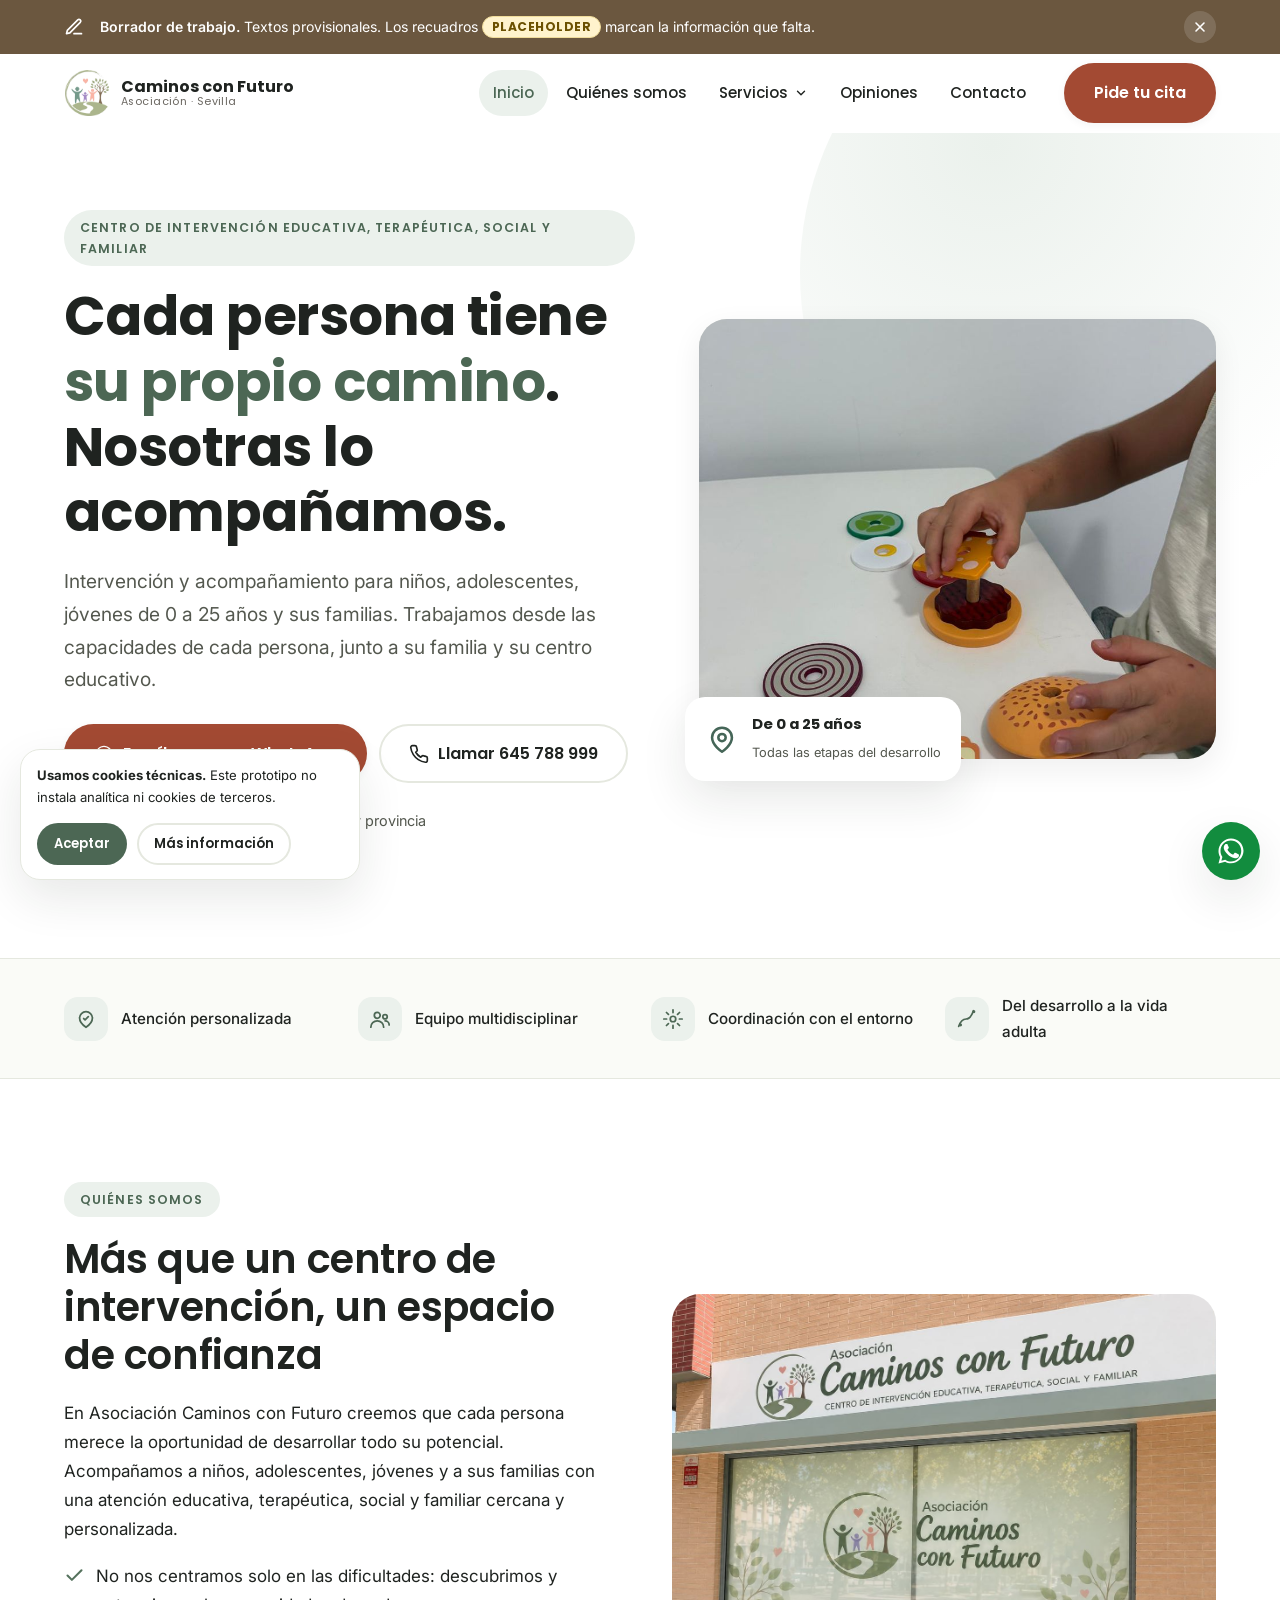
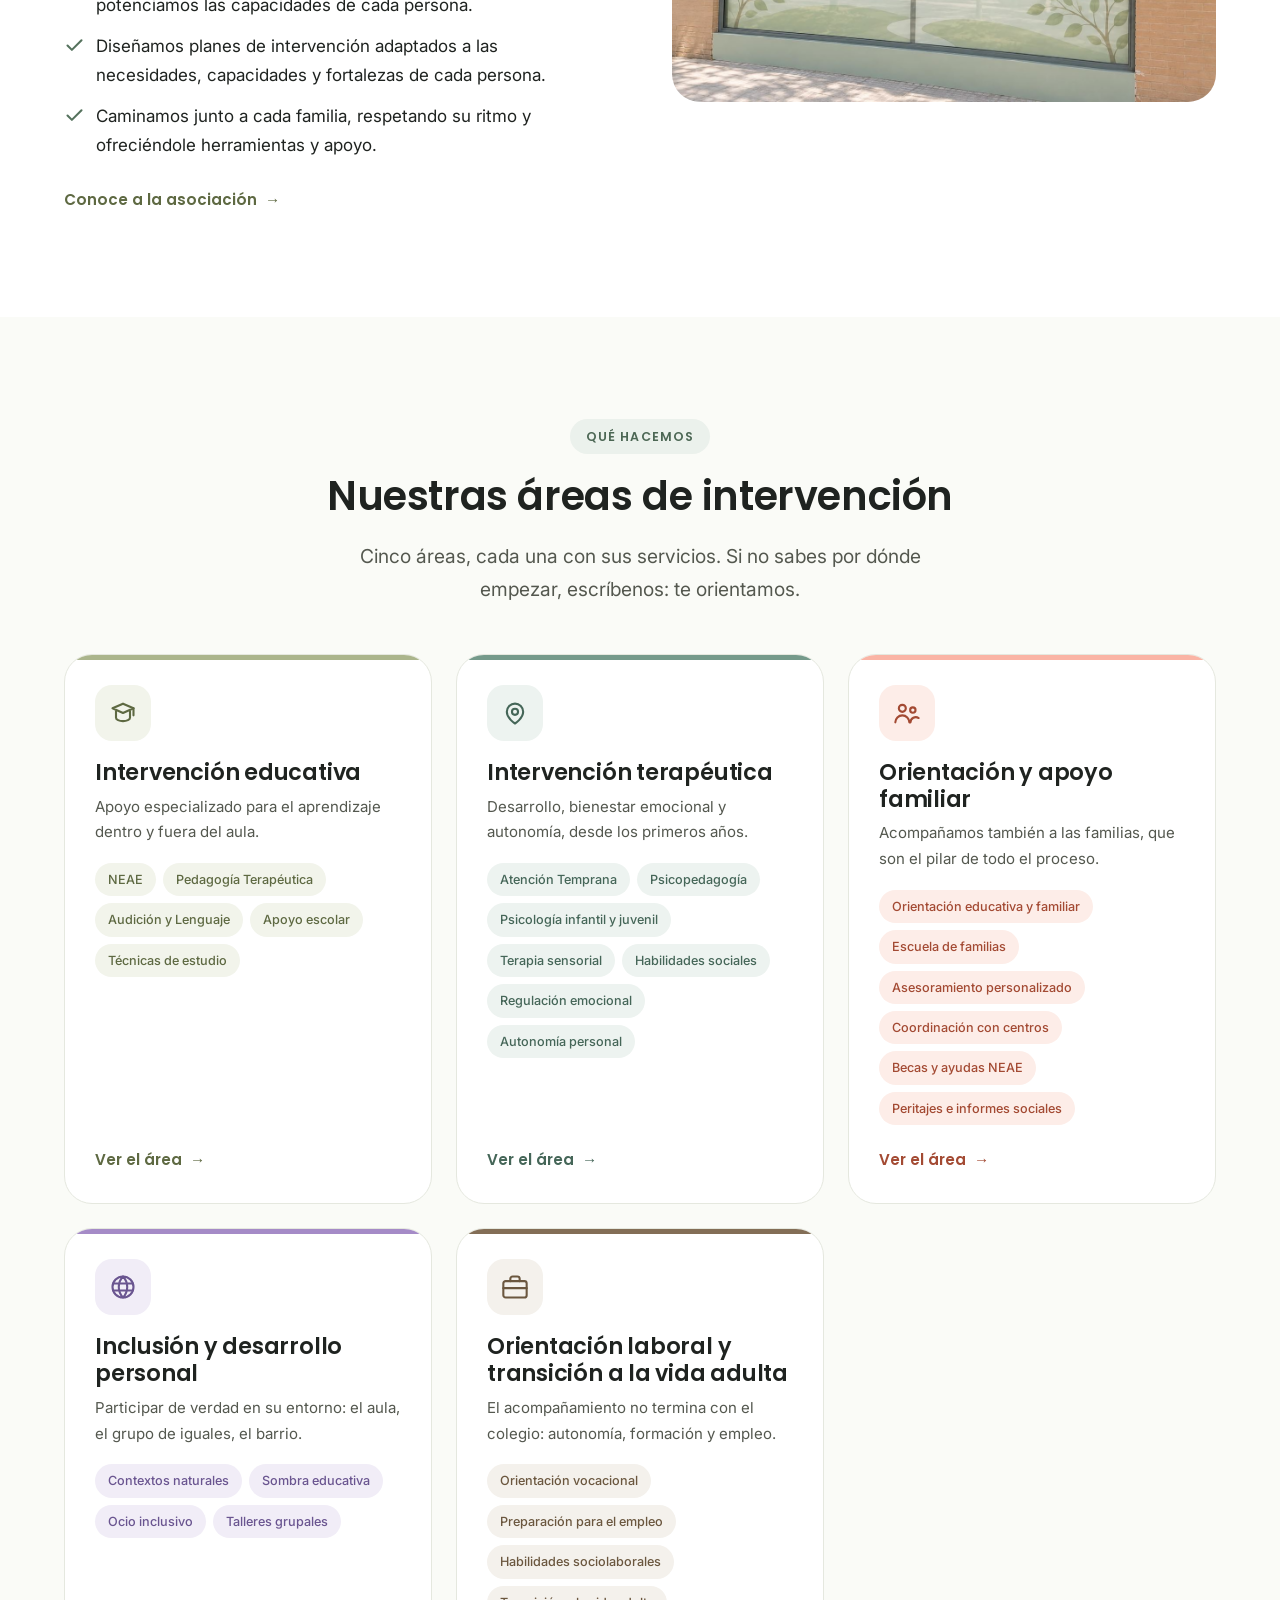
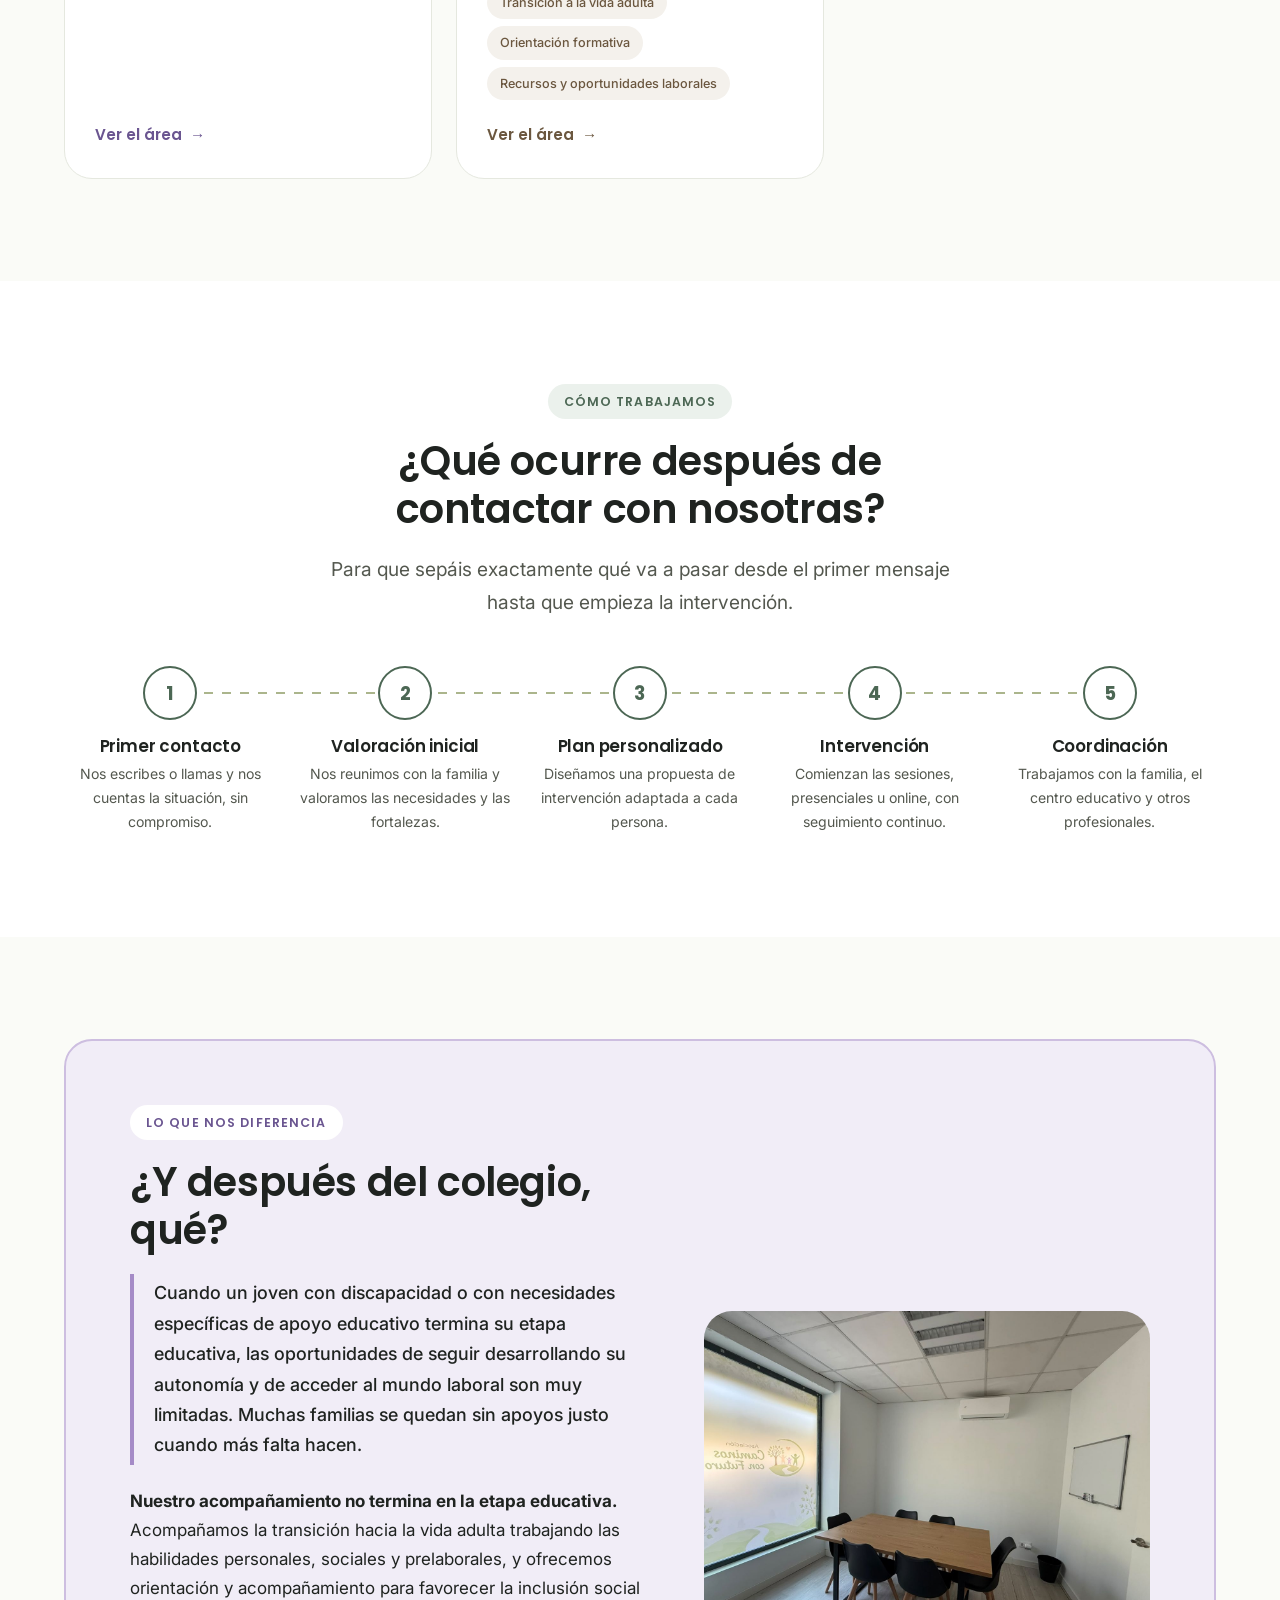
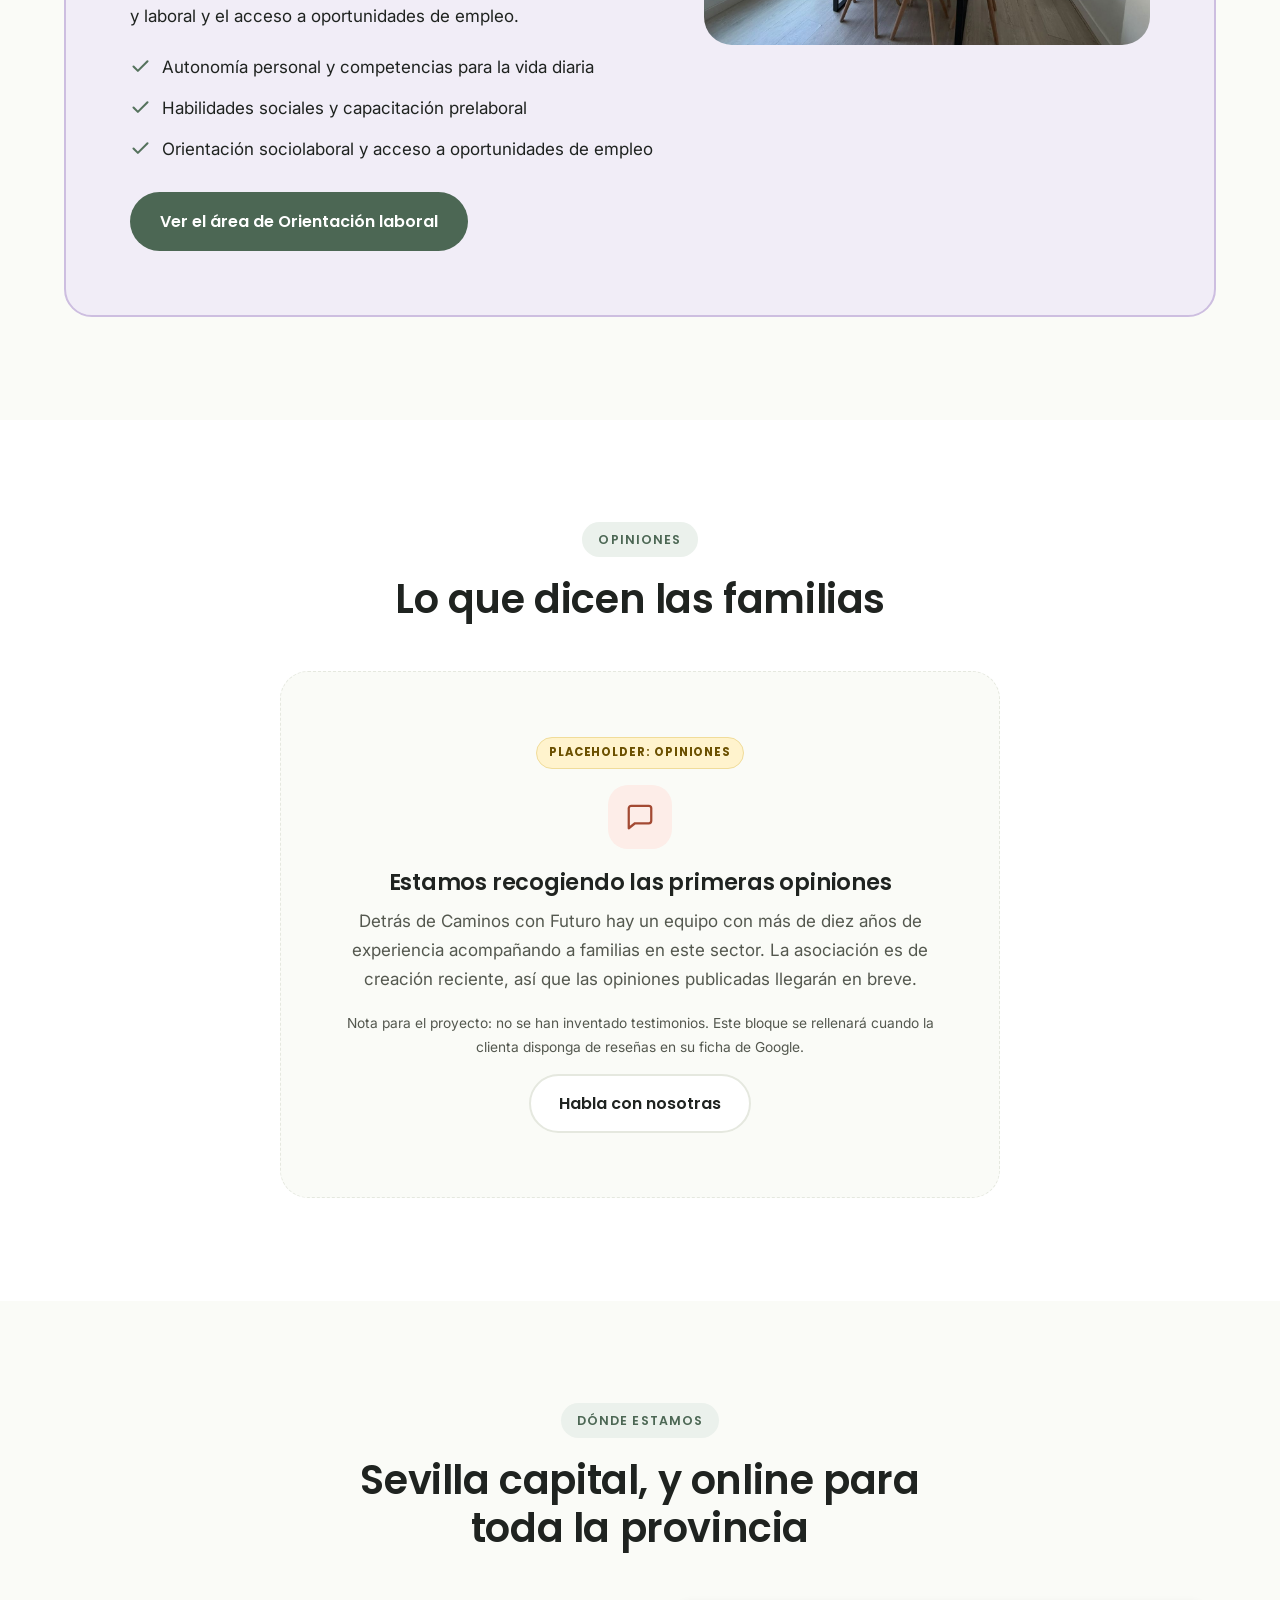
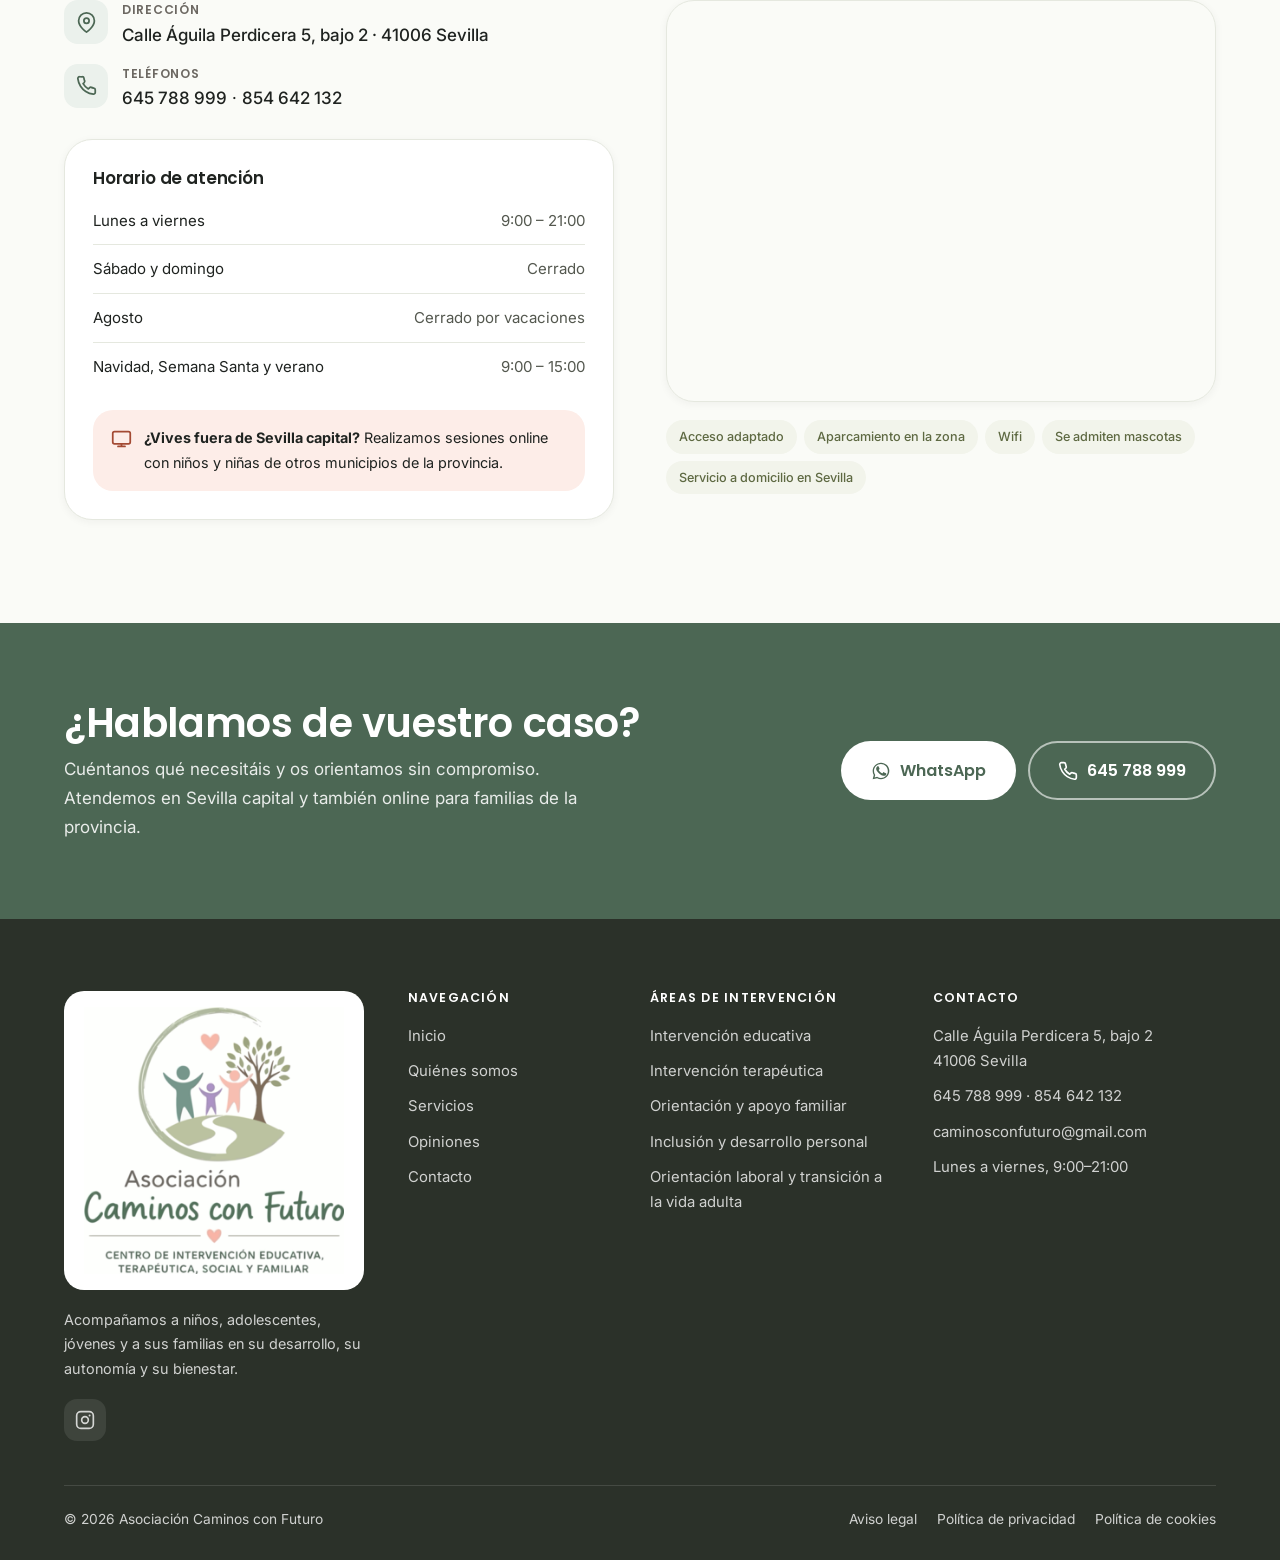
<file: index.html>
<!doctype html>
<html lang="es">
<head>
<meta charset="utf-8">
<meta name="viewport" content="width=device-width, initial-scale=1">
<title>Asociación Caminos con Futuro | Intervención educativa y terapéutica en Sevilla</title>
<meta name="description" content="Centro de intervención educativa, terapéutica, social y familiar en Sevilla para niños, adolescentes y jóvenes de 0 a 25 años y sus familias. Atención psicopedagógica, atención temprana y transición a la vida adulta. Presencial y online.">
<meta property="og:site_name" content="Asociación Caminos con Futuro">
<meta property="og:title" content="Asociación Caminos con Futuro | Intervención educativa y terapéutica en Sevilla">
<meta property="og:description" content="Acompañamos a niños, adolescentes, jóvenes y a sus familias en su desarrollo, autonomía y bienestar. Sevilla, presencial y online.">
<meta property="og:image" content="https://caminosconfuturo.github.io/assets/fotos/og-caminos-con-futuro.jpg">
<meta property="og:image:width" content="1200">
<meta property="og:image:height" content="630">
<meta property="og:image:alt" content="Fachada de Asociación Caminos con Futuro, en Sevilla">
<meta name="twitter:card" content="summary_large_image">
<meta property="og:type" content="website">
<meta property="og:locale" content="es_ES">
<link rel="preconnect" href="https://fonts.googleapis.com">
<link rel="preconnect" href="https://fonts.gstatic.com" crossorigin>
<link href="https://fonts.googleapis.com/css2?family=Inter:wght@400;500;600&family=Poppins:wght@500;600;700&display=swap" rel="stylesheet">
<meta name="robots" content="noindex, nofollow">
<link rel="icon" type="image/png" href="assets/favicon.png">
<meta name="theme-color" content="#55725D">
<link rel="stylesheet" href="assets/styles.css">
<script type="application/ld+json">
{
  "@context":"https://schema.org",
  "@type":"NGO",
  "name":"Asociación Caminos con Futuro",
  "description":"Centro de intervención educativa, terapéutica, social y familiar en Sevilla.",
  "address":{"@type":"PostalAddress","streetAddress":"Calle Águila Perdicera 5, bajo 2","postalCode":"41006","addressLocality":"Sevilla","addressRegion":"Sevilla","addressCountry":"ES"},
  "telephone":["+34645788999","+34854642132"],
  "areaServed":["Sevilla","Provincia de Sevilla"],
  "openingHoursSpecification":[{"@type":"OpeningHoursSpecification","dayOfWeek":["Monday","Tuesday","Wednesday","Thursday","Friday"],"opens":"09:00","closes":"21:00"}],
  "sameAs":["https://www.instagram.com/asoc.caminosconfuturo"]
}
</script>
</head>
<body data-pagina="inicio" data-raiz="./">
<a class="skip" href="#principal">Saltar al contenido</a>
<header class="cabecera" id="cabecera"></header>

<main id="principal">

  <!-- ========================================================= HERO -->
  <section class="hero">
    <div class="contenedor">
      <div class="hero__grid">
        <div>
          <span class="eyebrow">Centro de intervención educativa, terapéutica, social y familiar</span>
          <!-- COPY PROVISIONAL -->
          <h1>Cada persona tiene <em>su propio camino</em>. Nosotras lo acompañamos.</h1>
          <p class="lead">Intervención y acompañamiento para niños, adolescentes, jóvenes de 0 a 25 años y sus familias. Trabajamos desde las capacidades de cada persona, junto a su familia y su centro educativo.</p>
          <div class="hero__botones">
            <a class="btn btn--primario" href="https://wa.me/34645788999?text=Hola%2C%20me%20gustar%C3%ADa%20informarme%20sobre%20vuestros%20servicios" target="_blank" rel="noopener">
              <svg viewBox="0 0 24 24" fill="currentColor" aria-hidden="true"><path d="M12 2C6.5 2 2 6.5 2 12c0 1.8.5 3.4 1.3 4.9L2 22l5.3-1.4c1.4.8 3 1.2 4.7 1.2 5.5 0 10-4.5 10-10S17.5 2 12 2zm0 18.3c-1.6 0-3-.4-4.3-1.2l-.3-.2-3.1.8.8-3-.2-.3c-.8-1.3-1.3-2.9-1.3-4.5 0-4.6 3.7-8.3 8.3-8.3s8.3 3.7 8.3 8.3-3.7 8.4-8.2 8.4z"/><path d="M17.5 14.4c-.3-.2-1.7-.9-2-1-.3-.1-.5-.2-.7.1s-.7 1-.9 1.2c-.2.2-.3.2-.6.1-1.7-.9-2.9-1.6-4-3.6-.3-.5.3-.5.9-1.6.1-.2 0-.4 0-.5s-.7-1.6-.9-2.2c-.2-.6-.5-.5-.7-.5h-.6c-.2 0-.5.1-.8.4-.3.3-1 1-1 2.5s1.1 2.9 1.2 3.1c.1.2 2.1 3.3 5.2 4.6 1.9.8 2.7.9 3.6.8.6-.1 1.7-.7 2-1.4.2-.7.2-1.2.2-1.4-.1-.2-.3-.3-.6-.4z"/></svg>
              Escríbenos por WhatsApp
            </a>
            <a class="btn btn--secundario" href="tel:+34645788999">
              <svg viewBox="0 0 24 24" fill="none" stroke="currentColor" stroke-width="2" stroke-linecap="round" stroke-linejoin="round" aria-hidden="true"><path d="M22 16.9v3a2 2 0 0 1-2.2 2 19.8 19.8 0 0 1-8.6-3.1 19.5 19.5 0 0 1-6-6A19.8 19.8 0 0 1 2.1 4.2 2 2 0 0 1 4.1 2h3a2 2 0 0 1 2 1.7c.1 1 .4 1.9.7 2.8a2 2 0 0 1-.4 2.1L8.1 9.9a16 16 0 0 0 6 6l1.3-1.3a2 2 0 0 1 2.1-.5c.9.4 1.8.6 2.8.8a2 2 0 0 1 1.7 2z"/></svg>
              Llamar 645 788 999
            </a>
          </div>
          <ul class="hero__senales">
            <li><svg viewBox="0 0 24 24" fill="none" stroke="currentColor" stroke-width="2.4" stroke-linecap="round" stroke-linejoin="round" aria-hidden="true"><path d="M20 6 9 17l-5-5"/></svg> Presencial y online</li>
            <li><svg viewBox="0 0 24 24" fill="none" stroke="currentColor" stroke-width="2.4" stroke-linecap="round" stroke-linejoin="round" aria-hidden="true"><path d="M20 6 9 17l-5-5"/></svg> Sevilla capital y provincia</li>
            <li><svg viewBox="0 0 24 24" fill="none" stroke="currentColor" stroke-width="2.4" stroke-linecap="round" stroke-linejoin="round" aria-hidden="true"><path d="M20 6 9 17l-5-5"/></svg> Lunes a viernes, 9:00–21:00</li>
          </ul>
        </div>

        <div class="hero__media">
          <div class="hero__foto con-foto"><img src="assets/fotos/intervencion-manos.jpg" width="900" height="1200" fetchpriority="high" alt="Un niño encaja las piezas de un juego de secuencias durante una sesión"></div>
          <div class="hero__badge">
            <svg viewBox="0 0 24 24" fill="none" stroke="currentColor" stroke-width="1.8" stroke-linecap="round" stroke-linejoin="round" aria-hidden="true"><path d="M12 21s-7-4.4-7-10a7 7 0 0 1 14 0c0 5.6-7 10-7 10z"/><circle cx="12" cy="11" r="2.6"/></svg>
            <div><b>De 0 a 25 años</b><span>Todas las etapas del desarrollo</span></div>
          </div>
        </div>
      </div>
    </div>
  </section>

  <!-- ========================================================= CONFIANZA -->
  <section class="confianza">
    <div class="contenedor">
      <ul>
        <li><span class="ico" aria-hidden="true"><svg viewBox="0 0 24 24" fill="none" stroke="currentColor" stroke-width="1.9" stroke-linecap="round" stroke-linejoin="round"><path d="M12 21s-7-4.4-7-10a7 7 0 0 1 14 0c0 5.6-7 10-7 10z"/><path d="M9.5 11.5 11 13l3.5-3.5"/></svg></span> Atención personalizada</li>
        <li><span class="ico" aria-hidden="true"><svg viewBox="0 0 24 24" fill="none" stroke="currentColor" stroke-width="1.9" stroke-linecap="round" stroke-linejoin="round"><circle cx="9" cy="8" r="3.2"/><path d="M2 21a7 7 0 0 1 14 0"/><circle cx="17.5" cy="9.5" r="2.4"/><path d="M17.5 14a4.5 4.5 0 0 1 4.5 4.5"/></svg></span> Equipo multidisciplinar</li>
        <li><span class="ico" aria-hidden="true"><svg viewBox="0 0 24 24" fill="none" stroke="currentColor" stroke-width="1.9" stroke-linecap="round" stroke-linejoin="round"><circle cx="12" cy="12" r="3"/><path d="M12 2v3M12 19v3M2 12h3M19 12h3M4.9 4.9l2.1 2.1M17 17l2.1 2.1M19.1 4.9 17 7M7 17l-2.1 2.1"/></svg></span> Coordinación con el entorno</li>
        <li><span class="ico" aria-hidden="true"><svg viewBox="0 0 24 24" fill="none" stroke="currentColor" stroke-width="1.9" stroke-linecap="round" stroke-linejoin="round"><path d="M3 20c2-6 5-8 8-8s6-3 8-9"/><circle cx="5" cy="18.5" r="1.6" fill="currentColor" stroke="none"/><circle cx="19.5" cy="4" r="1.6" fill="currentColor" stroke="none"/></svg></span> Del desarrollo a la vida adulta</li>
      </ul>
    </div>
  </section>

  <!-- ========================================================= QUIÉNES SOMOS -->
  <section class="seccion">
    <div class="contenedor">
      <div class="dos-col reveal">
        <div>
          <span class="eyebrow">Quiénes somos</span>
          <!-- COPY PROVISIONAL -->
          <h2>Más que un centro de intervención, un espacio de confianza</h2>
          <p>En Asociación Caminos con Futuro creemos que cada persona merece la oportunidad de desarrollar todo su potencial. Acompañamos a niños, adolescentes, jóvenes y a sus familias con una atención educativa, terapéutica, social y familiar cercana y personalizada.</p>
          <ul class="lista-check">
            <li><svg viewBox="0 0 24 24" fill="none" stroke="currentColor" stroke-width="2.4" stroke-linecap="round" stroke-linejoin="round" aria-hidden="true"><path d="M20 6 9 17l-5-5"/></svg> <span>No nos centramos solo en las dificultades: descubrimos y potenciamos las capacidades de cada persona.</span></li>
            <li><svg viewBox="0 0 24 24" fill="none" stroke="currentColor" stroke-width="2.4" stroke-linecap="round" stroke-linejoin="round" aria-hidden="true"><path d="M20 6 9 17l-5-5"/></svg> <span>Diseñamos planes de intervención adaptados a las necesidades, capacidades y fortalezas de cada persona.</span></li>
            <li><svg viewBox="0 0 24 24" fill="none" stroke="currentColor" stroke-width="2.4" stroke-linecap="round" stroke-linejoin="round" aria-hidden="true"><path d="M20 6 9 17l-5-5"/></svg> <span>Caminamos junto a cada familia, respetando su ritmo y ofreciéndole herramientas y apoyo.</span></li>
          </ul>
          <a class="enlace-flecha" href="quienes-somos.html">Conoce a la asociación <span aria-hidden="true">→</span></a>
        </div>
        <div class="marco-foto con-foto"><img src="assets/fotos/fachada.jpg" width="1400" height="933" loading="lazy" alt="Fachada del centro, con el rótulo de Asociación Caminos con Futuro, en Sevilla"></div>
      </div>
    </div>
  </section>

  <!-- ========================================================= ÁREAS -->
  <section class="seccion seccion--hueso" id="areas">
    <div class="contenedor">
      <div class="cab-seccion centrado reveal">
        <span class="eyebrow">Qué hacemos</span>
        <h2>Nuestras áreas de intervención</h2>
        <p class="lead">Cinco áreas, cada una con sus servicios. Si no sabes por dónde empezar, escríbenos: te orientamos.</p>
      </div>

      <div class="areas">
        <a class="area-card area--educativa reveal" href="servicios-intervencion-educativa.html">
          <span class="area-card__ico" aria-hidden="true"><svg viewBox="0 0 24 24" fill="none" stroke="currentColor" stroke-width="1.8" stroke-linecap="round" stroke-linejoin="round"><path d="m3 8 9-4 9 4-9 4z"/><path d="M6 10.5V16c0 1.7 2.7 3 6 3s6-1.3 6-3v-5.5"/><path d="M21 8v6"/></svg></span>
          <h3>Intervención educativa</h3>
          <p>Apoyo especializado para el aprendizaje dentro y fuera del aula.</p>
          <ul class="chips">
            <li>NEAE</li><li>Pedagogía Terapéutica</li><li>Audición y Lenguaje</li><li>Apoyo escolar</li><li>Técnicas de estudio</li>
          </ul>
          <span class="enlace-flecha">Ver el área <span aria-hidden="true">→</span></span>
        </a>

        <a class="area-card area--terapeutica reveal" href="servicios-intervencion-terapeutica.html">
          <span class="area-card__ico" aria-hidden="true"><svg viewBox="0 0 24 24" fill="none" stroke="currentColor" stroke-width="1.8" stroke-linecap="round" stroke-linejoin="round"><path d="M12 21s-7-4.4-7-10a7 7 0 0 1 14 0c0 5.6-7 10-7 10z"/><circle cx="12" cy="11" r="2.6"/></svg></span>
          <h3>Intervención terapéutica</h3>
          <p>Desarrollo, bienestar emocional y autonomía, desde los primeros años.</p>
          <ul class="chips">
            <li>Atención Temprana</li><li>Psicopedagogía</li><li>Psicología infantil y juvenil</li><li>Terapia sensorial</li><li>Habilidades sociales</li><li>Regulación emocional</li><li>Autonomía personal</li>
          </ul>
          <span class="enlace-flecha">Ver el área <span aria-hidden="true">→</span></span>
        </a>

        <a class="area-card area--familiar reveal" href="servicios-orientacion-familiar.html">
          <span class="area-card__ico" aria-hidden="true"><svg viewBox="0 0 24 24" fill="none" stroke="currentColor" stroke-width="1.8" stroke-linecap="round" stroke-linejoin="round"><circle cx="8" cy="8" r="3"/><circle cx="17" cy="9.5" r="2.3"/><path d="M2 20a6 6 0 0 1 12 0M15 20a4.5 4.5 0 0 1 7-3.7"/></svg></span>
          <h3>Orientación y apoyo familiar</h3>
          <p>Acompañamos también a las familias, que son el pilar de todo el proceso.</p>
          <ul class="chips">
            <li>Orientación educativa y familiar</li><li>Escuela de familias</li><li>Asesoramiento personalizado</li><li>Coordinación con centros</li><li>Becas y ayudas NEAE</li><li>Peritajes e informes sociales</li>
          </ul>
          <span class="enlace-flecha">Ver el área <span aria-hidden="true">→</span></span>
        </a>

        <a class="area-card area--inclusion reveal" href="servicios-inclusion-y-desarrollo-personal.html">
          <span class="area-card__ico" aria-hidden="true"><svg viewBox="0 0 24 24" fill="none" stroke="currentColor" stroke-width="1.8" stroke-linecap="round" stroke-linejoin="round"><circle cx="12" cy="12" r="9"/><path d="M12 3a13 13 0 0 0 0 18M12 3a13 13 0 0 1 0 18M3.5 9h17M3.5 15h17"/></svg></span>
          <h3>Inclusión y desarrollo personal</h3>
          <p>Participar de verdad en su entorno: el aula, el grupo de iguales, el barrio.</p>
          <ul class="chips">
            <li>Contextos naturales</li><li>Sombra educativa</li><li>Ocio inclusivo</li><li>Talleres grupales</li>
          </ul>
          <span class="enlace-flecha">Ver el área <span aria-hidden="true">→</span></span>
        </a>

        <a class="area-card area--otros reveal" href="servicios-orientacion-laboral.html">
          <span class="area-card__ico" aria-hidden="true"><svg viewBox="0 0 24 24" fill="none" stroke="currentColor" stroke-width="1.8" stroke-linecap="round" stroke-linejoin="round"><rect x="2" y="7" width="20" height="14" rx="2"/><path d="M8 7V5a2 2 0 0 1 2-2h4a2 2 0 0 1 2 2v2"/><path d="M2 13h20"/></svg></span>
          <h3>Orientación laboral y transición a la vida adulta</h3>
          <p>El acompañamiento no termina con el colegio: autonomía, formación y empleo.</p>
          <ul class="chips">
            <li>Orientación vocacional</li><li>Preparación para el empleo</li><li>Habilidades sociolaborales</li><li>Transición a la vida adulta</li><li>Orientación formativa</li><li>Recursos y oportunidades laborales</li>
          </ul>
          <span class="enlace-flecha">Ver el área <span aria-hidden="true">→</span></span>
        </a>
      </div>
    </div>
  </section>

  <!-- ========================================================= CÓMO TRABAJAMOS -->
  <section class="seccion">
    <div class="contenedor">
      <div class="cab-seccion centrado reveal">
        <span class="eyebrow">Cómo trabajamos</span>
        <h2>¿Qué ocurre después de contactar con nosotras?</h2>
        <p class="lead">Para que sepáis exactamente qué va a pasar desde el primer mensaje hasta que empieza la intervención.</p>
      </div>
      <div class="pasos reveal">
        <div class="paso"><div class="paso__num" aria-hidden="true"></div><h3>Primer contacto</h3><p>Nos escribes o llamas y nos cuentas la situación, sin compromiso.</p></div>
        <div class="paso"><div class="paso__num" aria-hidden="true"></div><h3>Valoración inicial</h3><p>Nos reunimos con la familia y valoramos las necesidades y las fortalezas.</p></div>
        <div class="paso"><div class="paso__num" aria-hidden="true"></div><h3>Plan personalizado</h3><p>Diseñamos una propuesta de intervención adaptada a cada persona.</p></div>
        <div class="paso"><div class="paso__num" aria-hidden="true"></div><h3>Intervención</h3><p>Comienzan las sesiones, presenciales u online, con seguimiento continuo.</p></div>
        <div class="paso"><div class="paso__num" aria-hidden="true"></div><h3>Coordinación</h3><p>Trabajamos con la familia, el centro educativo y otros profesionales.</p></div>
      </div>
    </div>
  </section>

  <!-- ========================================================= TRANSICIÓN A LA VIDA ADULTA -->
  <section class="seccion seccion--hueso" id="vida-adulta">
    <div class="contenedor">
      <div class="destacado destacado--principal reveal">
        <div class="destacado__grid">
          <div>
            <span class="eyebrow">Lo que nos diferencia</span>
            <!-- COPY PROVISIONAL -->
            <h2>¿Y después del colegio, qué?</h2>
            <p class="cita-problema">Cuando un joven con discapacidad o con necesidades específicas de apoyo educativo termina su etapa educativa, las oportunidades de seguir desarrollando su autonomía y de acceder al mundo laboral son muy limitadas. Muchas familias se quedan sin apoyos justo cuando más falta hacen.</p>
            <p><strong>Nuestro acompañamiento no termina en la etapa educativa.</strong> Acompañamos la transición hacia la vida adulta trabajando las habilidades personales, sociales y prelaborales, y ofrecemos orientación y acompañamiento para favorecer la inclusión social y laboral y el acceso a oportunidades de empleo.</p>
            <ul class="lista-check">
              <li><svg viewBox="0 0 24 24" fill="none" stroke="currentColor" stroke-width="2.4" stroke-linecap="round" stroke-linejoin="round" aria-hidden="true"><path d="M20 6 9 17l-5-5"/></svg> <span>Autonomía personal y competencias para la vida diaria</span></li>
              <li><svg viewBox="0 0 24 24" fill="none" stroke="currentColor" stroke-width="2.4" stroke-linecap="round" stroke-linejoin="round" aria-hidden="true"><path d="M20 6 9 17l-5-5"/></svg> <span>Habilidades sociales y capacitación prelaboral</span></li>
              <li><svg viewBox="0 0 24 24" fill="none" stroke="currentColor" stroke-width="2.4" stroke-linecap="round" stroke-linejoin="round" aria-hidden="true"><path d="M20 6 9 17l-5-5"/></svg> <span>Orientación sociolaboral y acceso a oportunidades de empleo</span></li>
            </ul>
            <a class="btn btn--verde" href="servicios-orientacion-laboral.html">Ver el área de Orientación laboral</a>
          </div>
          <div class="marco-foto con-foto"><img src="assets/fotos/sala-familias.jpg" width="1400" height="1050" loading="lazy" alt="Sala de reuniones donde atendemos a las familias"></div>
        </div>
      </div>
    </div>
  </section>

  <!-- ========================================================= OPINIONES -->
  <section class="seccion">
    <div class="contenedor">
      <div class="cab-seccion centrado reveal">
        <span class="eyebrow">Opiniones</span>
        <h2>Lo que dicen las familias</h2>
      </div>
      <div class="vacio reveal">
        <span class="etiqueta-ph">PLACEHOLDER: OPINIONES</span>
        <div class="vacio__ico" aria-hidden="true"><svg viewBox="0 0 24 24" fill="none" stroke="currentColor" stroke-width="1.8" stroke-linecap="round" stroke-linejoin="round"><path d="M21 15a2 2 0 0 1-2 2H8l-5 4V5a2 2 0 0 1 2-2h14a2 2 0 0 1 2 2z"/></svg></div>
        <h3>Estamos recogiendo las primeras opiniones</h3>
        <p class="muted">Detrás de Caminos con Futuro hay un equipo con más de diez años de experiencia acompañando a familias en este sector. La asociación es de creación reciente, así que las opiniones publicadas llegarán en breve.</p>
        <p class="muted" style="font-size:.86rem">Nota para el proyecto: no se han inventado testimonios. Este bloque se rellenará cuando la clienta disponga de reseñas en su ficha de Google.</p>
        <a class="btn btn--secundario" href="contacto.html">Habla con nosotras</a>
      </div>
    </div>
  </section>

  <!-- ========================================================= LOCALIZACIÓN -->
  <section class="seccion seccion--hueso" id="donde-estamos">
    <div class="contenedor">
      <div class="cab-seccion centrado reveal">
        <span class="eyebrow">Dónde estamos</span>
        <h2>Sevilla capital, y online para toda la provincia</h2>
      </div>
      <div class="contacto-grid reveal">
        <div>
          <ul class="datos">
            <li>
              <span class="ico" aria-hidden="true"><svg viewBox="0 0 24 24" fill="none" stroke="currentColor" stroke-width="2" stroke-linecap="round" stroke-linejoin="round"><path d="M21 10c0 7-9 13-9 13s-9-6-9-13a9 9 0 0 1 18 0z"/><circle cx="12" cy="10" r="3"/></svg></span>
              <div><b>Dirección</b><a href="https://www.google.com/maps/search/?api=1&amp;query=Calle+%C3%81guila+Perdicera+5+41006+Sevilla" target="_blank" rel="noopener">Calle Águila Perdicera 5, bajo 2 · 41006 Sevilla</a></div>
            </li>
            <li>
              <span class="ico" aria-hidden="true"><svg viewBox="0 0 24 24" fill="none" stroke="currentColor" stroke-width="2" stroke-linecap="round" stroke-linejoin="round"><path d="M22 16.9v3a2 2 0 0 1-2.2 2 19.8 19.8 0 0 1-8.6-3.1 19.5 19.5 0 0 1-6-6A19.8 19.8 0 0 1 2.1 4.2 2 2 0 0 1 4.1 2h3a2 2 0 0 1 2 1.7c.1 1 .4 1.9.7 2.8a2 2 0 0 1-.4 2.1L8.1 9.9a16 16 0 0 0 6 6l1.3-1.3a2 2 0 0 1 2.1-.5c.9.4 1.8.6 2.8.8a2 2 0 0 1 1.7 2z"/></svg></span>
              <div><b>Teléfonos</b><a href="tel:+34645788999">645 788 999</a> · <a href="tel:+34854642132">854 642 132</a></div>
            </li>
          </ul>

          <div class="tarjeta">
            <h3 style="font-size:1.05rem">Horario de atención</h3>
            <ul class="horario">
              <li><span>Lunes a viernes</span><span>9:00 – 21:00</span></li>
              <li><span>Sábado y domingo</span><span>Cerrado</span></li>
              <li><span>Agosto</span><span>Cerrado por vacaciones</span></li>
              <li><span>Navidad, Semana Santa y verano</span><span>9:00 – 15:00</span></li>
            </ul>
            <div class="aviso">
              <svg viewBox="0 0 24 24" fill="none" stroke="currentColor" stroke-width="2" stroke-linecap="round" stroke-linejoin="round" aria-hidden="true"><rect x="2" y="4" width="20" height="14" rx="2"/><path d="M8 21h8M12 18v3"/></svg>
              <p><strong>¿Vives fuera de Sevilla capital?</strong> Realizamos sesiones online con niños y niñas de otros municipios de la provincia.</p>
            </div>
          </div>
        </div>

        <div>
          <div class="mapa">
            <iframe
              title="Mapa de la ubicación de Asociación Caminos con Futuro en Calle Águila Perdicera 5, Sevilla"
              src="https://www.google.com/maps?q=Calle%20%C3%81guila%20Perdicera%205,%2041006%20Sevilla&output=embed"
              loading="lazy" referrerpolicy="no-referrer-when-downgrade"></iframe>
          </div>
          <ul class="chips area--educativa" style="margin-top:18px">
            <li>Acceso adaptado</li><li>Aparcamiento en la zona</li><li>Wifi</li><li>Se admiten mascotas</li><li>Servicio a domicilio en Sevilla</li>
          </ul>
        </div>
      </div>
    </div>
  </section>

  <section class="cta-band" id="cta-band"></section>
</main>

<footer class="pie" id="pie"></footer>
<div id="flotantes"></div>
<script src="assets/main.js"></script>
</body>
</html>
</file>
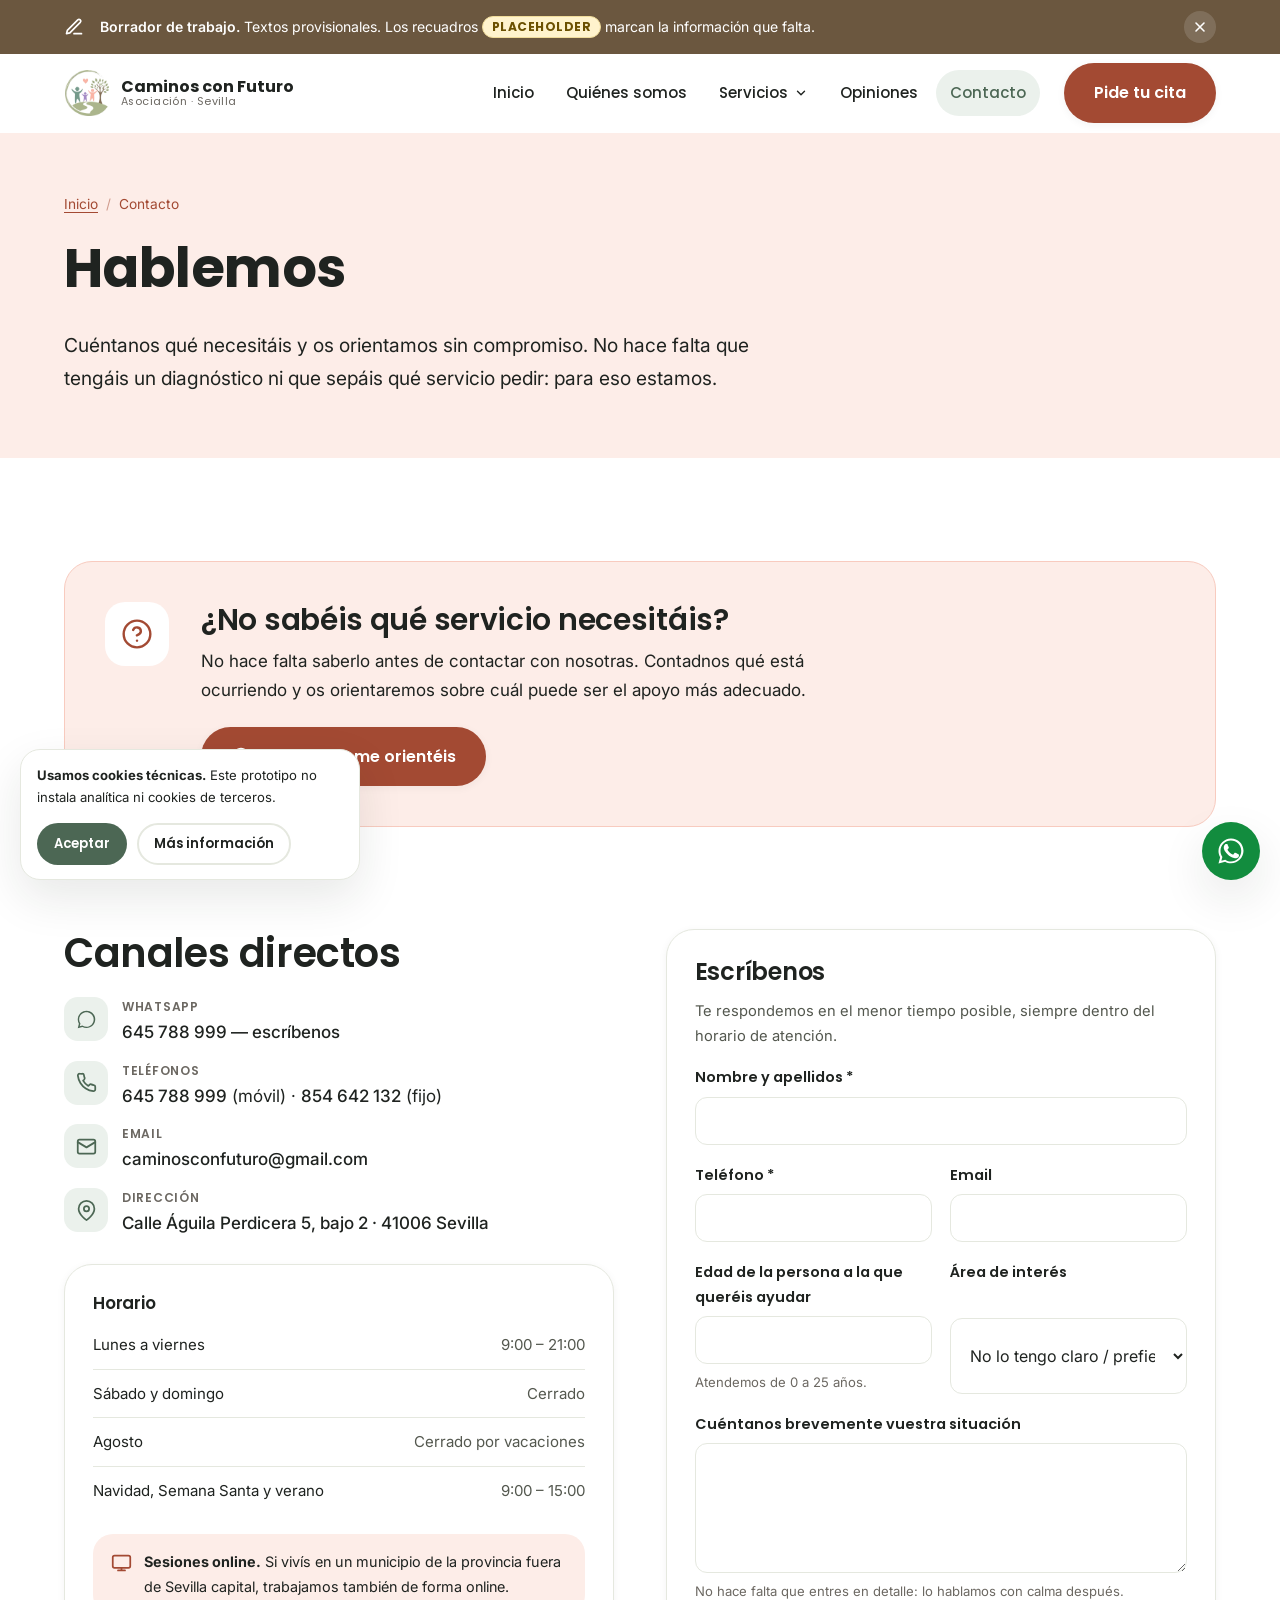
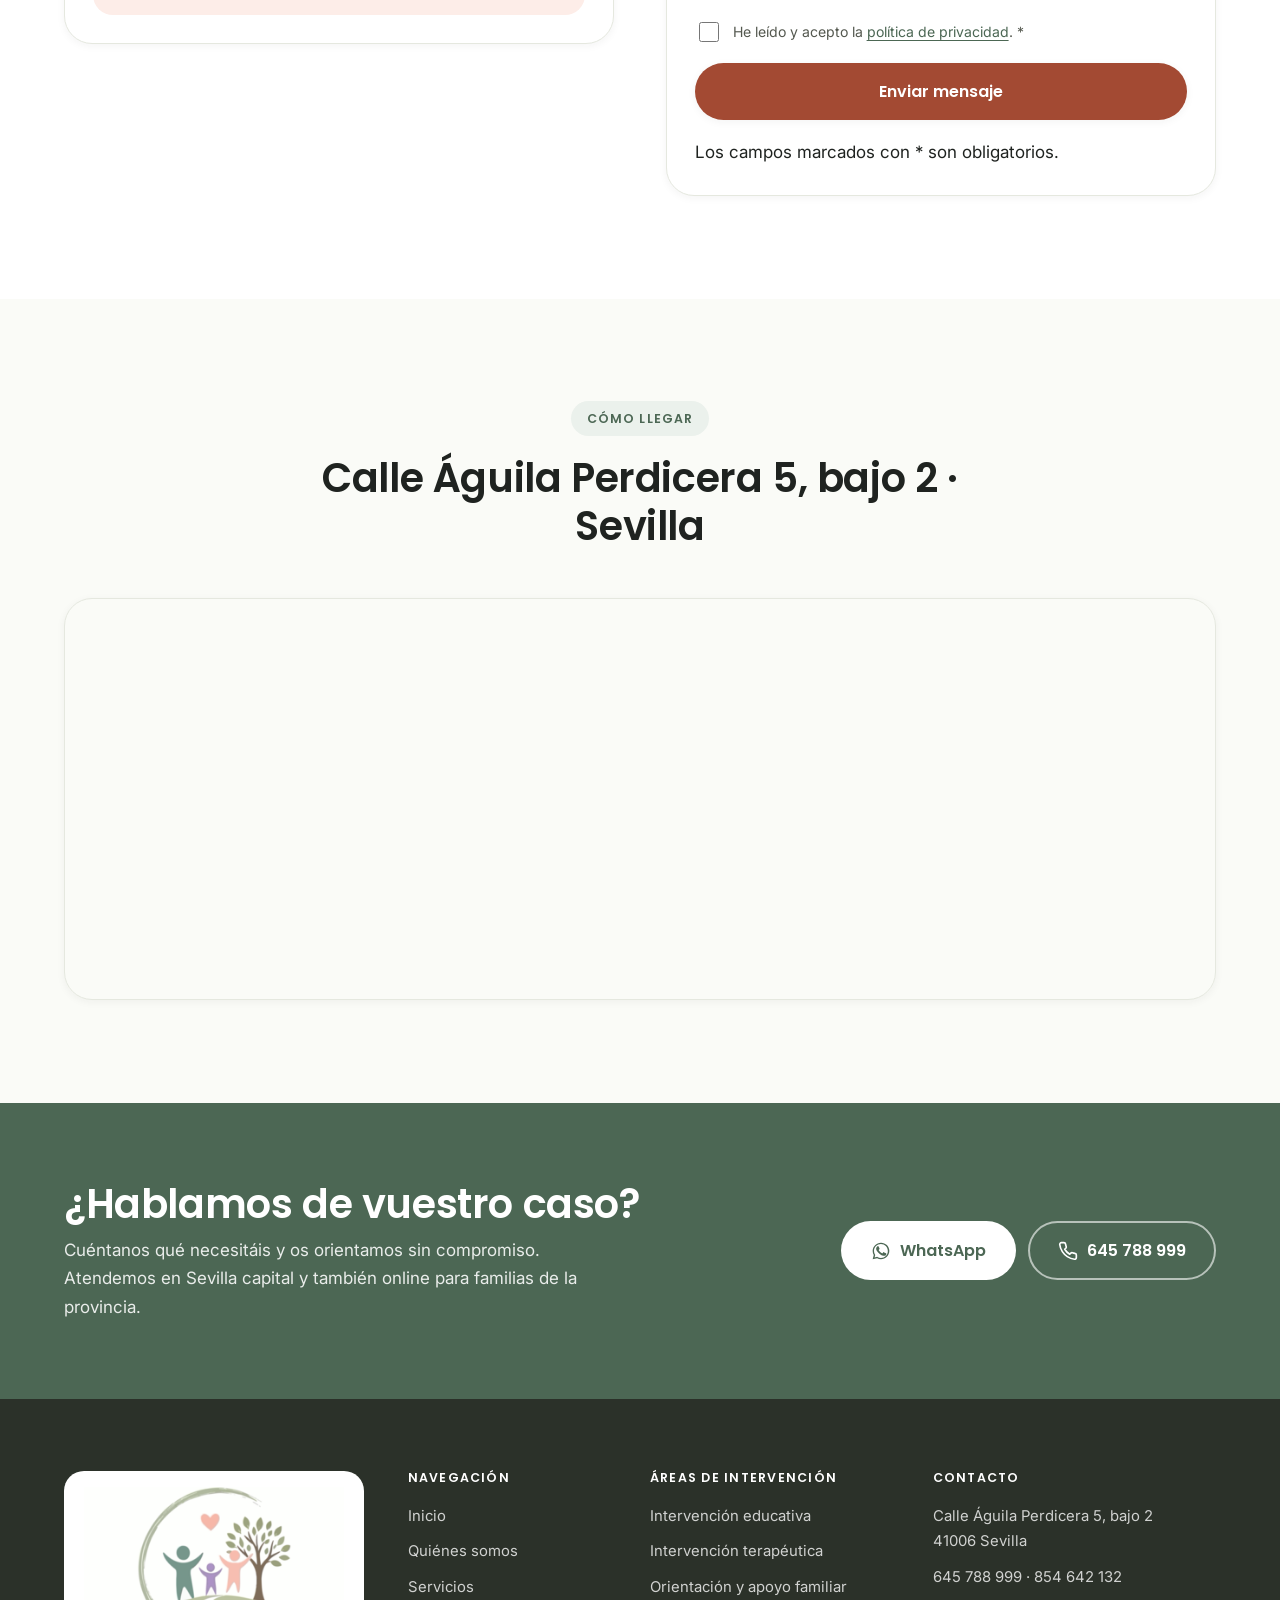
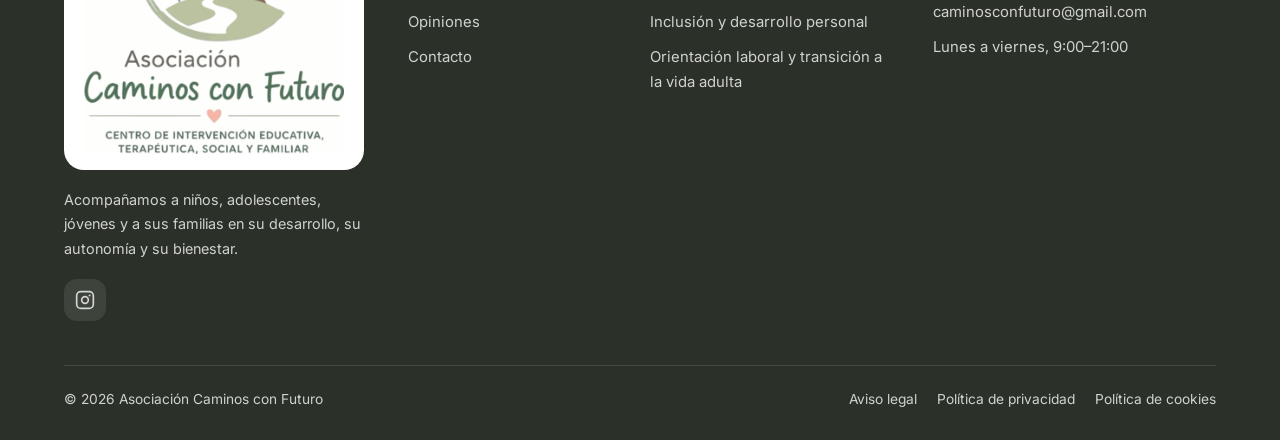
<file: contacto.html>
<!doctype html>
<html lang="es">
<head>
<meta charset="utf-8">
<meta name="viewport" content="width=device-width, initial-scale=1">
<title>Contacto | Asociación Caminos con Futuro · Sevilla</title>
<meta name="description" content="Contacta con Asociación Caminos con Futuro en Sevilla: WhatsApp 645 788 999, teléfono 854 642 132, Calle Águila Perdicera 5. Lunes a viernes de 9:00 a 21:00.">
<meta property="og:site_name" content="Asociación Caminos con Futuro">
<meta property="og:title" content="Contacto | Caminos con Futuro">
<meta property="og:description" content="Escríbenos por WhatsApp o llámanos. Sevilla capital y provincia, presencial y online. De lunes a viernes, de 9:00 a 21:00.">
<meta property="og:image" content="https://caminosconfuturo.github.io/assets/fotos/og-caminos-con-futuro.jpg">
<meta property="og:image:width" content="1200">
<meta property="og:image:height" content="630">
<meta property="og:image:alt" content="Fachada de Asociación Caminos con Futuro, en Sevilla">
<meta name="twitter:card" content="summary_large_image">
<meta property="og:type" content="website">
<meta property="og:locale" content="es_ES">
<link rel="preconnect" href="https://fonts.googleapis.com">
<link rel="preconnect" href="https://fonts.gstatic.com" crossorigin>
<link href="https://fonts.googleapis.com/css2?family=Inter:wght@400;500;600&family=Poppins:wght@500;600;700&display=swap" rel="stylesheet">
<meta name="robots" content="noindex, nofollow">
<link rel="icon" type="image/png" href="assets/favicon.png">
<meta name="theme-color" content="#55725D">
<link rel="stylesheet" href="assets/styles.css">
</head>
<body data-pagina="contacto" data-raiz="./">
<a class="skip" href="#principal">Saltar al contenido</a>
<header class="cabecera" id="cabecera"></header>

<main id="principal">

  <section class="cab-area area--familiar">
    <div class="contenedor">
      <ol class="migas">
        <li><a href="index.html">Inicio</a></li>
        <li aria-current="page">Contacto</li>
      </ol>
      <h1>Hablemos</h1>
      <!-- COPY PROVISIONAL -->
      <p class="lead">Cuéntanos qué necesitáis y os orientamos sin compromiso. No hace falta que tengáis un diagnóstico ni que sepáis qué servicio pedir: para eso estamos.</p>
    </div>
  </section>

  <!-- ========================================================= ORIENTACIÓN PREVIA -->
  <section class="seccion" style="padding-bottom:0">
    <div class="contenedor">
      <div class="orienta reveal">
        <div class="orienta__ico" aria-hidden="true">
          <svg viewBox="0 0 24 24" fill="none" stroke="currentColor" stroke-width="1.8" stroke-linecap="round" stroke-linejoin="round"><circle cx="12" cy="12" r="10"/><path d="M9.1 9a3 3 0 0 1 5.8 1c0 2-3 3-3 3"/><path d="M12 17h.01"/></svg>
        </div>
        <div>
          <!-- COPY PROVISIONAL -->
          <h2>¿No sabéis qué servicio necesitáis?</h2>
          <p>No hace falta saberlo antes de contactar con nosotras. Contadnos qué está ocurriendo y os orientaremos sobre cuál puede ser el apoyo más adecuado.</p>
          <a class="btn btn--primario" href="https://wa.me/34645788999?text=Hola%2C%20no%20sabemos%20muy%20bien%20qu%C3%A9%20servicio%20necesitamos.%20%C2%BFPod%C3%A9is%20orientarnos%3F" target="_blank" rel="noopener">
            <svg viewBox="0 0 24 24" fill="currentColor" aria-hidden="true"><path d="M12 2C6.5 2 2 6.5 2 12c0 1.8.5 3.4 1.3 4.9L2 22l5.3-1.4c1.4.8 3 1.2 4.7 1.2 5.5 0 10-4.5 10-10S17.5 2 12 2zm0 18.3c-1.6 0-3-.4-4.3-1.2l-.3-.2-3.1.8.8-3-.2-.3c-.8-1.3-1.3-2.9-1.3-4.5 0-4.6 3.7-8.3 8.3-8.3s8.3 3.7 8.3 8.3-3.7 8.4-8.2 8.4z"/></svg>
            Quiero que me orientéis
          </a>
        </div>
      </div>
    </div>
  </section>

  <section class="seccion">
    <div class="contenedor">
      <div class="contacto-grid">

        <!-- Canales directos -->
        <div class="reveal">
          <h2>Canales directos</h2>
          <ul class="datos">
            <li>
              <span class="ico" aria-hidden="true"><svg viewBox="0 0 24 24" fill="currentColor"><path d="M12 2C6.5 2 2 6.5 2 12c0 1.8.5 3.4 1.3 4.9L2 22l5.3-1.4c1.4.8 3 1.2 4.7 1.2 5.5 0 10-4.5 10-10S17.5 2 12 2zm0 18.3c-1.6 0-3-.4-4.3-1.2l-.3-.2-3.1.8.8-3-.2-.3c-.8-1.3-1.3-2.9-1.3-4.5 0-4.6 3.7-8.3 8.3-8.3s8.3 3.7 8.3 8.3-3.7 8.4-8.2 8.4z"/></svg></span>
              <div><b>WhatsApp</b><a href="https://wa.me/34645788999?text=Hola%2C%20me%20gustar%C3%ADa%20informarme%20sobre%20vuestros%20servicios" target="_blank" rel="noopener">645 788 999 — escríbenos</a></div>
            </li>
            <li>
              <span class="ico" aria-hidden="true"><svg viewBox="0 0 24 24" fill="none" stroke="currentColor" stroke-width="2" stroke-linecap="round" stroke-linejoin="round"><path d="M22 16.9v3a2 2 0 0 1-2.2 2 19.8 19.8 0 0 1-8.6-3.1 19.5 19.5 0 0 1-6-6A19.8 19.8 0 0 1 2.1 4.2 2 2 0 0 1 4.1 2h3a2 2 0 0 1 2 1.7c.1 1 .4 1.9.7 2.8a2 2 0 0 1-.4 2.1L8.1 9.9a16 16 0 0 0 6 6l1.3-1.3a2 2 0 0 1 2.1-.5c.9.4 1.8.6 2.8.8a2 2 0 0 1 1.7 2z"/></svg></span>
              <div><b>Teléfonos</b><a href="tel:+34645788999">645 788 999</a> (móvil) · <a href="tel:+34854642132">854 642 132</a> (fijo)</div>
            </li>
            <li>
              <span class="ico" aria-hidden="true"><svg viewBox="0 0 24 24" fill="none" stroke="currentColor" stroke-width="2" stroke-linecap="round" stroke-linejoin="round"><rect x="2" y="4" width="20" height="16" rx="2"/><path d="m2 7 10 6 10-6"/></svg></span>
              <div><b>Email</b><a href="mailto:caminosconfuturo@gmail.com">caminosconfuturo@gmail.com</a></div>
            </li>
            <li>
              <span class="ico" aria-hidden="true"><svg viewBox="0 0 24 24" fill="none" stroke="currentColor" stroke-width="2" stroke-linecap="round" stroke-linejoin="round"><path d="M21 10c0 7-9 13-9 13s-9-6-9-13a9 9 0 0 1 18 0z"/><circle cx="12" cy="10" r="3"/></svg></span>
              <div><b>Dirección</b><a href="https://www.google.com/maps/search/?api=1&amp;query=Calle+%C3%81guila+Perdicera+5+41006+Sevilla" target="_blank" rel="noopener">Calle Águila Perdicera 5, bajo 2 · 41006 Sevilla</a></div>
            </li>
          </ul>

          <div class="tarjeta">
            <h3 style="font-size:1.05rem">Horario</h3>
            <ul class="horario">
              <li><span>Lunes a viernes</span><span>9:00 – 21:00</span></li>
              <li><span>Sábado y domingo</span><span>Cerrado</span></li>
              <li><span>Agosto</span><span>Cerrado por vacaciones</span></li>
              <li><span>Navidad, Semana Santa y verano</span><span>9:00 – 15:00</span></li>
            </ul>
            <div class="aviso">
              <svg viewBox="0 0 24 24" fill="none" stroke="currentColor" stroke-width="2" stroke-linecap="round" stroke-linejoin="round" aria-hidden="true"><rect x="2" y="4" width="20" height="14" rx="2"/><path d="M8 21h8M12 18v3"/></svg>
              <p><strong>Sesiones online.</strong> Si vivís en un municipio de la provincia fuera de Sevilla capital, trabajamos también de forma online.</p>
            </div>
          </div>
        </div>

        <!-- Formulario -->
        <div class="reveal">
          <div class="tarjeta">
            <h2 style="font-size:1.5rem">Escríbenos</h2>
            <p class="muted" style="font-size:.92rem">Te respondemos en el menor tiempo posible, siempre dentro del horario de atención.</p>
            <!-- NOTA DE PROYECTO: el formulario no estaba marcado en el punto 4.1 del briefing,
                 pero el objetivo principal (1.5) menciona "formularios". Pendiente de confirmar. -->

            <form class="form" novalidate>
              <div class="form-ok" id="form-ok" tabindex="-1" hidden>
                Prototipo: el formulario no envía datos todavía. En la web final llegará al correo de la asociación.
              </div>

              <div class="campo">
                <label for="nombre">Nombre y apellidos <span aria-hidden="true">*</span></label>
                <input id="nombre" name="nombre" type="text" autocomplete="name" required>
              </div>

              <div class="fila-2">
                <div class="campo">
                  <label for="telefono">Teléfono <span aria-hidden="true">*</span></label>
                  <input id="telefono" name="telefono" type="tel" autocomplete="tel" required>
                </div>
                <div class="campo">
                  <label for="email">Email</label>
                  <input id="email" name="email" type="email" autocomplete="email">
                </div>
              </div>

              <div class="fila-2">
                <div class="campo">
                  <label for="edad">Edad de la persona a la que queréis ayudar</label>
                  <input id="edad" name="edad" type="text" inputmode="numeric" aria-describedby="edad-pista">
                  <span class="pista" id="edad-pista">Atendemos de 0 a 25 años.</span>
                </div>
                <div class="campo">
                  <label for="area">Área de interés</label>
                  <select id="area" name="area">
                    <option value="">No lo tengo claro / prefiero que me orientéis</option>
                    <option>Intervención educativa</option>
                    <option>Intervención terapéutica</option>
                    <option>Orientación y apoyo familiar (incluye becas NEAE y peritajes)</option>
                    <option>Inclusión y desarrollo personal</option>
                    <option>Orientación laboral y transición a la vida adulta</option>
                  </select>
                </div>
              </div>

              <div class="campo">
                <label for="mensaje">Cuéntanos brevemente vuestra situación</label>
                <textarea id="mensaje" name="mensaje" aria-describedby="mensaje-pista"></textarea>
                <span class="pista" id="mensaje-pista">No hace falta que entres en detalle: lo hablamos con calma después.</span>
              </div>

              <label class="consent">
                <input type="checkbox" name="consent" required>
                <span>He leído y acepto la <a href="legal.html">política de privacidad</a>. <span aria-hidden="true">*</span></span>
              </label>

              <button class="btn btn--primario btn--bloque" type="submit">Enviar mensaje</button>
              <p class="pista sin-margen">Los campos marcados con * son obligatorios.</p>
            </form>
          </div>
        </div>
      </div>
    </div>
  </section>

  <section class="seccion seccion--hueso">
    <div class="contenedor">
      <div class="cab-seccion centrado reveal">
        <span class="eyebrow">Cómo llegar</span>
        <h2>Calle Águila Perdicera 5, bajo 2 · Sevilla</h2>
      </div>
      <div class="mapa reveal">
        <iframe
          title="Mapa de la ubicación de Asociación Caminos con Futuro en Calle Águila Perdicera 5, Sevilla"
          src="https://www.google.com/maps?q=Calle%20%C3%81guila%20Perdicera%205,%2041006%20Sevilla&output=embed"
          loading="lazy" referrerpolicy="no-referrer-when-downgrade"></iframe>
      </div>
    </div>
  </section>

  <section class="cta-band" id="cta-band"></section>
</main>

<footer class="pie" id="pie"></footer>
<div id="flotantes"></div>
<script src="assets/main.js"></script>
</body>
</html>
</file>
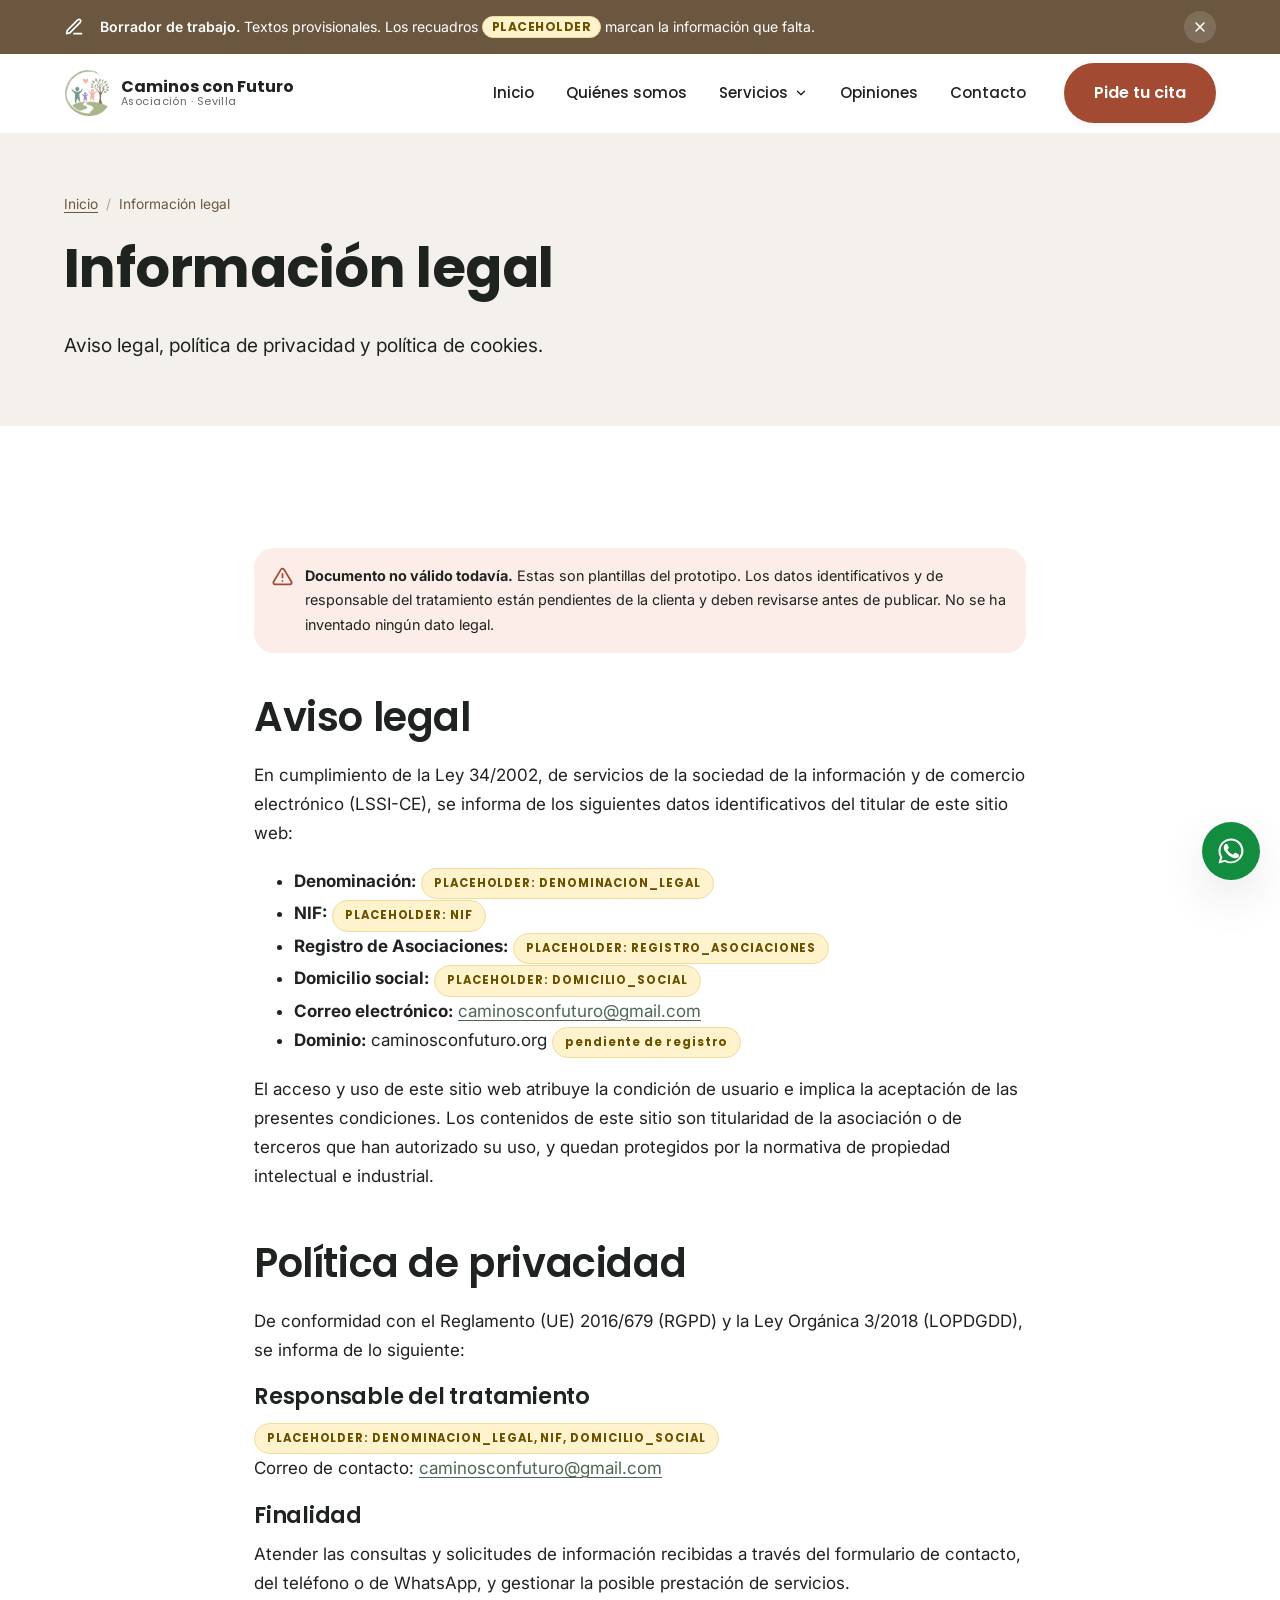
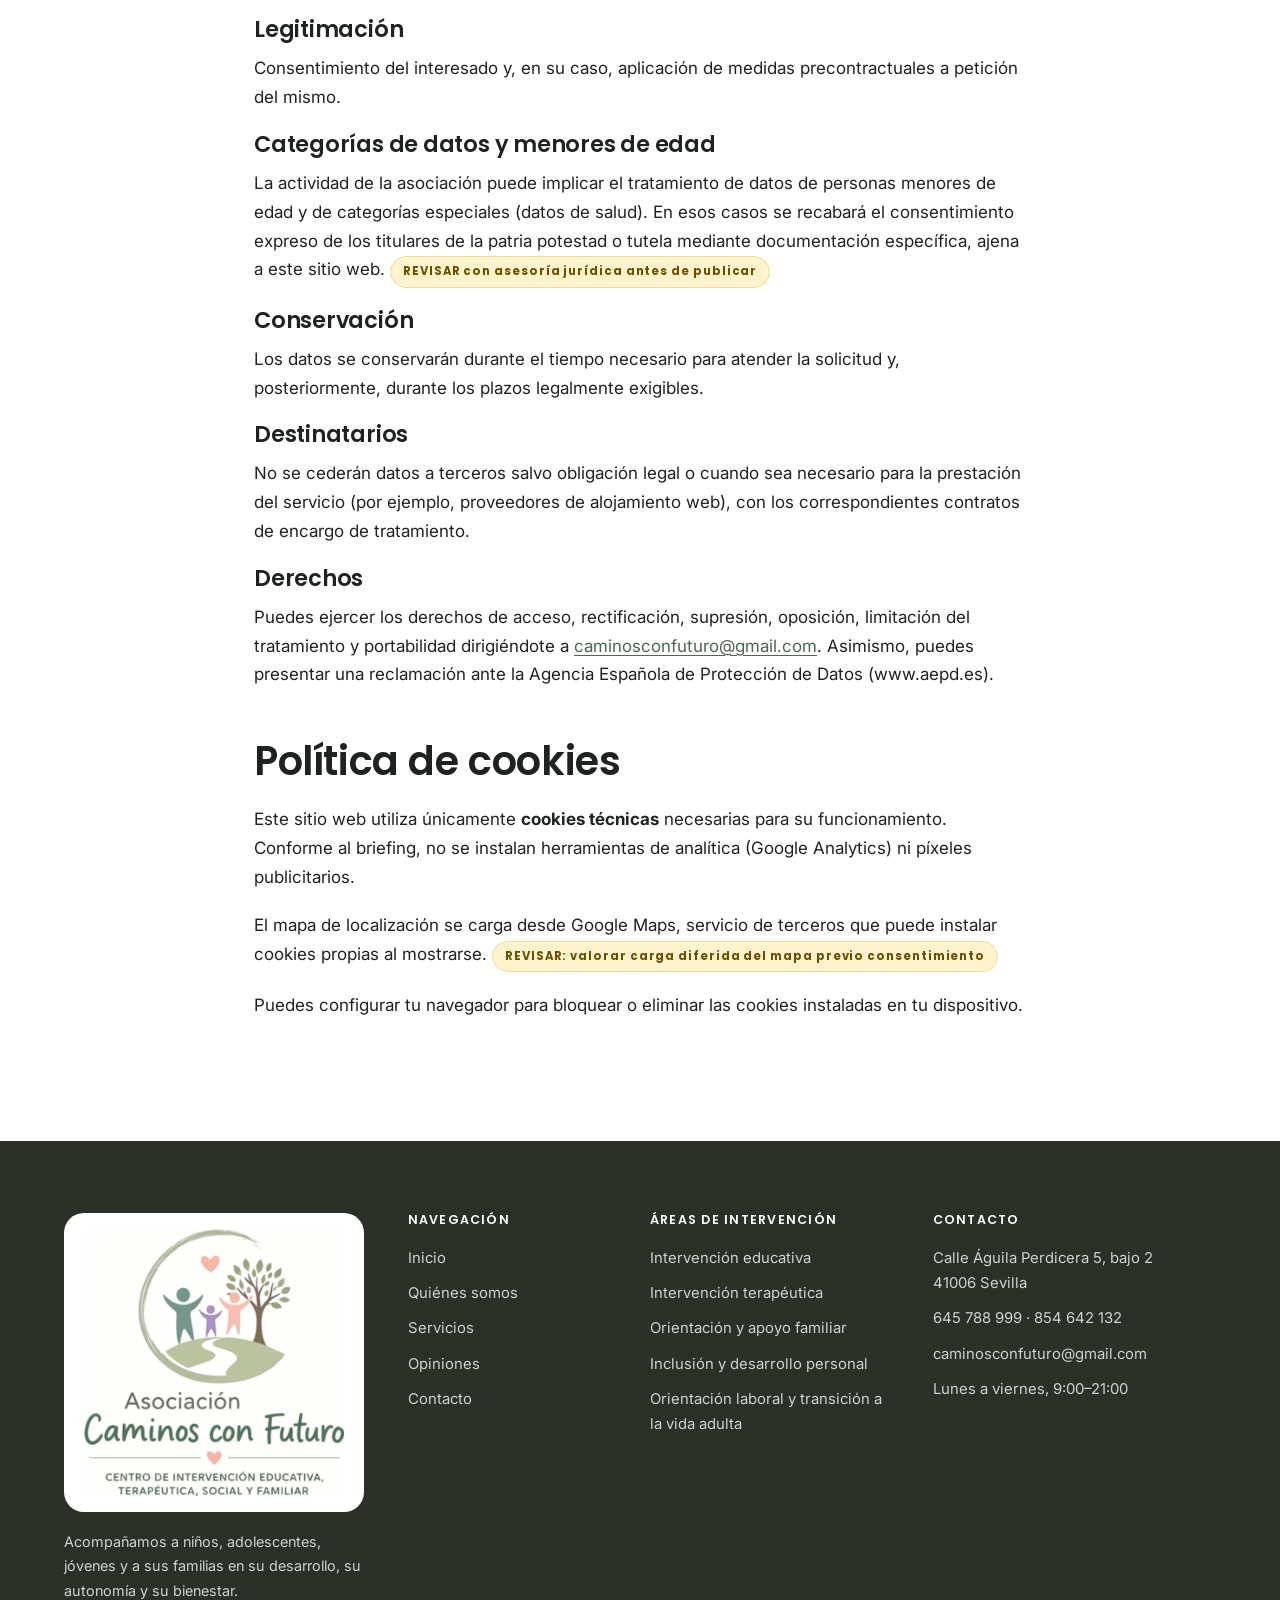
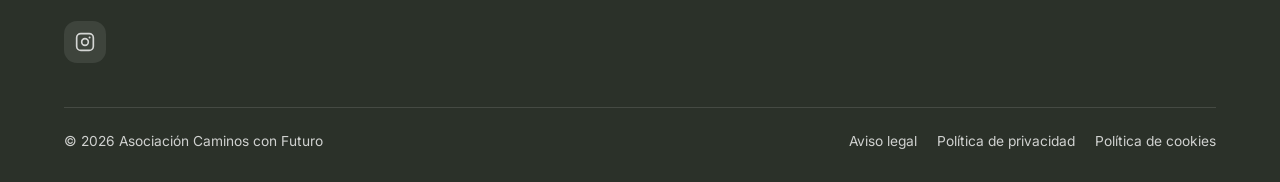
<file: legal.html>
<!doctype html>
<html lang="es">
<head>
<meta charset="utf-8">
<meta name="viewport" content="width=device-width, initial-scale=1">
<title>Aviso legal, privacidad y cookies | Asociación Caminos con Futuro</title>
<meta name="description" content="Aviso legal, política de privacidad y política de cookies de Asociación Caminos con Futuro.">
<meta property="og:site_name" content="Asociación Caminos con Futuro">
<meta property="og:title" content="Información legal | Caminos con Futuro">
<meta property="og:description" content="Aviso legal, política de privacidad y política de cookies de Asociación Caminos con Futuro.">
<meta property="og:image" content="https://caminosconfuturo.github.io/assets/fotos/og-caminos-con-futuro.jpg">
<meta property="og:image:width" content="1200">
<meta property="og:image:height" content="630">
<meta property="og:image:alt" content="Fachada de Asociación Caminos con Futuro, en Sevilla">
<meta name="twitter:card" content="summary_large_image">
<meta property="og:type" content="website">
<meta property="og:locale" content="es_ES">
<meta name="robots" content="noindex, nofollow">
<link rel="preconnect" href="https://fonts.googleapis.com">
<link rel="preconnect" href="https://fonts.gstatic.com" crossorigin>
<link href="https://fonts.googleapis.com/css2?family=Inter:wght@400;500;600&family=Poppins:wght@500;600;700&display=swap" rel="stylesheet">
<link rel="icon" type="image/png" href="assets/favicon.png">
<meta name="theme-color" content="#55725D">
<link rel="stylesheet" href="assets/styles.css">
</head>
<body data-pagina="legal" data-raiz="./">
<a class="skip" href="#principal">Saltar al contenido</a>
<header class="cabecera" id="cabecera"></header>

<main id="principal">
  <section class="cab-area area--otros">
    <div class="contenedor">
      <ol class="migas"><li><a href="index.html">Inicio</a></li><li aria-current="page">Información legal</li></ol>
      <h1>Información legal</h1>
      <p class="lead">Aviso legal, política de privacidad y política de cookies.</p>
    </div>
  </section>

  <section class="seccion">
    <div class="contenedor" style="max-width:820px">

      <div class="aviso" style="margin-bottom:40px">
        <svg viewBox="0 0 24 24" fill="none" stroke="currentColor" stroke-width="2" stroke-linecap="round" stroke-linejoin="round" aria-hidden="true"><path d="M12 9v4M12 17h.01"/><path d="M10.3 3.9 1.8 18a2 2 0 0 0 1.7 3h17a2 2 0 0 0 1.7-3L13.7 3.9a2 2 0 0 0-3.4 0z"/></svg>
        <p><strong>Documento no válido todavía.</strong> Estas son plantillas del prototipo. Los datos identificativos y de responsable del tratamiento están pendientes de la clienta y deben revisarse antes de publicar. No se ha inventado ningún dato legal.</p>
      </div>

      <h2 id="aviso-legal">Aviso legal</h2>
      <p>En cumplimiento de la Ley 34/2002, de servicios de la sociedad de la información y de comercio electrónico (LSSI-CE), se informa de los siguientes datos identificativos del titular de este sitio web:</p>
      <ul>
        <li><strong>Denominación:</strong> <span class="etiqueta-ph" style="margin:0">PLACEHOLDER: DENOMINACION_LEGAL</span></li>
        <li><strong>NIF:</strong> <span class="etiqueta-ph" style="margin:0">PLACEHOLDER: NIF</span></li>
        <li><strong>Registro de Asociaciones:</strong> <span class="etiqueta-ph" style="margin:0">PLACEHOLDER: REGISTRO_ASOCIACIONES</span></li>
        <li><strong>Domicilio social:</strong> <span class="etiqueta-ph" style="margin:0">PLACEHOLDER: DOMICILIO_SOCIAL</span></li>
        <li><strong>Correo electrónico:</strong> <a href="mailto:caminosconfuturo@gmail.com">caminosconfuturo@gmail.com</a></li>
        <li><strong>Dominio:</strong> caminosconfuturo.org <span class="etiqueta-ph" style="margin:0">pendiente de registro</span></li>
      </ul>
      <p>El acceso y uso de este sitio web atribuye la condición de usuario e implica la aceptación de las presentes condiciones. Los contenidos de este sitio son titularidad de la asociación o de terceros que han autorizado su uso, y quedan protegidos por la normativa de propiedad intelectual e industrial.</p>

      <h2 id="privacidad" style="margin-top:48px">Política de privacidad</h2>
      <p>De conformidad con el Reglamento (UE) 2016/679 (RGPD) y la Ley Orgánica 3/2018 (LOPDGDD), se informa de lo siguiente:</p>
      <h3>Responsable del tratamiento</h3>
      <p><span class="etiqueta-ph" style="margin:0">PLACEHOLDER: DENOMINACION_LEGAL, NIF, DOMICILIO_SOCIAL</span><br>Correo de contacto: <a href="mailto:caminosconfuturo@gmail.com">caminosconfuturo@gmail.com</a></p>
      <h3>Finalidad</h3>
      <p>Atender las consultas y solicitudes de información recibidas a través del formulario de contacto, del teléfono o de WhatsApp, y gestionar la posible prestación de servicios.</p>
      <h3>Legitimación</h3>
      <p>Consentimiento del interesado y, en su caso, aplicación de medidas precontractuales a petición del mismo.</p>
      <h3>Categorías de datos y menores de edad</h3>
      <p>La actividad de la asociación puede implicar el tratamiento de datos de personas menores de edad y de categorías especiales (datos de salud). En esos casos se recabará el consentimiento expreso de los titulares de la patria potestad o tutela mediante documentación específica, ajena a este sitio web. <span class="etiqueta-ph" style="margin:0">REVISAR con asesoría jurídica antes de publicar</span></p>
      <h3>Conservación</h3>
      <p>Los datos se conservarán durante el tiempo necesario para atender la solicitud y, posteriormente, durante los plazos legalmente exigibles.</p>
      <h3>Destinatarios</h3>
      <p>No se cederán datos a terceros salvo obligación legal o cuando sea necesario para la prestación del servicio (por ejemplo, proveedores de alojamiento web), con los correspondientes contratos de encargo de tratamiento.</p>
      <h3>Derechos</h3>
      <p>Puedes ejercer los derechos de acceso, rectificación, supresión, oposición, limitación del tratamiento y portabilidad dirigiéndote a <a href="mailto:caminosconfuturo@gmail.com">caminosconfuturo@gmail.com</a>. Asimismo, puedes presentar una reclamación ante la Agencia Española de Protección de Datos (www.aepd.es).</p>

      <h2 id="cookies" style="margin-top:48px">Política de cookies</h2>
      <p>Este sitio web utiliza únicamente <strong>cookies técnicas</strong> necesarias para su funcionamiento. Conforme al briefing, no se instalan herramientas de analítica (Google Analytics) ni píxeles publicitarios.</p>
      <p>El mapa de localización se carga desde Google Maps, servicio de terceros que puede instalar cookies propias al mostrarse. <span class="etiqueta-ph" style="margin:0">REVISAR: valorar carga diferida del mapa previo consentimiento</span></p>
      <p>Puedes configurar tu navegador para bloquear o eliminar las cookies instaladas en tu dispositivo.</p>
    </div>
  </section>
</main>

<footer class="pie" id="pie"></footer>
<div id="flotantes"></div>
<script src="assets/main.js"></script>
</body>
</html>
</file>
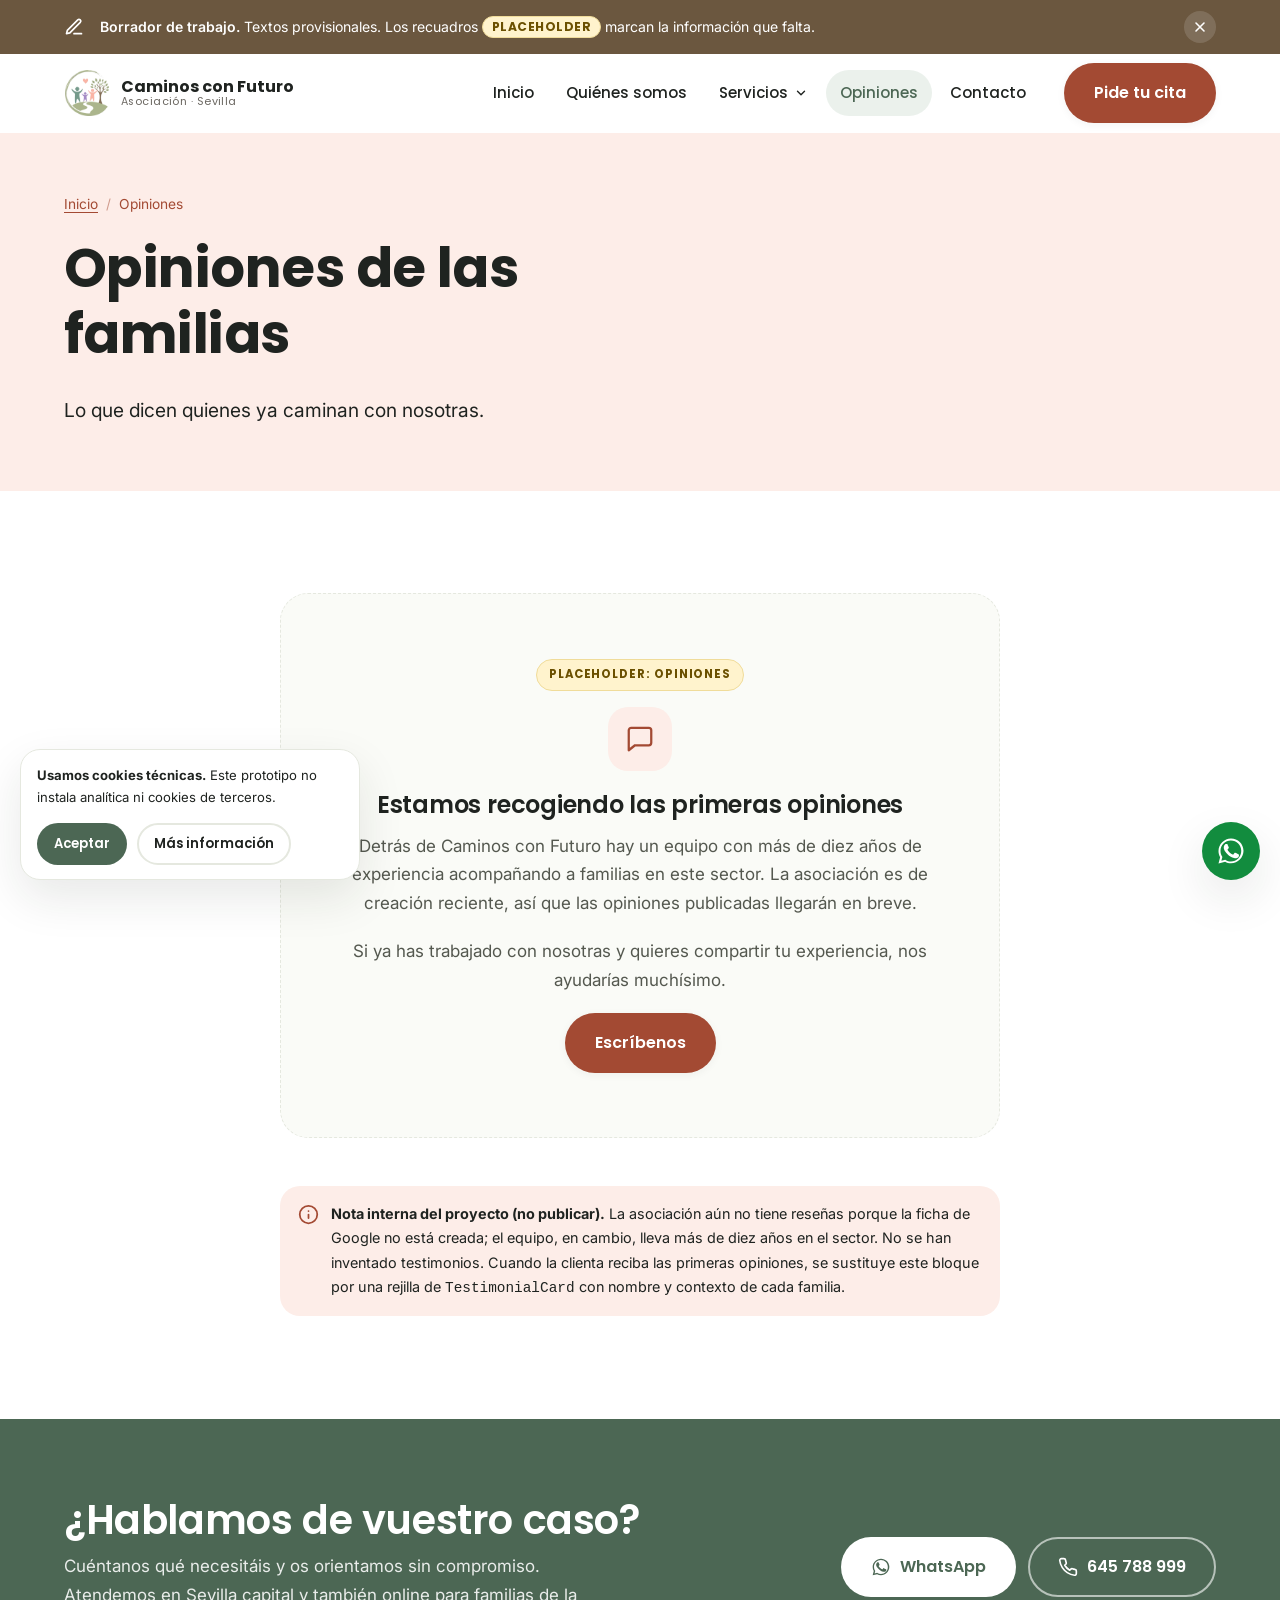
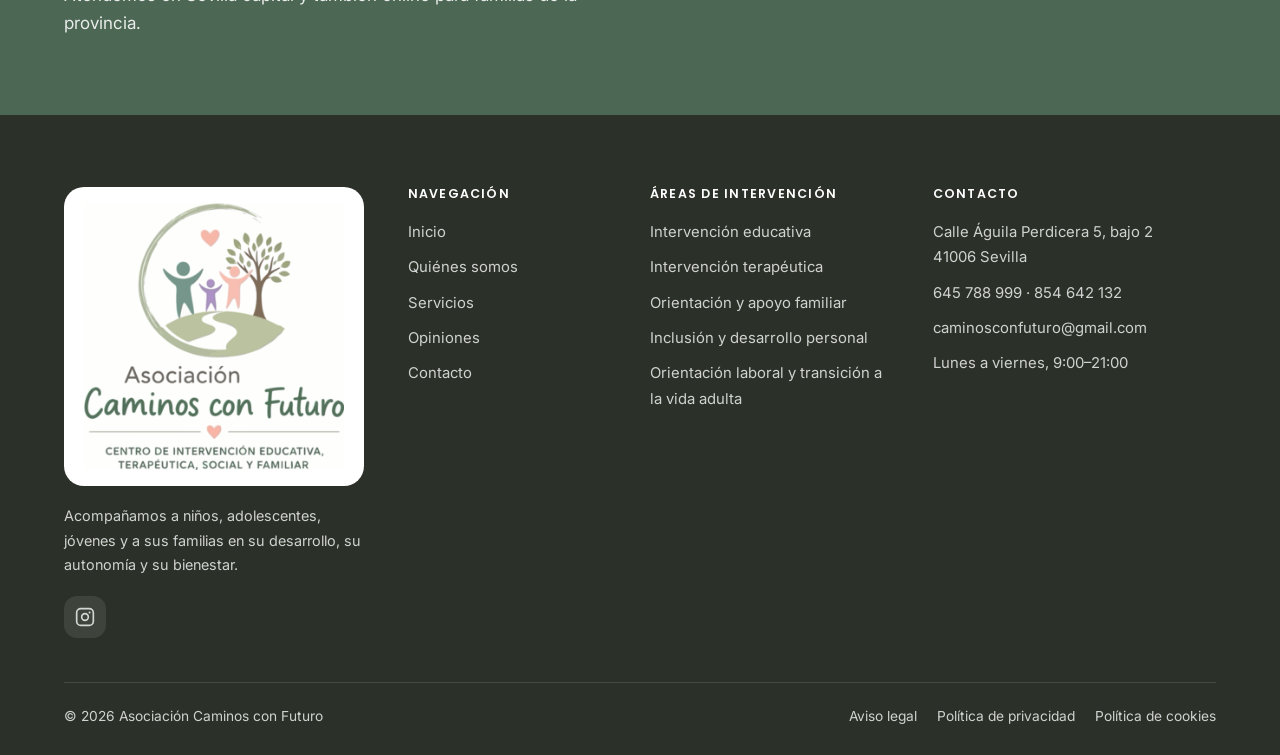
<file: opiniones.html>
<!doctype html>
<html lang="es">
<head>
<meta charset="utf-8">
<meta name="viewport" content="width=device-width, initial-scale=1">
<title>Opiniones de las familias | Asociación Caminos con Futuro</title>
<meta name="description" content="Experiencias de las familias que acompañamos en Asociación Caminos con Futuro, Sevilla.">
<meta property="og:site_name" content="Asociación Caminos con Futuro">
<meta property="og:title" content="Opiniones de las familias | Caminos con Futuro">
<meta property="og:description" content="Lo que dicen quienes ya caminan con nosotras.">
<meta property="og:image" content="https://caminosconfuturo.github.io/assets/fotos/og-caminos-con-futuro.jpg">
<meta property="og:image:width" content="1200">
<meta property="og:image:height" content="630">
<meta property="og:image:alt" content="Fachada de Asociación Caminos con Futuro, en Sevilla">
<meta name="twitter:card" content="summary_large_image">
<meta property="og:type" content="website">
<meta property="og:locale" content="es_ES">
<link rel="preconnect" href="https://fonts.googleapis.com">
<link rel="preconnect" href="https://fonts.gstatic.com" crossorigin>
<link href="https://fonts.googleapis.com/css2?family=Inter:wght@400;500;600&family=Poppins:wght@500;600;700&display=swap" rel="stylesheet">
<meta name="robots" content="noindex, nofollow">
<link rel="icon" type="image/png" href="assets/favicon.png">
<meta name="theme-color" content="#55725D">
<link rel="stylesheet" href="assets/styles.css">
</head>
<body data-pagina="opiniones" data-raiz="./">
<a class="skip" href="#principal">Saltar al contenido</a>
<header class="cabecera" id="cabecera"></header>

<main id="principal">
  <section class="cab-area area--familiar">
    <div class="contenedor">
      <ol class="migas">
        <li><a href="index.html">Inicio</a></li>
        <li aria-current="page">Opiniones</li>
      </ol>
      <h1>Opiniones de las familias</h1>
      <p class="lead">Lo que dicen quienes ya caminan con nosotras.</p>
    </div>
  </section>

  <section class="seccion">
    <div class="contenedor">
      <div class="vacio reveal">
        <span class="etiqueta-ph">PLACEHOLDER: OPINIONES</span>
        <div class="vacio__ico" aria-hidden="true"><svg viewBox="0 0 24 24" fill="none" stroke="currentColor" stroke-width="1.8" stroke-linecap="round" stroke-linejoin="round"><path d="M21 15a2 2 0 0 1-2 2H8l-5 4V5a2 2 0 0 1 2-2h14a2 2 0 0 1 2 2z"/></svg></div>
        <h2 style="font-size:1.5rem">Estamos recogiendo las primeras opiniones</h2>
        <p class="muted">Detrás de Caminos con Futuro hay un equipo con más de diez años de experiencia acompañando a familias en este sector. La asociación es de creación reciente, así que las opiniones publicadas llegarán en breve.</p>
        <p class="muted">Si ya has trabajado con nosotras y quieres compartir tu experiencia, nos ayudarías muchísimo.</p>
        <a class="btn btn--primario" href="contacto.html">Escríbenos</a>
      </div>

      <div style="max-width:720px;margin:48px auto 0" class="reveal">
        <div class="aviso">
          <svg viewBox="0 0 24 24" fill="none" stroke="currentColor" stroke-width="2" stroke-linecap="round" stroke-linejoin="round" aria-hidden="true"><circle cx="12" cy="12" r="10"/><path d="M12 16v-4M12 8h.01"/></svg>
          <p><strong>Nota interna del proyecto (no publicar).</strong> La asociación aún no tiene reseñas porque la ficha de Google no está creada; el equipo, en cambio, lleva más de diez años en el sector. No se han inventado testimonios. Cuando la clienta reciba las primeras opiniones, se sustituye este bloque por una rejilla de <code>TestimonialCard</code> con nombre y contexto de cada familia.</p>
        </div>
      </div>
    </div>
  </section>

  <section class="cta-band" id="cta-band"></section>
</main>

<footer class="pie" id="pie"></footer>
<div id="flotantes"></div>
<script src="assets/main.js"></script>
</body>
</html>
</file>
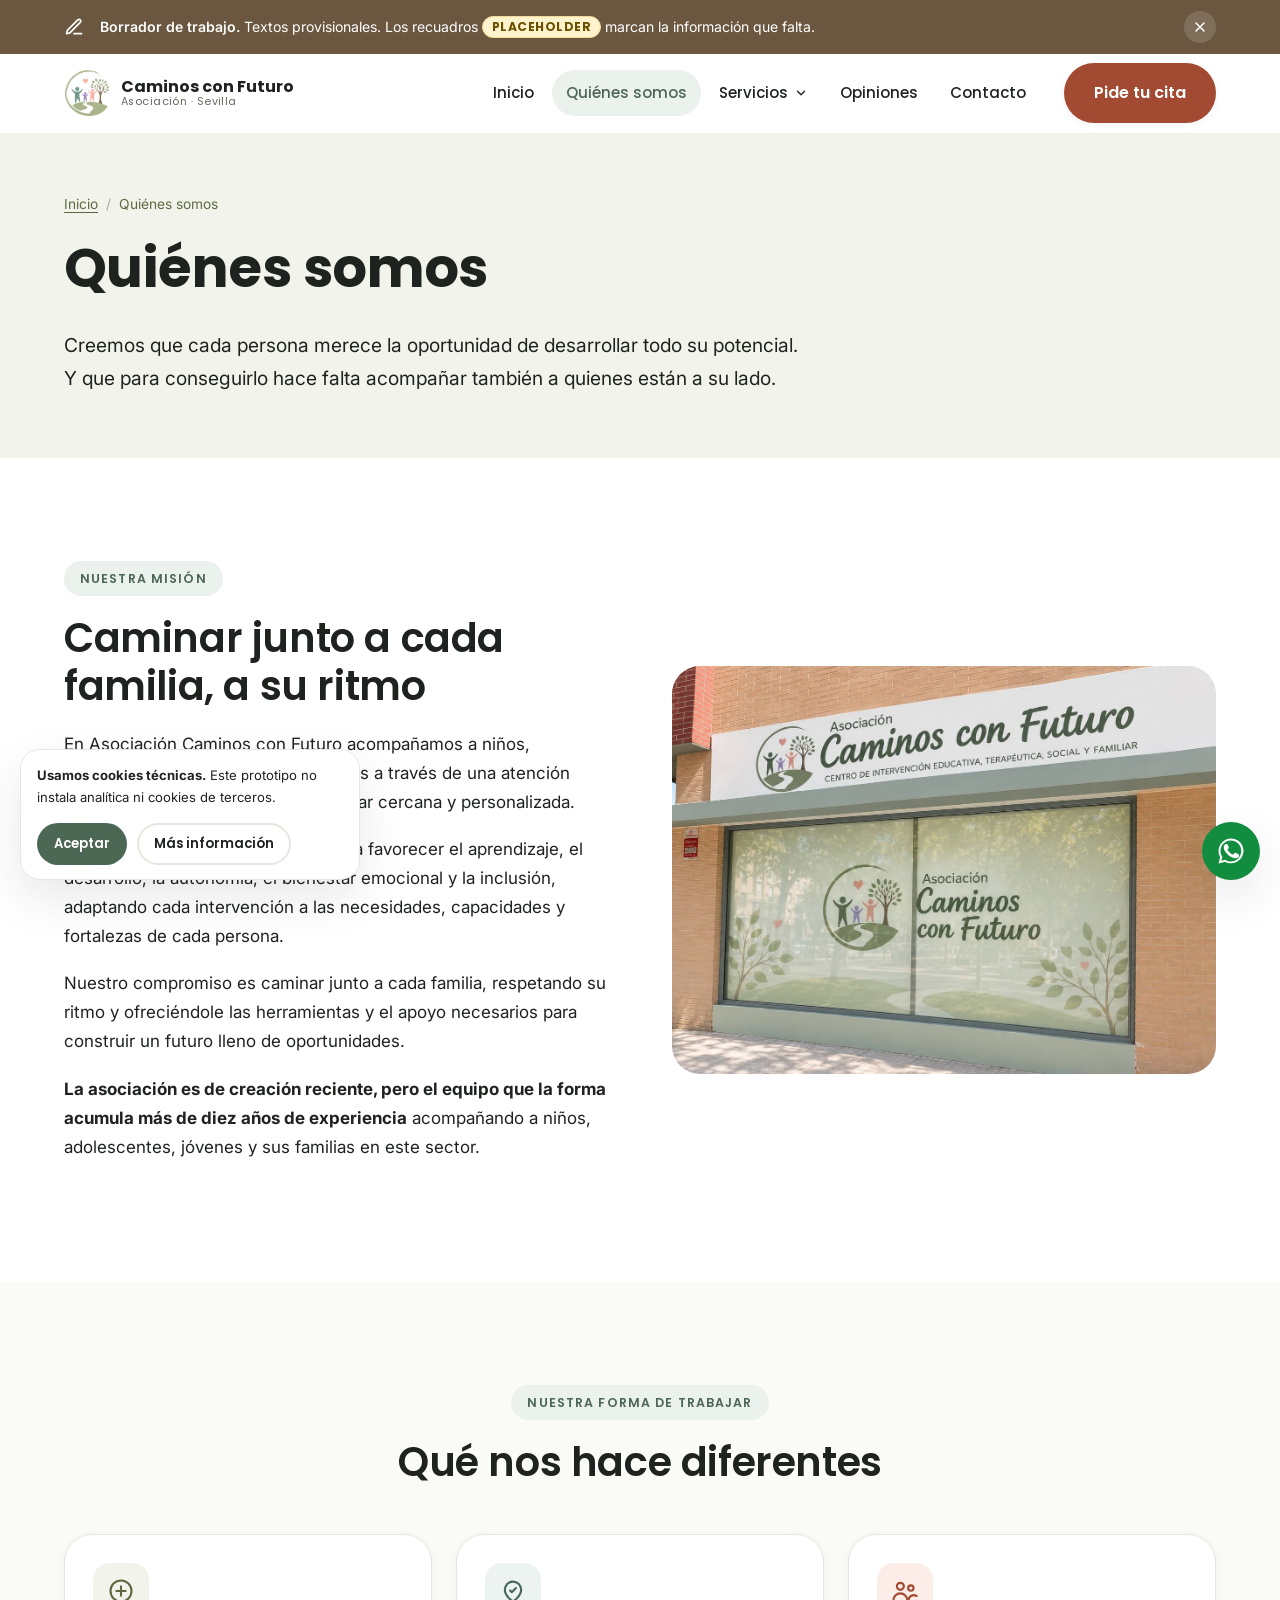
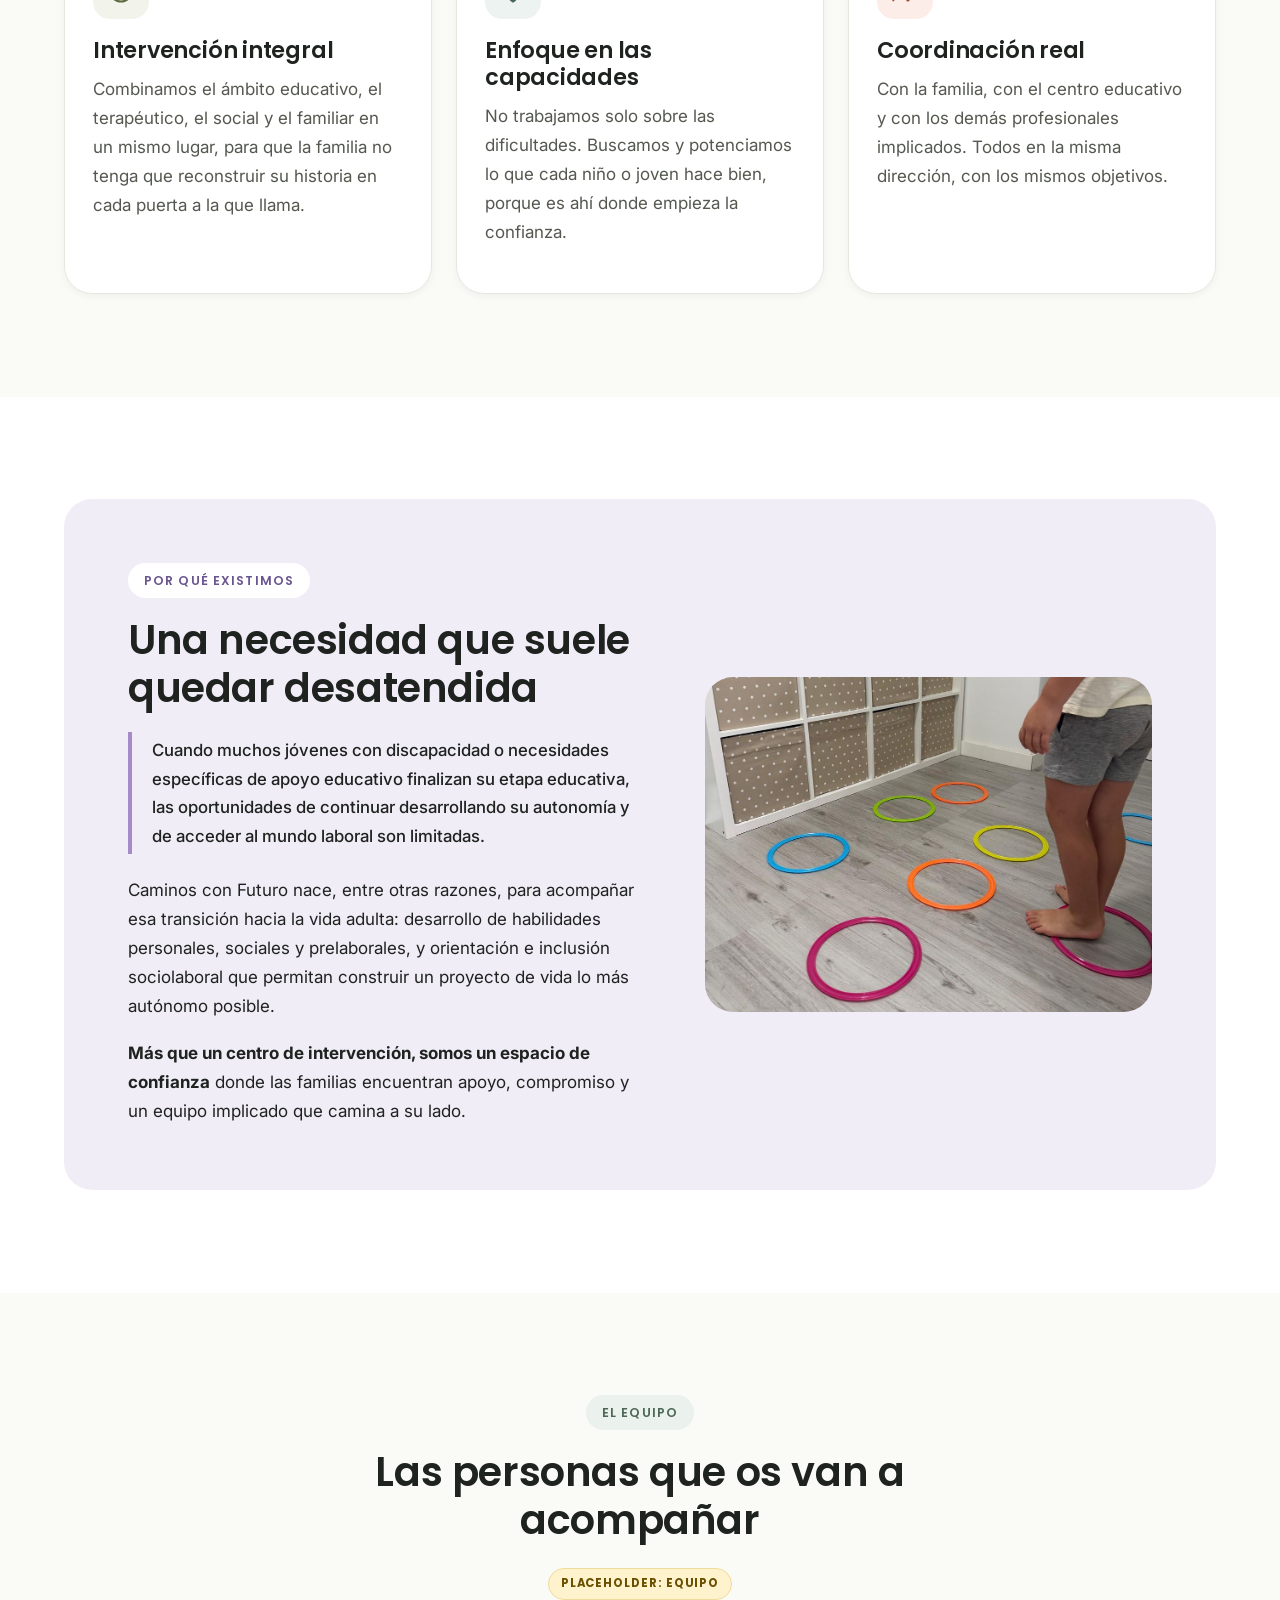
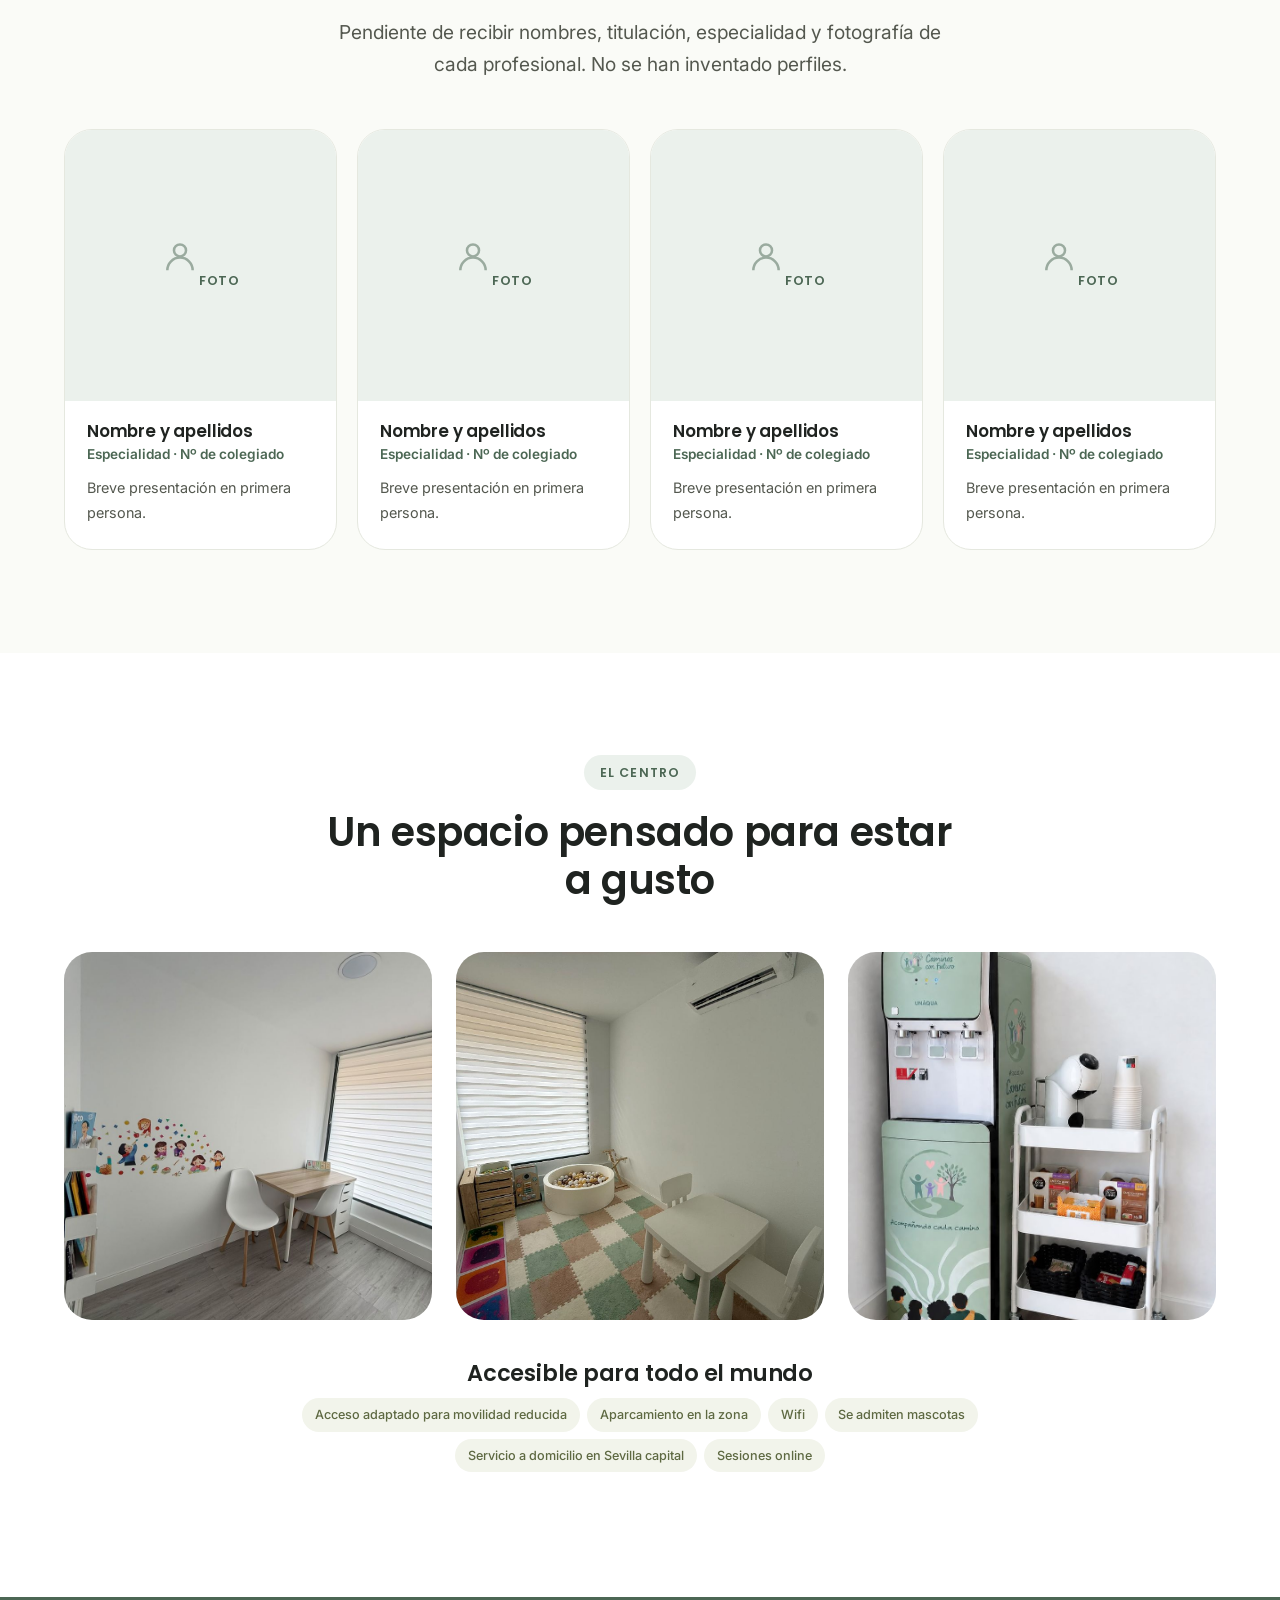
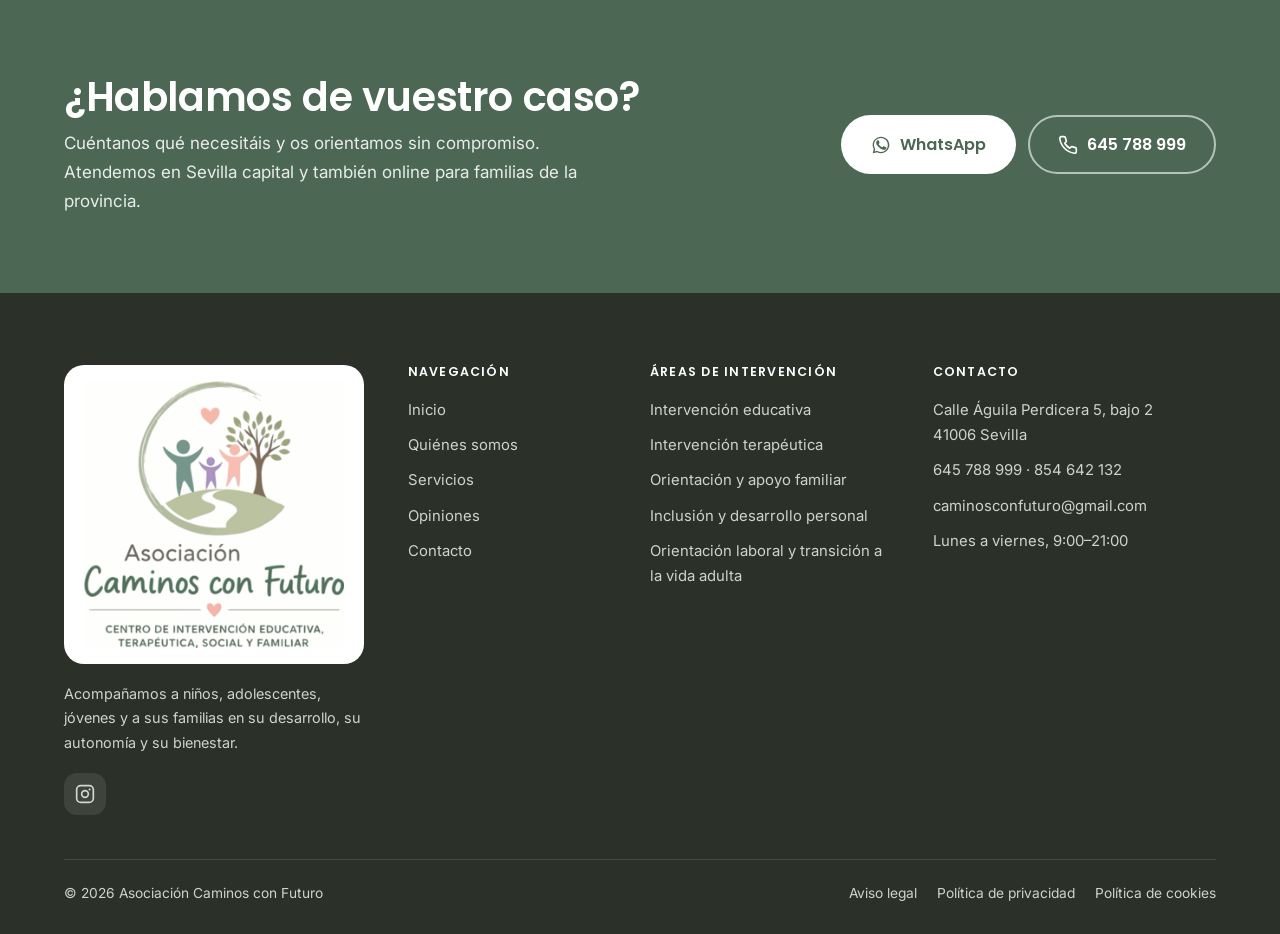
<file: quienes-somos.html>
<!doctype html>
<html lang="es">
<head>
<meta charset="utf-8">
<meta name="viewport" content="width=device-width, initial-scale=1">
<title>Quiénes somos | Asociación Caminos con Futuro · Sevilla</title>
<meta name="description" content="Conoce a Asociación Caminos con Futuro: nuestra misión, nuestra forma de trabajar y el equipo que acompaña a niños, adolescentes, jóvenes y familias en Sevilla.">
<meta property="og:site_name" content="Asociación Caminos con Futuro">
<meta property="og:title" content="Quiénes somos | Caminos con Futuro">
<meta property="og:description" content="Un equipo con más de diez años acompañando a niños, jóvenes y familias en Sevilla. Así trabajamos.">
<meta property="og:image" content="https://caminosconfuturo.github.io/assets/fotos/og-caminos-con-futuro.jpg">
<meta property="og:image:width" content="1200">
<meta property="og:image:height" content="630">
<meta property="og:image:alt" content="Fachada de Asociación Caminos con Futuro, en Sevilla">
<meta name="twitter:card" content="summary_large_image">
<meta property="og:type" content="website">
<meta property="og:locale" content="es_ES">
<link rel="preconnect" href="https://fonts.googleapis.com">
<link rel="preconnect" href="https://fonts.gstatic.com" crossorigin>
<link href="https://fonts.googleapis.com/css2?family=Inter:wght@400;500;600&family=Poppins:wght@500;600;700&display=swap" rel="stylesheet">
<meta name="robots" content="noindex, nofollow">
<link rel="icon" type="image/png" href="assets/favicon.png">
<meta name="theme-color" content="#55725D">
<link rel="stylesheet" href="assets/styles.css">
</head>
<body data-pagina="quienes" data-raiz="./">
<a class="skip" href="#principal">Saltar al contenido</a>
<header class="cabecera" id="cabecera"></header>

<main id="principal">

  <section class="cab-area area--educativa">
    <div class="contenedor">
      <ol class="migas">
        <li><a href="index.html">Inicio</a></li>
        <li aria-current="page">Quiénes somos</li>
      </ol>
      <h1>Quiénes somos</h1>
      <!-- COPY PROVISIONAL -->
      <p class="lead">Creemos que cada persona merece la oportunidad de desarrollar todo su potencial. Y que para conseguirlo hace falta acompañar también a quienes están a su lado.</p>
    </div>
  </section>

  <!-- ========================================================= MISIÓN -->
  <section class="seccion">
    <div class="contenedor">
      <div class="dos-col reveal">
        <div>
          <span class="eyebrow">Nuestra misión</span>
          <!-- COPY PROVISIONAL -->
          <h2>Caminar junto a cada familia, a su ritmo</h2>
          <p>En Asociación Caminos con Futuro acompañamos a niños, adolescentes, jóvenes y a sus familias a través de una atención educativa, terapéutica, social y familiar cercana y personalizada.</p>
          <p>Trabajamos de forma coordinada para favorecer el aprendizaje, el desarrollo, la autonomía, el bienestar emocional y la inclusión, adaptando cada intervención a las necesidades, capacidades y fortalezas de cada persona.</p>
          <p>Nuestro compromiso es caminar junto a cada familia, respetando su ritmo y ofreciéndole las herramientas y el apoyo necesarios para construir un futuro lleno de oportunidades.</p>
          <p><strong>La asociación es de creación reciente, pero el equipo que la forma acumula más de diez años de experiencia</strong> acompañando a niños, adolescentes, jóvenes y sus familias en este sector.</p>
        </div>
        <div class="marco-foto con-foto"><img src="assets/fotos/fachada.jpg" width="1400" height="933" loading="lazy" alt="Fachada del centro, con el rótulo de Asociación Caminos con Futuro, en Sevilla"></div>
      </div>
    </div>
  </section>

  <!-- ========================================================= FORMA DE TRABAJAR -->
  <section class="seccion seccion--hueso">
    <div class="contenedor">
      <div class="cab-seccion centrado reveal">
        <span class="eyebrow">Nuestra forma de trabajar</span>
        <h2>Qué nos hace diferentes</h2>
      </div>
      <div class="rejilla-3 reveal">
        <article class="tarjeta area--educativa">
          <span class="area-card__ico" aria-hidden="true"><svg viewBox="0 0 24 24" fill="none" stroke="currentColor" stroke-width="1.8" stroke-linecap="round" stroke-linejoin="round"><circle cx="12" cy="12" r="9"/><path d="M8 12h8M12 8v8"/></svg></span>
          <h3>Intervención integral</h3>
          <p class="muted">Combinamos el ámbito educativo, el terapéutico, el social y el familiar en un mismo lugar, para que la familia no tenga que reconstruir su historia en cada puerta a la que llama.</p>
        </article>
        <article class="tarjeta area--terapeutica">
          <span class="area-card__ico" aria-hidden="true"><svg viewBox="0 0 24 24" fill="none" stroke="currentColor" stroke-width="1.8" stroke-linecap="round" stroke-linejoin="round"><path d="M12 21s-7-4.4-7-10a7 7 0 0 1 14 0c0 5.6-7 10-7 10z"/><path d="M9.5 11.5 11 13l3.5-3.5"/></svg></span>
          <h3>Enfoque en las capacidades</h3>
          <p class="muted">No trabajamos solo sobre las dificultades. Buscamos y potenciamos lo que cada niño o joven hace bien, porque es ahí donde empieza la confianza.</p>
        </article>
        <article class="tarjeta area--familiar">
          <span class="area-card__ico" aria-hidden="true"><svg viewBox="0 0 24 24" fill="none" stroke="currentColor" stroke-width="1.8" stroke-linecap="round" stroke-linejoin="round"><circle cx="8" cy="8" r="3"/><circle cx="17" cy="9.5" r="2.3"/><path d="M2 20a6 6 0 0 1 12 0M15 20a4.5 4.5 0 0 1 7-3.7"/></svg></span>
          <h3>Coordinación real</h3>
          <p class="muted">Con la familia, con el centro educativo y con los demás profesionales implicados. Todos en la misma dirección, con los mismos objetivos.</p>
        </article>
      </div>
    </div>
  </section>

  <!-- ========================================================= COMPROMISO -->
  <section class="seccion">
    <div class="contenedor">
      <div class="destacado reveal">
        <div class="destacado__grid">
          <div>
            <span class="eyebrow">Por qué existimos</span>
            <!-- COPY PROVISIONAL -->
            <h2>Una necesidad que suele quedar desatendida</h2>
            <p class="cita-problema">Cuando muchos jóvenes con discapacidad o necesidades específicas de apoyo educativo finalizan su etapa educativa, las oportunidades de continuar desarrollando su autonomía y de acceder al mundo laboral son limitadas.</p>
            <p>Caminos con Futuro nace, entre otras razones, para acompañar esa transición hacia la vida adulta: desarrollo de habilidades personales, sociales y prelaborales, y orientación e inclusión sociolaboral que permitan construir un proyecto de vida lo más autónomo posible.</p>
            <p class="sin-margen"><strong>Más que un centro de intervención, somos un espacio de confianza</strong> donde las familias encuentran apoyo, compromiso y un equipo implicado que camina a su lado.</p>
          </div>
          <div class="marco-foto con-foto"><img src="assets/fotos/psicomotricidad.jpg" width="1050" height="1041" loading="lazy" alt="Circuito de aros en el suelo durante una actividad de psicomotricidad"></div>
        </div>
      </div>
    </div>
  </section>

  <!-- ========================================================= EQUIPO -->
  <section class="seccion seccion--hueso">
    <div class="contenedor">
      <div class="cab-seccion centrado reveal">
        <span class="eyebrow">El equipo</span>
        <h2>Las personas que os van a acompañar</h2>
        <p class="lead"><span class="etiqueta-ph">PLACEHOLDER: EQUIPO</span><br>Pendiente de recibir nombres, titulación, especialidad y fotografía de cada profesional. No se han inventado perfiles.</p>
      </div>
      <div class="rejilla-4 reveal">
        <article class="persona">
          <div class="persona__foto"><div><svg viewBox="0 0 24 24" fill="none" stroke="currentColor" stroke-width="1.6" aria-hidden="true"><circle cx="12" cy="8.5" r="3.8"/><path d="M4 21a8 8 0 0 1 16 0"/></svg><span class="ph">FOTO</span></div></div>
          <div class="persona__txt"><h3>Nombre y apellidos</h3><div class="persona__rol">Especialidad · Nº de colegiado</div><p>Breve presentación en primera persona.</p></div>
        </article>
        <article class="persona">
          <div class="persona__foto"><div><svg viewBox="0 0 24 24" fill="none" stroke="currentColor" stroke-width="1.6" aria-hidden="true"><circle cx="12" cy="8.5" r="3.8"/><path d="M4 21a8 8 0 0 1 16 0"/></svg><span class="ph">FOTO</span></div></div>
          <div class="persona__txt"><h3>Nombre y apellidos</h3><div class="persona__rol">Especialidad · Nº de colegiado</div><p>Breve presentación en primera persona.</p></div>
        </article>
        <article class="persona">
          <div class="persona__foto"><div><svg viewBox="0 0 24 24" fill="none" stroke="currentColor" stroke-width="1.6" aria-hidden="true"><circle cx="12" cy="8.5" r="3.8"/><path d="M4 21a8 8 0 0 1 16 0"/></svg><span class="ph">FOTO</span></div></div>
          <div class="persona__txt"><h3>Nombre y apellidos</h3><div class="persona__rol">Especialidad · Nº de colegiado</div><p>Breve presentación en primera persona.</p></div>
        </article>
        <article class="persona">
          <div class="persona__foto"><div><svg viewBox="0 0 24 24" fill="none" stroke="currentColor" stroke-width="1.6" aria-hidden="true"><circle cx="12" cy="8.5" r="3.8"/><path d="M4 21a8 8 0 0 1 16 0"/></svg><span class="ph">FOTO</span></div></div>
          <div class="persona__txt"><h3>Nombre y apellidos</h3><div class="persona__rol">Especialidad · Nº de colegiado</div><p>Breve presentación en primera persona.</p></div>
        </article>
      </div>
    </div>
  </section>

  <!-- ========================================================= INSTALACIONES -->
  <section class="seccion">
    <div class="contenedor">
      <div class="cab-seccion centrado reveal">
        <span class="eyebrow">El centro</span>
        <h2>Un espacio pensado para estar a gusto</h2>
      </div>
      <div class="rejilla-3 reveal">
        <div class="marco-foto area--terapeutica con-foto"><img src="assets/fotos/sala-individual.jpg" width="900" height="1200" loading="lazy" alt="Sala de intervención individual, con mesa de trabajo y biblioteca infantil"></div>
        <div class="marco-foto area--familiar con-foto"><img src="assets/fotos/sala-sensorial.jpg" width="1500" height="1125" loading="lazy" alt="Sala sensorial, con piscina de bolas y suelo acolchado"></div>
        <div class="marco-foto area--inclusion con-foto"><img src="assets/fotos/zona-espera.jpg" width="825" height="1100" loading="lazy" alt="Zona de espera del centro"></div>
      </div>
      <div style="max-width:760px;margin:40px auto 0;text-align:center">
        <h3>Accesible para todo el mundo</h3>
        <ul class="chips area--educativa" style="justify-content:center">
          <li>Acceso adaptado para movilidad reducida</li><li>Aparcamiento en la zona</li><li>Wifi</li><li>Se admiten mascotas</li><li>Servicio a domicilio en Sevilla capital</li><li>Sesiones online</li>
        </ul>
      </div>
    </div>
  </section>

  <section class="cta-band" id="cta-band"></section>
</main>

<footer class="pie" id="pie"></footer>
<div id="flotantes"></div>
<script src="assets/main.js"></script>
</body>
</html>
</file>
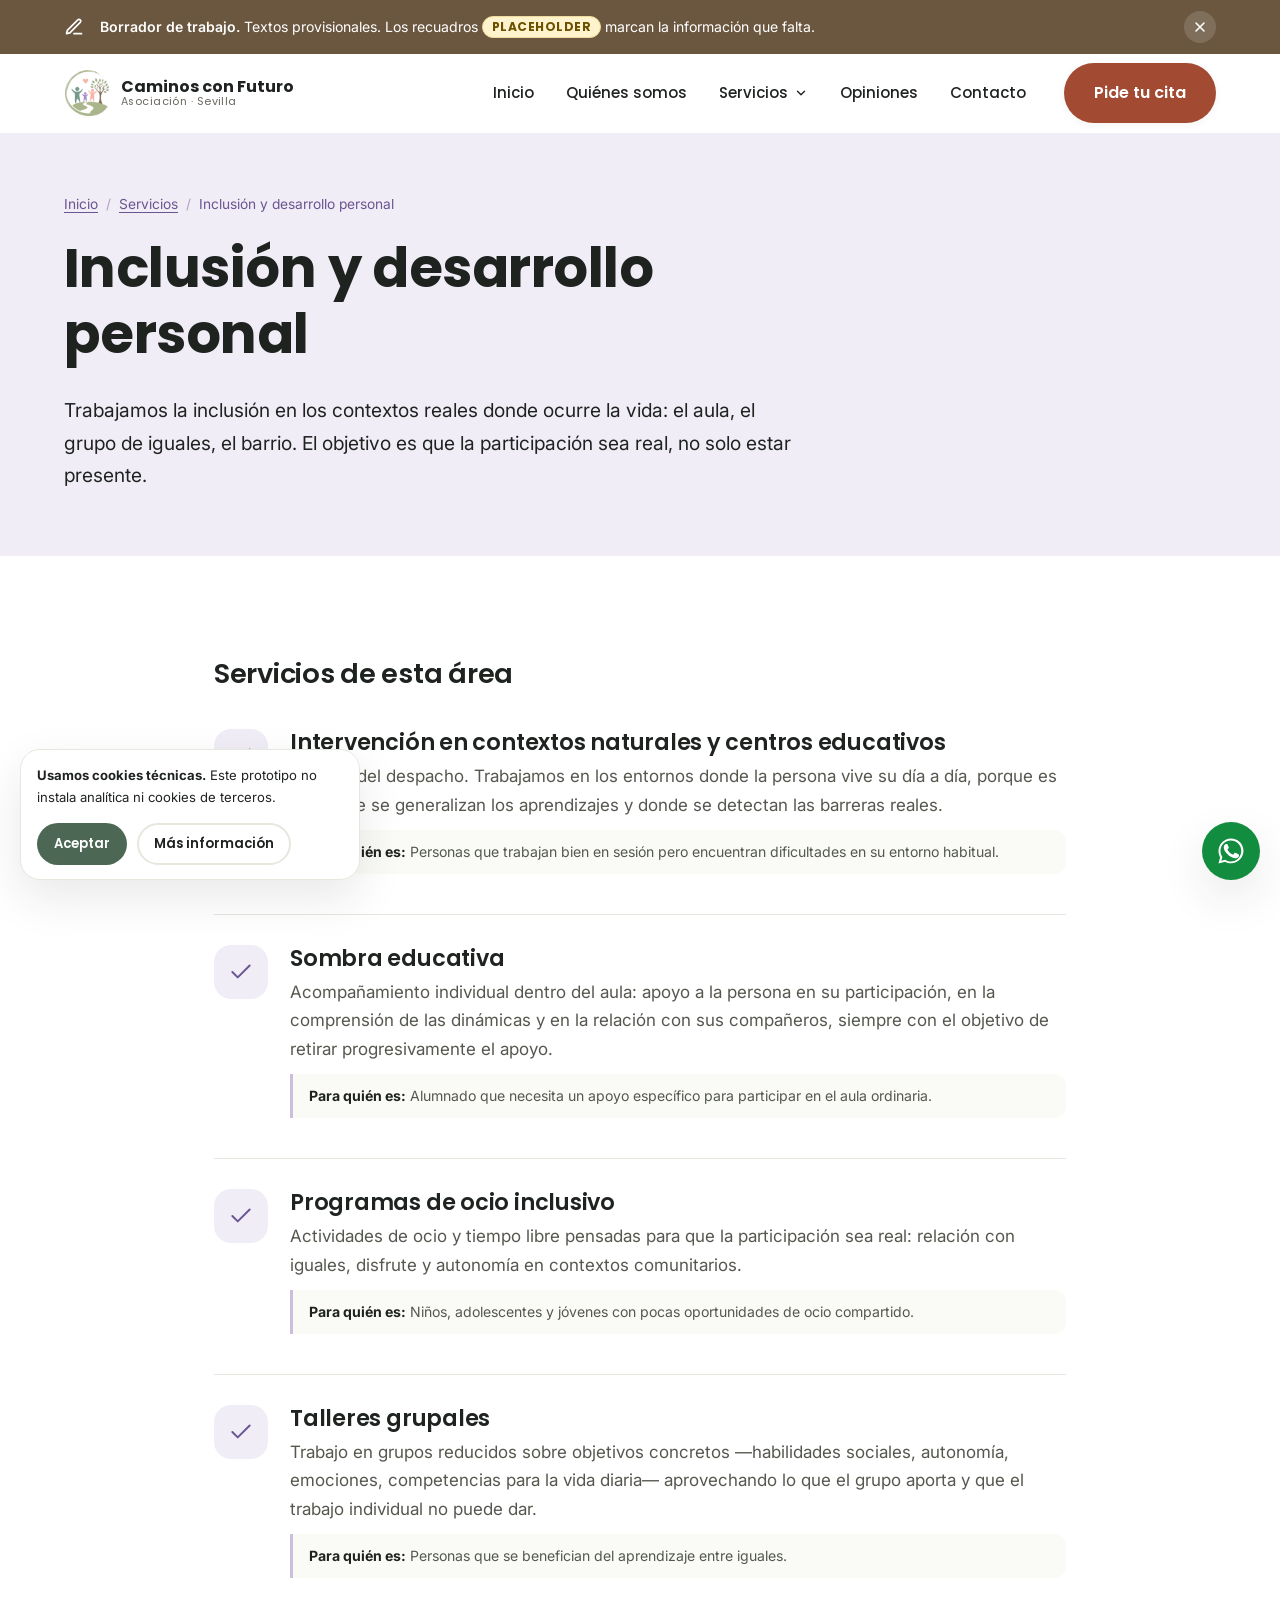
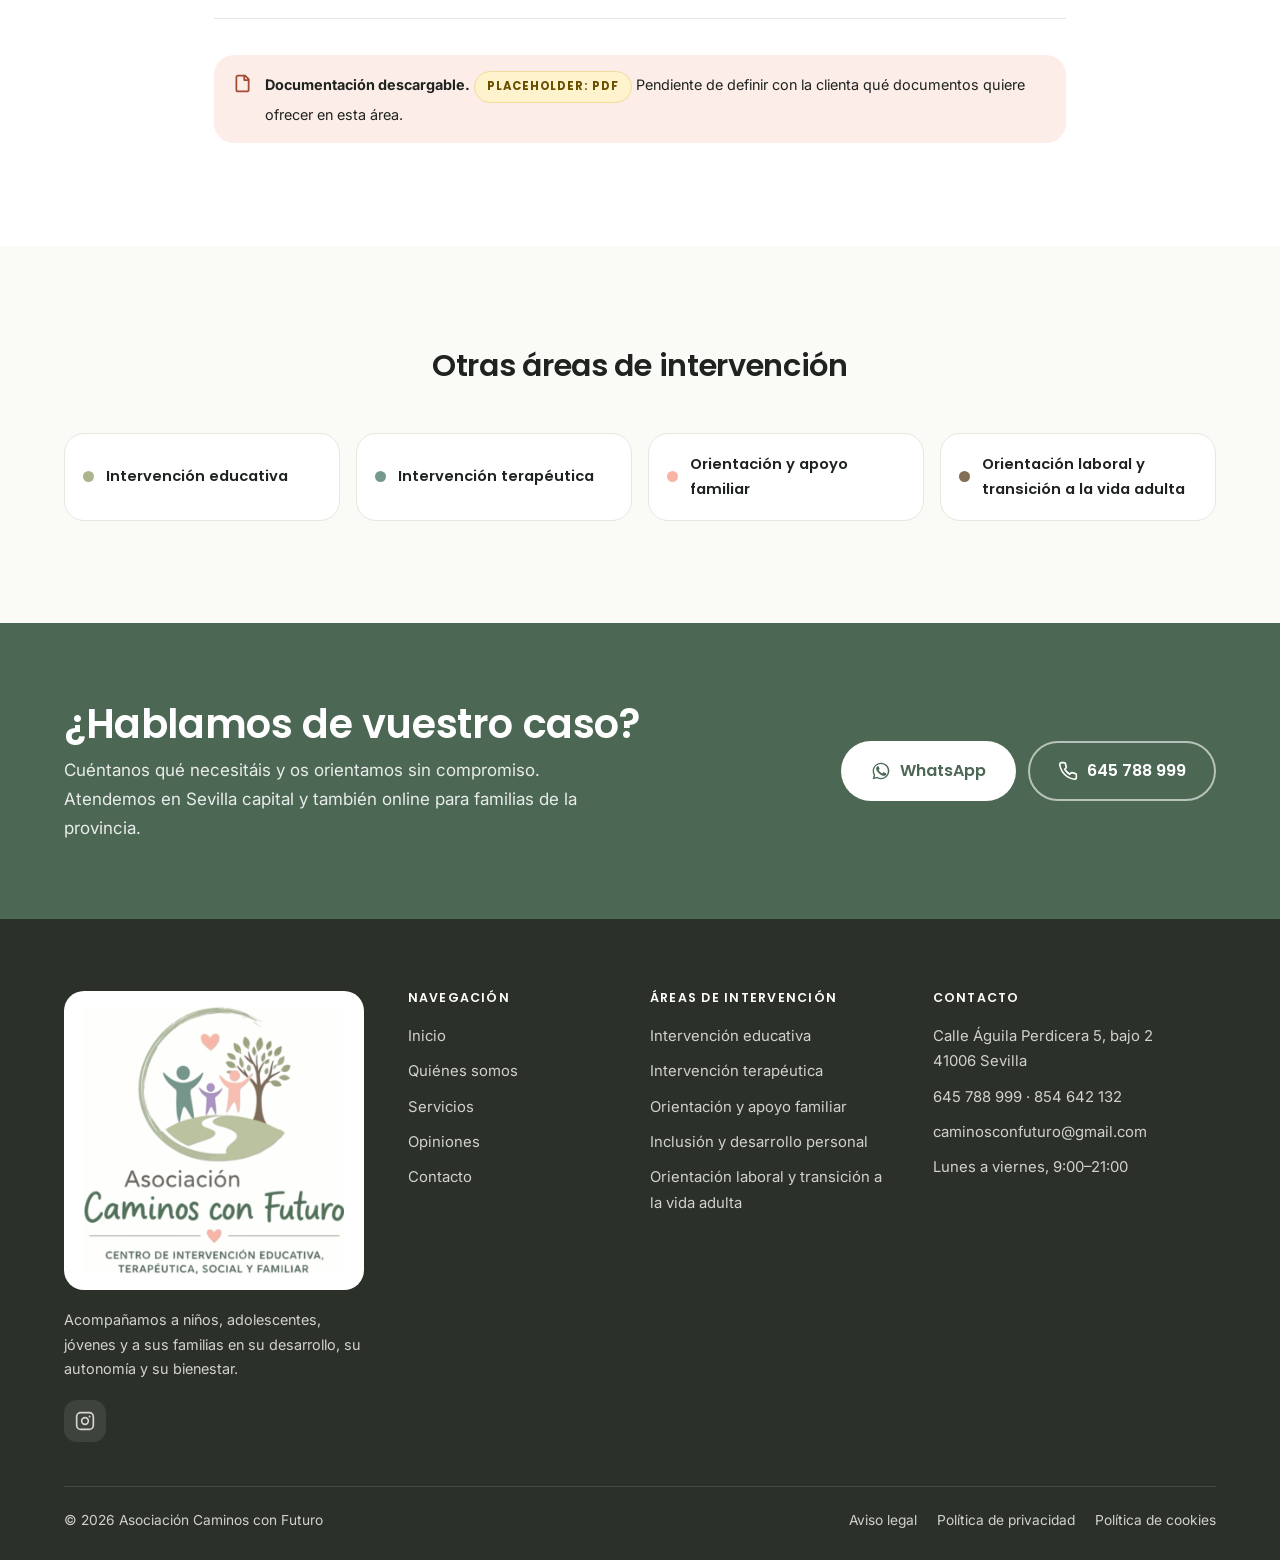
<file: servicios-inclusion-y-desarrollo-personal.html>
<!doctype html>
<html lang="es">
<head>
<meta charset="utf-8">
<meta name="viewport" content="width=device-width, initial-scale=1">
<title>Inclusión y desarrollo personal en Sevilla | Caminos con Futuro</title>
<meta name="description" content="Sombra educativa, ocio inclusivo, talleres grupales e intervención en contextos naturales para niños y jóvenes en Sevilla.">
<meta property="og:site_name" content="Asociación Caminos con Futuro">
<meta property="og:title" content="Inclusión y desarrollo personal | Caminos con Futuro">
<meta property="og:description" content="Sombra educativa, ocio inclusivo y talleres grupales para que la participación en el aula y en el barrio sea real.">
<meta property="og:image" content="https://caminosconfuturo.github.io/assets/fotos/og-caminos-con-futuro.jpg">
<meta property="og:image:width" content="1200">
<meta property="og:image:height" content="630">
<meta property="og:image:alt" content="Fachada de Asociación Caminos con Futuro, en Sevilla">
<meta name="twitter:card" content="summary_large_image">
<meta property="og:type" content="website">
<meta property="og:locale" content="es_ES">
<link rel="preconnect" href="https://fonts.googleapis.com">
<link rel="preconnect" href="https://fonts.gstatic.com" crossorigin>
<link href="https://fonts.googleapis.com/css2?family=Inter:wght@400;500;600&family=Poppins:wght@500;600;700&display=swap" rel="stylesheet">
<meta name="robots" content="noindex, nofollow">
<link rel="icon" type="image/png" href="assets/favicon.png">
<meta name="theme-color" content="#55725D">
<link rel="stylesheet" href="assets/styles.css">
<script type="application/ld+json">
{"@context":"https://schema.org","@type":"BreadcrumbList","itemListElement":[
{"@type":"ListItem","position":1,"name":"Inicio","item":"https://caminosconfuturo.org/"},
{"@type":"ListItem","position":2,"name":"Servicios","item":"https://caminosconfuturo.org/servicios"},
{"@type":"ListItem","position":3,"name":"Inclusión y desarrollo personal"}]}
</script>
</head>
<body data-pagina="servicios" data-raiz="./">
<a class="skip" href="#principal">Saltar al contenido</a>
<header class="cabecera" id="cabecera"></header>

<main id="principal">
  <section class="cab-area area--inclusion">
    <div class="contenedor">
      <ol class="migas">
        <li><a href="index.html">Inicio</a></li>
        <li><a href="servicios.html">Servicios</a></li>
        <li aria-current="page">Inclusión y desarrollo personal</li>
      </ol>
      <h1>Inclusión y desarrollo personal</h1>
      <!-- COPY PROVISIONAL -->
      <p class="lead">Trabajamos la inclusión en los contextos reales donde ocurre la vida: el aula, el grupo de iguales, el barrio. El objetivo es que la participación sea real, no solo estar presente.</p>
    </div>
  </section>

  <section class="seccion area--inclusion">
    <div class="contenedor" style="max-width:900px">
      <h2 class="cab-seccion izq" style="margin-bottom:8px">Servicios de esta área</h2>
      <article class="servicio reveal">
        <span class="servicio__ico" aria-hidden="true"><svg viewBox="0 0 24 24" fill="none" stroke="currentColor" stroke-width="1.8" stroke-linecap="round" stroke-linejoin="round"><path d="M20 6 9 17l-5-5"/></svg></span>
        <div>
          <h3>Intervención en contextos naturales y centros educativos</h3>
          <!-- COPY PROVISIONAL -->
          <p>Salimos del despacho. Trabajamos en los entornos donde la persona vive su día a día, porque es allí donde se generalizan los aprendizajes y donde se detectan las barreras reales.</p>
          
          <p class="para-quien"><b>Para quién es:</b> Personas que trabajan bien en sesión pero encuentran dificultades en su entorno habitual.</p>
        </div>
      </article>
      <article class="servicio reveal">
        <span class="servicio__ico" aria-hidden="true"><svg viewBox="0 0 24 24" fill="none" stroke="currentColor" stroke-width="1.8" stroke-linecap="round" stroke-linejoin="round"><path d="M20 6 9 17l-5-5"/></svg></span>
        <div>
          <h3>Sombra educativa</h3>
          <!-- COPY PROVISIONAL -->
          <p>Acompañamiento individual dentro del aula: apoyo a la persona en su participación, en la comprensión de las dinámicas y en la relación con sus compañeros, siempre con el objetivo de retirar progresivamente el apoyo.</p>
          
          <p class="para-quien"><b>Para quién es:</b> Alumnado que necesita un apoyo específico para participar en el aula ordinaria.</p>
        </div>
      </article>
      <article class="servicio reveal">
        <span class="servicio__ico" aria-hidden="true"><svg viewBox="0 0 24 24" fill="none" stroke="currentColor" stroke-width="1.8" stroke-linecap="round" stroke-linejoin="round"><path d="M20 6 9 17l-5-5"/></svg></span>
        <div>
          <h3>Programas de ocio inclusivo</h3>
          <!-- COPY PROVISIONAL -->
          <p>Actividades de ocio y tiempo libre pensadas para que la participación sea real: relación con iguales, disfrute y autonomía en contextos comunitarios.</p>
          
          <p class="para-quien"><b>Para quién es:</b> Niños, adolescentes y jóvenes con pocas oportunidades de ocio compartido.</p>
        </div>
      </article>
      <article class="servicio reveal">
        <span class="servicio__ico" aria-hidden="true"><svg viewBox="0 0 24 24" fill="none" stroke="currentColor" stroke-width="1.8" stroke-linecap="round" stroke-linejoin="round"><path d="M20 6 9 17l-5-5"/></svg></span>
        <div>
          <h3>Talleres grupales</h3>
          <!-- COPY PROVISIONAL -->
          <p>Trabajo en grupos reducidos sobre objetivos concretos —habilidades sociales, autonomía, emociones, competencias para la vida diaria— aprovechando lo que el grupo aporta y que el trabajo individual no puede dar.</p>
          
          <p class="para-quien"><b>Para quién es:</b> Personas que se benefician del aprendizaje entre iguales.</p>
        </div>
      </article>

      <div class="aviso" style="margin-top:36px">
        <svg viewBox="0 0 24 24" fill="none" stroke="currentColor" stroke-width="2" stroke-linecap="round" stroke-linejoin="round" aria-hidden="true"><path d="M14 3v5h5"/><path d="M15 3H7a2 2 0 0 0-2 2v14a2 2 0 0 0 2 2h10a2 2 0 0 0 2-2V7z"/></svg>
        <p><strong>Documentación descargable.</strong> <span class="etiqueta-ph" style="margin:0">PLACEHOLDER: PDF</span> Pendiente de definir con la clienta qué documentos quiere ofrecer en esta área.</p>
      </div>
    </div>
  </section>

  <section class="seccion seccion--hueso area--inclusion">
    <div class="contenedor">
      <div class="cab-seccion centrado"><h2 style="font-size:clamp(1.4rem,2.4vw,1.9rem)">Otras áreas de intervención</h2></div>
      <div class="otras-areas">
        <a class="otra-area area--educativa" href="servicios-intervencion-educativa.html"><span class="punto" aria-hidden="true"></span>Intervención educativa</a>
        <a class="otra-area area--terapeutica" href="servicios-intervencion-terapeutica.html"><span class="punto" aria-hidden="true"></span>Intervención terapéutica</a>
        <a class="otra-area area--familiar" href="servicios-orientacion-familiar.html"><span class="punto" aria-hidden="true"></span>Orientación y apoyo familiar</a>
        <a class="otra-area area--otros" href="servicios-orientacion-laboral.html"><span class="punto" aria-hidden="true"></span>Orientación laboral y transición a la vida adulta</a>
      </div>
    </div>
  </section>

  <section class="cta-band" id="cta-band"></section>
</main>

<footer class="pie" id="pie"></footer>
<div id="flotantes"></div>
<script src="assets/main.js"></script>
</body>
</html>
</file>
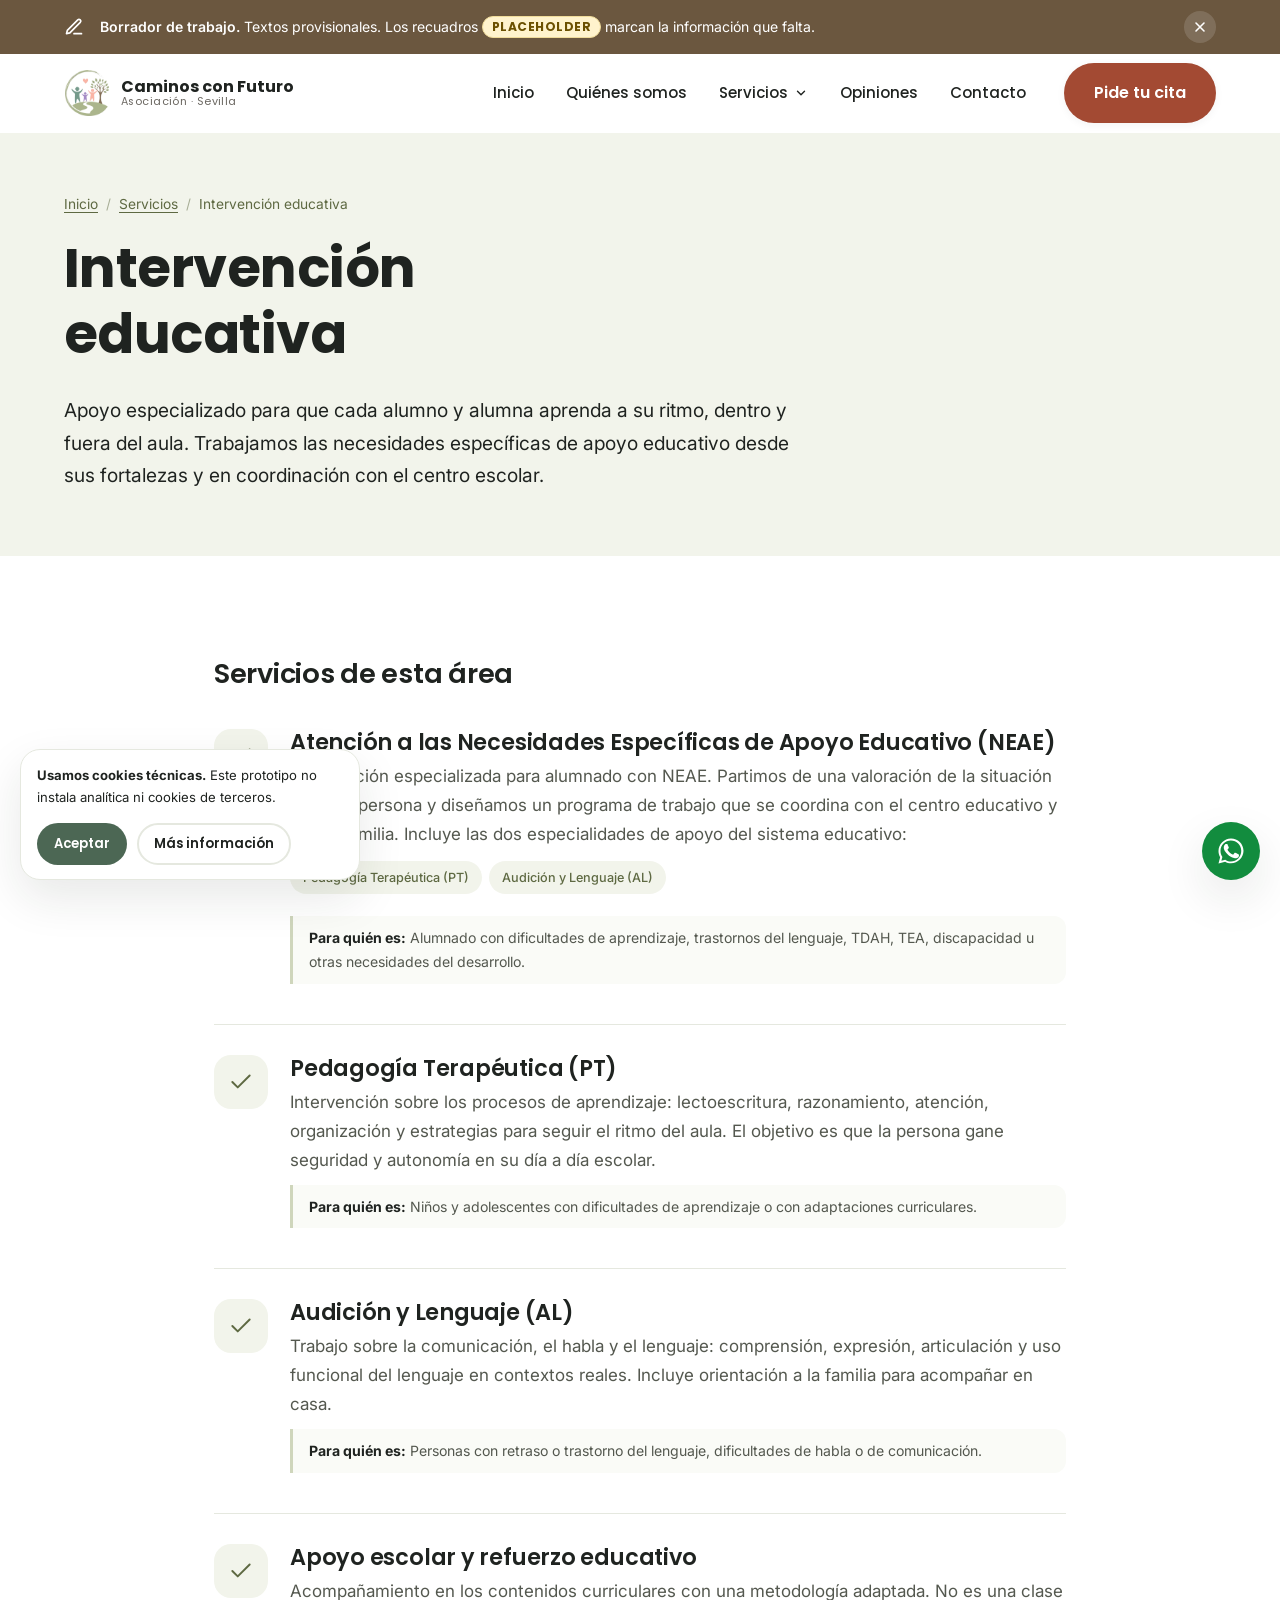
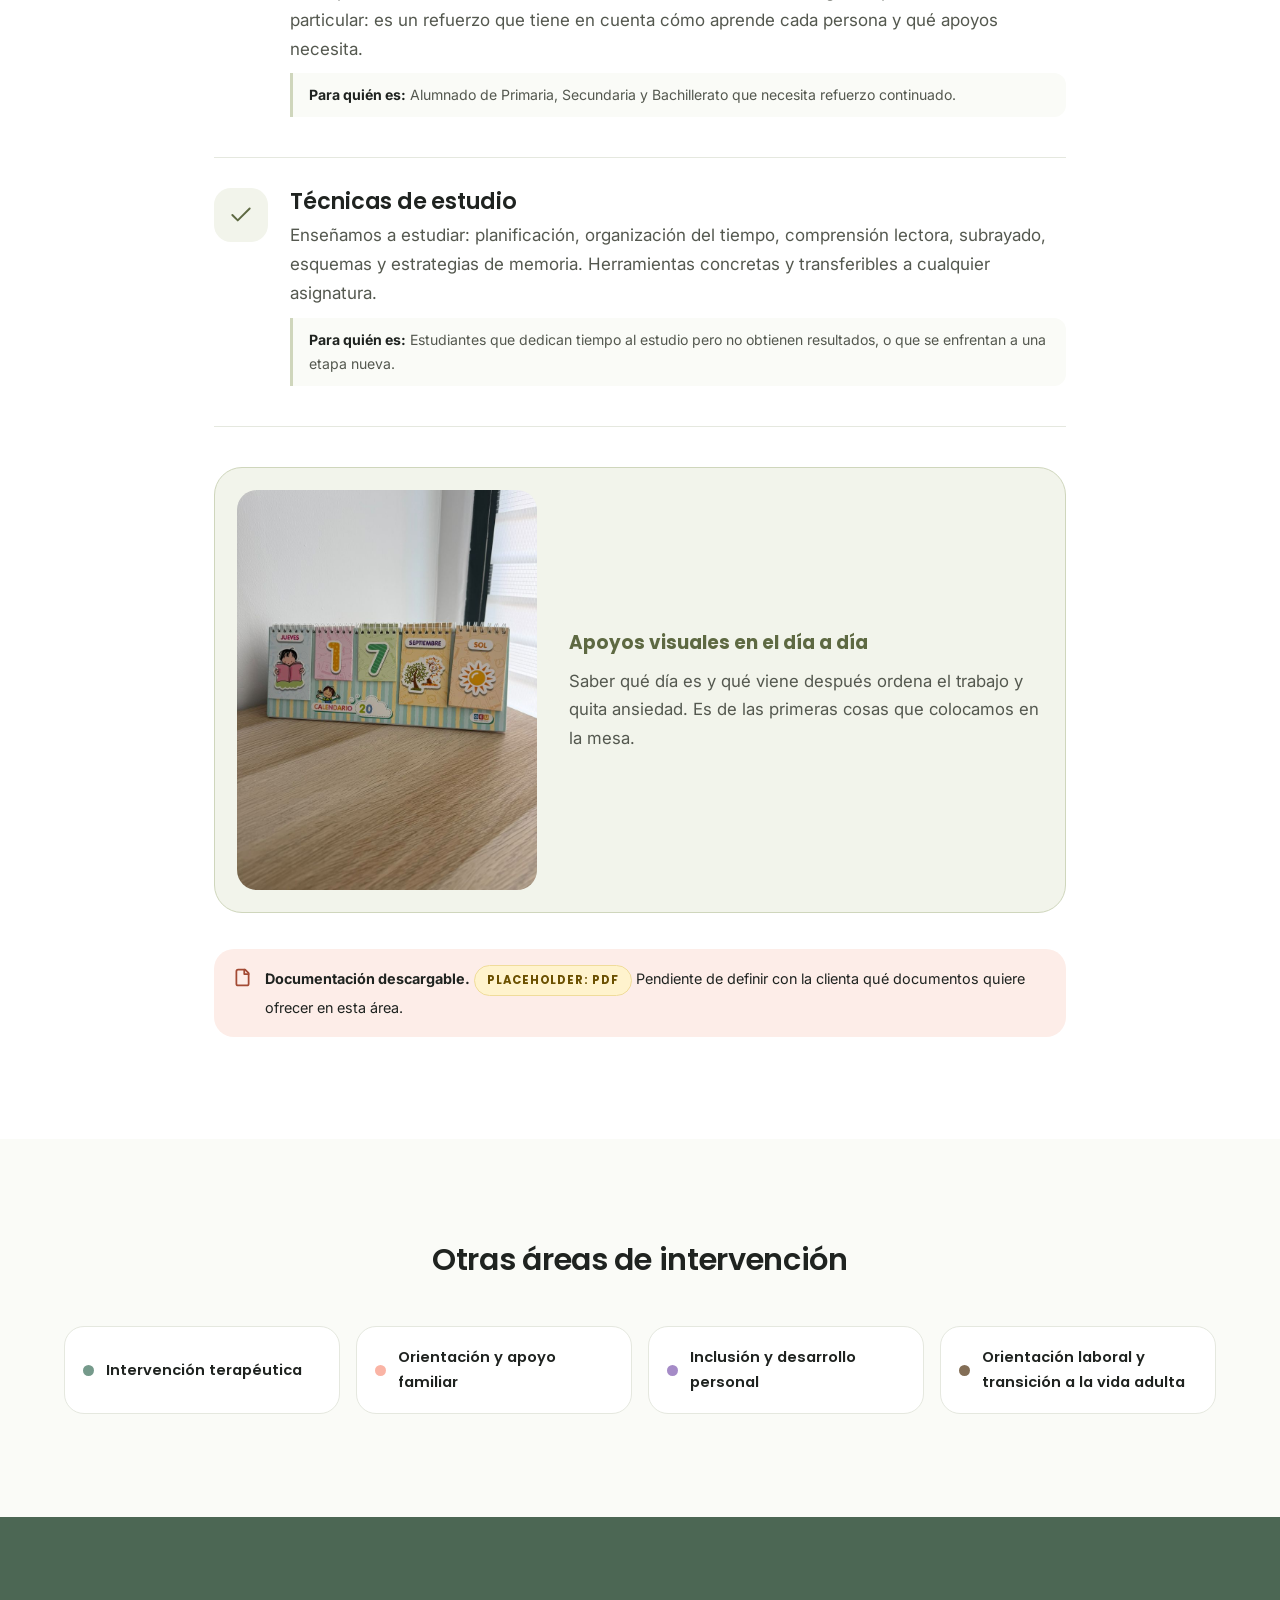
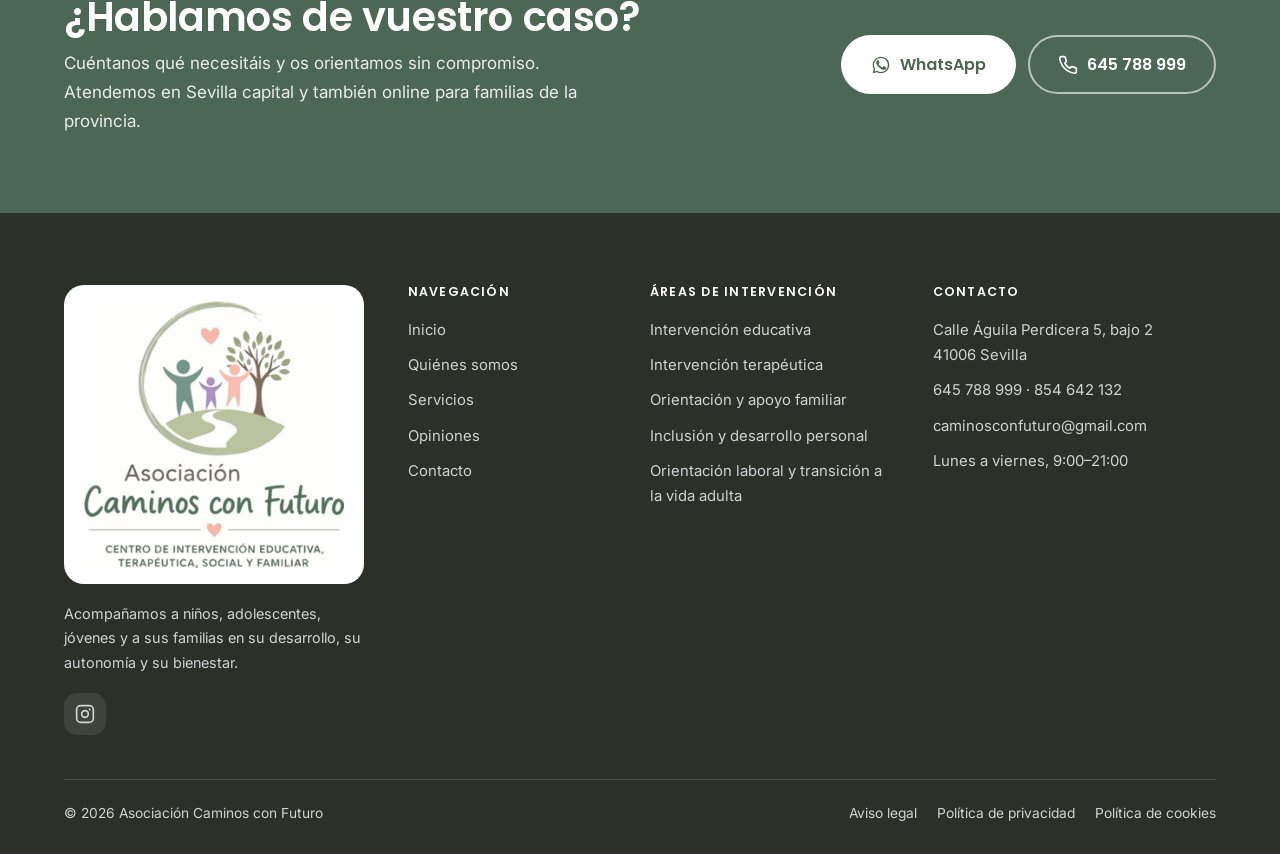
<file: servicios-intervencion-educativa.html>
<!doctype html>
<html lang="es">
<head>
<meta charset="utf-8">
<meta name="viewport" content="width=device-width, initial-scale=1">
<title>Intervención educativa en Sevilla | Caminos con Futuro</title>
<meta name="description" content="Pedagogía Terapéutica, Audición y Lenguaje, apoyo escolar y técnicas de estudio para alumnado con NEAE en Sevilla. Presencial y online.">
<meta property="og:site_name" content="Asociación Caminos con Futuro">
<meta property="og:title" content="Intervención educativa | Caminos con Futuro">
<meta property="og:description" content="Pedagogía Terapéutica, Audición y Lenguaje, apoyo escolar y técnicas de estudio para alumnado con NEAE en Sevilla.">
<meta property="og:image" content="https://caminosconfuturo.github.io/assets/fotos/og-caminos-con-futuro.jpg">
<meta property="og:image:width" content="1200">
<meta property="og:image:height" content="630">
<meta property="og:image:alt" content="Fachada de Asociación Caminos con Futuro, en Sevilla">
<meta name="twitter:card" content="summary_large_image">
<meta property="og:type" content="website">
<meta property="og:locale" content="es_ES">
<link rel="preconnect" href="https://fonts.googleapis.com">
<link rel="preconnect" href="https://fonts.gstatic.com" crossorigin>
<link href="https://fonts.googleapis.com/css2?family=Inter:wght@400;500;600&family=Poppins:wght@500;600;700&display=swap" rel="stylesheet">
<meta name="robots" content="noindex, nofollow">
<link rel="icon" type="image/png" href="assets/favicon.png">
<meta name="theme-color" content="#55725D">
<link rel="stylesheet" href="assets/styles.css">
<script type="application/ld+json">
{"@context":"https://schema.org","@type":"BreadcrumbList","itemListElement":[
{"@type":"ListItem","position":1,"name":"Inicio","item":"https://caminosconfuturo.org/"},
{"@type":"ListItem","position":2,"name":"Servicios","item":"https://caminosconfuturo.org/servicios"},
{"@type":"ListItem","position":3,"name":"Intervención educativa"}]}
</script>
</head>
<body data-pagina="servicios" data-raiz="./">
<a class="skip" href="#principal">Saltar al contenido</a>
<header class="cabecera" id="cabecera"></header>

<main id="principal">
  <section class="cab-area area--educativa">
    <div class="contenedor">
      <ol class="migas">
        <li><a href="index.html">Inicio</a></li>
        <li><a href="servicios.html">Servicios</a></li>
        <li aria-current="page">Intervención educativa</li>
      </ol>
      <h1>Intervención educativa</h1>
      <!-- COPY PROVISIONAL -->
      <p class="lead">Apoyo especializado para que cada alumno y alumna aprenda a su ritmo, dentro y fuera del aula. Trabajamos las necesidades específicas de apoyo educativo desde sus fortalezas y en coordinación con el centro escolar.</p>
    </div>
  </section>

  <section class="seccion area--educativa">
    <div class="contenedor" style="max-width:900px">
      <h2 class="cab-seccion izq" style="margin-bottom:8px">Servicios de esta área</h2>
      <article class="servicio reveal">
        <span class="servicio__ico" aria-hidden="true"><svg viewBox="0 0 24 24" fill="none" stroke="currentColor" stroke-width="1.8" stroke-linecap="round" stroke-linejoin="round"><path d="M20 6 9 17l-5-5"/></svg></span>
        <div>
          <h3>Atención a las Necesidades Específicas de Apoyo Educativo (NEAE)</h3>
          <!-- COPY PROVISIONAL -->
          <p>Intervención especializada para alumnado con NEAE. Partimos de una valoración de la situación de cada persona y diseñamos un programa de trabajo que se coordina con el centro educativo y con la familia. Incluye las dos especialidades de apoyo del sistema educativo:</p>
          <ul class="chips" style="margin-top:12px"><li>Pedagogía Terapéutica (PT)</li><li>Audición y Lenguaje (AL)</li></ul>
          <p class="para-quien"><b>Para quién es:</b> Alumnado con dificultades de aprendizaje, trastornos del lenguaje, TDAH, TEA, discapacidad u otras necesidades del desarrollo.</p>
        </div>
      </article>
      <article class="servicio reveal">
        <span class="servicio__ico" aria-hidden="true"><svg viewBox="0 0 24 24" fill="none" stroke="currentColor" stroke-width="1.8" stroke-linecap="round" stroke-linejoin="round"><path d="M20 6 9 17l-5-5"/></svg></span>
        <div>
          <h3>Pedagogía Terapéutica (PT)</h3>
          <!-- COPY PROVISIONAL -->
          <p>Intervención sobre los procesos de aprendizaje: lectoescritura, razonamiento, atención, organización y estrategias para seguir el ritmo del aula. El objetivo es que la persona gane seguridad y autonomía en su día a día escolar.</p>
          
          <p class="para-quien"><b>Para quién es:</b> Niños y adolescentes con dificultades de aprendizaje o con adaptaciones curriculares.</p>
        </div>
      </article>
      <article class="servicio reveal">
        <span class="servicio__ico" aria-hidden="true"><svg viewBox="0 0 24 24" fill="none" stroke="currentColor" stroke-width="1.8" stroke-linecap="round" stroke-linejoin="round"><path d="M20 6 9 17l-5-5"/></svg></span>
        <div>
          <h3>Audición y Lenguaje (AL)</h3>
          <!-- COPY PROVISIONAL -->
          <p>Trabajo sobre la comunicación, el habla y el lenguaje: comprensión, expresión, articulación y uso funcional del lenguaje en contextos reales. Incluye orientación a la familia para acompañar en casa.</p>
          
          <p class="para-quien"><b>Para quién es:</b> Personas con retraso o trastorno del lenguaje, dificultades de habla o de comunicación.</p>
        </div>
      </article>
      <article class="servicio reveal">
        <span class="servicio__ico" aria-hidden="true"><svg viewBox="0 0 24 24" fill="none" stroke="currentColor" stroke-width="1.8" stroke-linecap="round" stroke-linejoin="round"><path d="M20 6 9 17l-5-5"/></svg></span>
        <div>
          <h3>Apoyo escolar y refuerzo educativo</h3>
          <!-- COPY PROVISIONAL -->
          <p>Acompañamiento en los contenidos curriculares con una metodología adaptada. No es una clase particular: es un refuerzo que tiene en cuenta cómo aprende cada persona y qué apoyos necesita.</p>
          
          <p class="para-quien"><b>Para quién es:</b> Alumnado de Primaria, Secundaria y Bachillerato que necesita refuerzo continuado.</p>
        </div>
      </article>
      <article class="servicio reveal">
        <span class="servicio__ico" aria-hidden="true"><svg viewBox="0 0 24 24" fill="none" stroke="currentColor" stroke-width="1.8" stroke-linecap="round" stroke-linejoin="round"><path d="M20 6 9 17l-5-5"/></svg></span>
        <div>
          <h3>Técnicas de estudio</h3>
          <!-- COPY PROVISIONAL -->
          <p>Enseñamos a estudiar: planificación, organización del tiempo, comprensión lectora, subrayado, esquemas y estrategias de memoria. Herramientas concretas y transferibles a cualquier asignatura.</p>
          
          <p class="para-quien"><b>Para quién es:</b> Estudiantes que dedican tiempo al estudio pero no obtienen resultados, o que se enfrentan a una etapa nueva.</p>
        </div>
      </article>

      <figure class="foto-area reveal">
        <div class="marco-foto con-foto"><img src="assets/fotos/calendario.jpg" width="825" height="1100" loading="lazy" alt="Calendario de sobremesa con el día de la semana, la fecha, el mes y el tiempo"></div>
        <figcaption><strong>Apoyos visuales en el día a día</strong>Saber qué día es y qué viene después ordena el trabajo y quita ansiedad. Es de las primeras cosas que colocamos en la mesa.</figcaption>
      </figure>

      <div class="aviso" style="margin-top:36px">
        <svg viewBox="0 0 24 24" fill="none" stroke="currentColor" stroke-width="2" stroke-linecap="round" stroke-linejoin="round" aria-hidden="true"><path d="M14 3v5h5"/><path d="M15 3H7a2 2 0 0 0-2 2v14a2 2 0 0 0 2 2h10a2 2 0 0 0 2-2V7z"/></svg>
        <p><strong>Documentación descargable.</strong> <span class="etiqueta-ph" style="margin:0">PLACEHOLDER: PDF</span> Pendiente de definir con la clienta qué documentos quiere ofrecer en esta área.</p>
      </div>
    </div>
  </section>

  <section class="seccion seccion--hueso area--educativa">
    <div class="contenedor">
      <div class="cab-seccion centrado"><h2 style="font-size:clamp(1.4rem,2.4vw,1.9rem)">Otras áreas de intervención</h2></div>
      <div class="otras-areas">
        <a class="otra-area area--terapeutica" href="servicios-intervencion-terapeutica.html"><span class="punto" aria-hidden="true"></span>Intervención terapéutica</a>
        <a class="otra-area area--familiar" href="servicios-orientacion-familiar.html"><span class="punto" aria-hidden="true"></span>Orientación y apoyo familiar</a>
        <a class="otra-area area--inclusion" href="servicios-inclusion-y-desarrollo-personal.html"><span class="punto" aria-hidden="true"></span>Inclusión y desarrollo personal</a>
        <a class="otra-area area--otros" href="servicios-orientacion-laboral.html"><span class="punto" aria-hidden="true"></span>Orientación laboral y transición a la vida adulta</a>
      </div>
    </div>
  </section>

  <section class="cta-band" id="cta-band"></section>
</main>

<footer class="pie" id="pie"></footer>
<div id="flotantes"></div>
<script src="assets/main.js"></script>
</body>
</html>
</file>
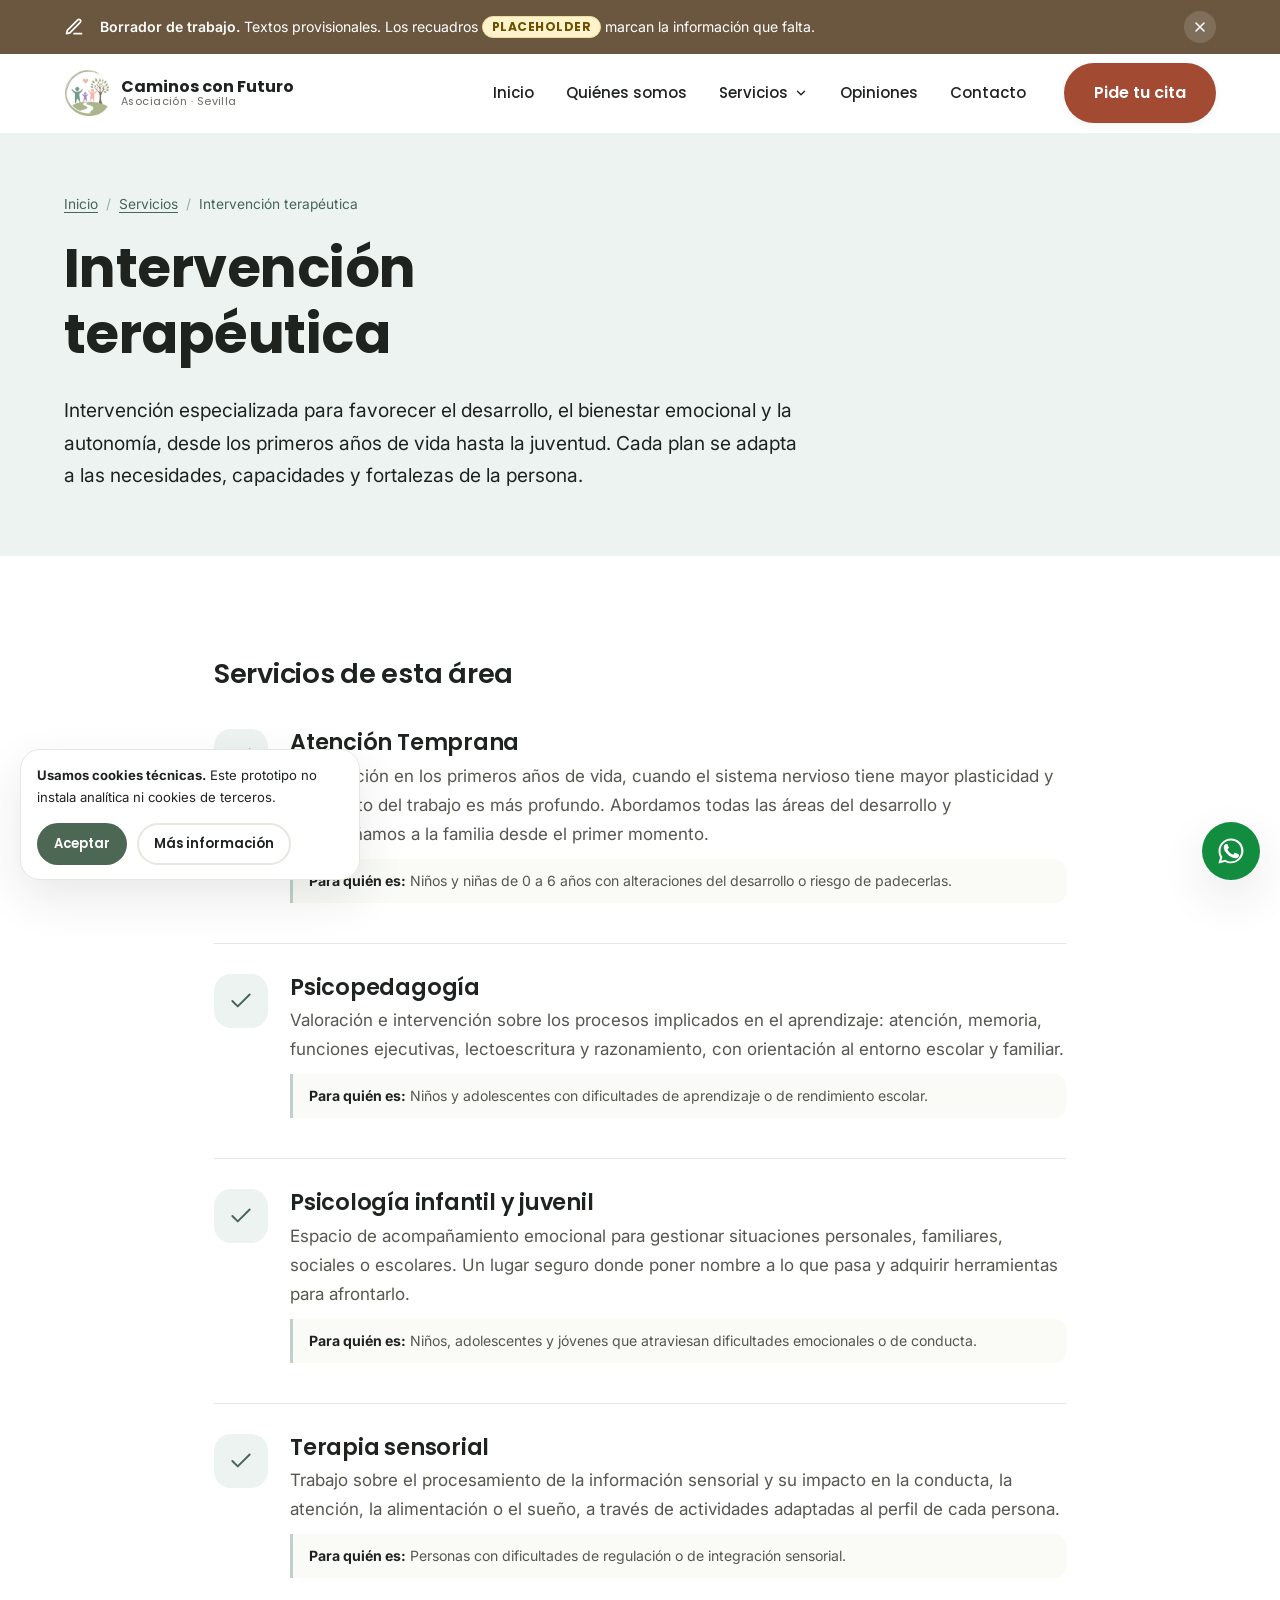
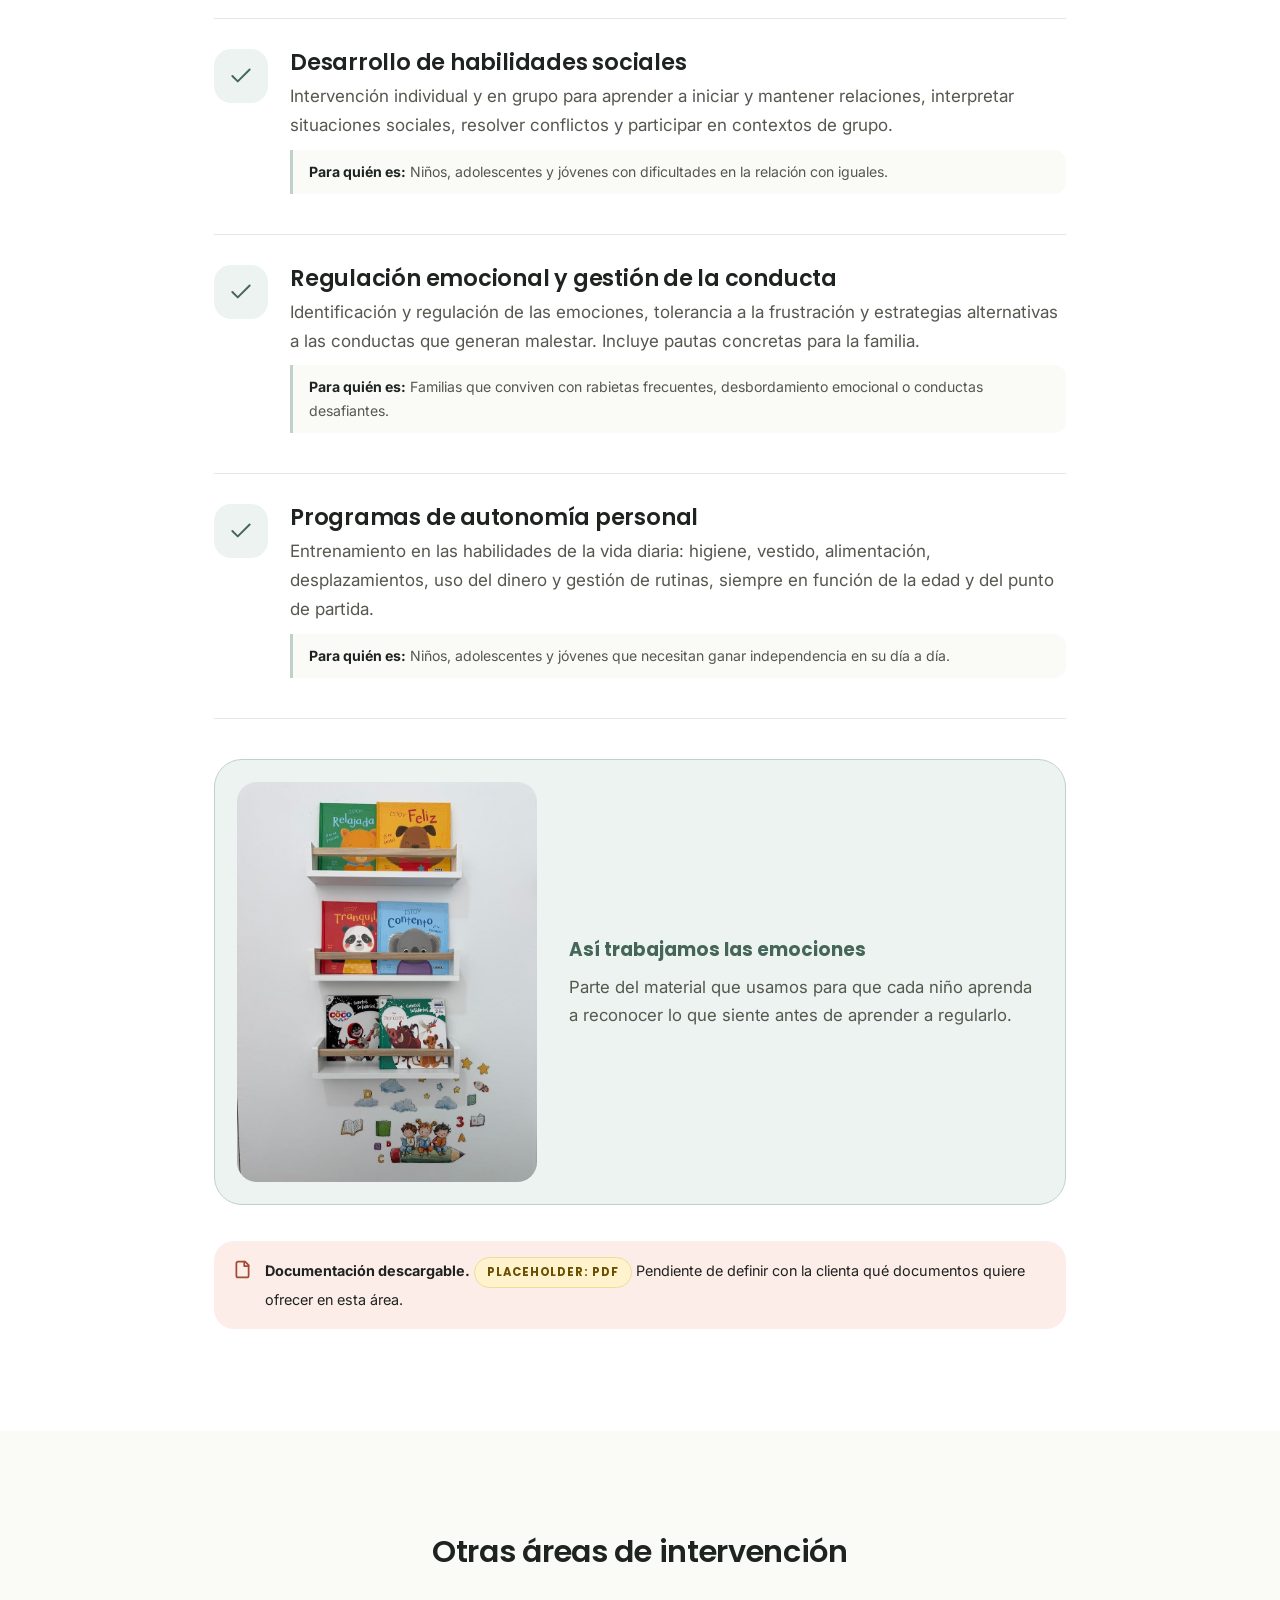
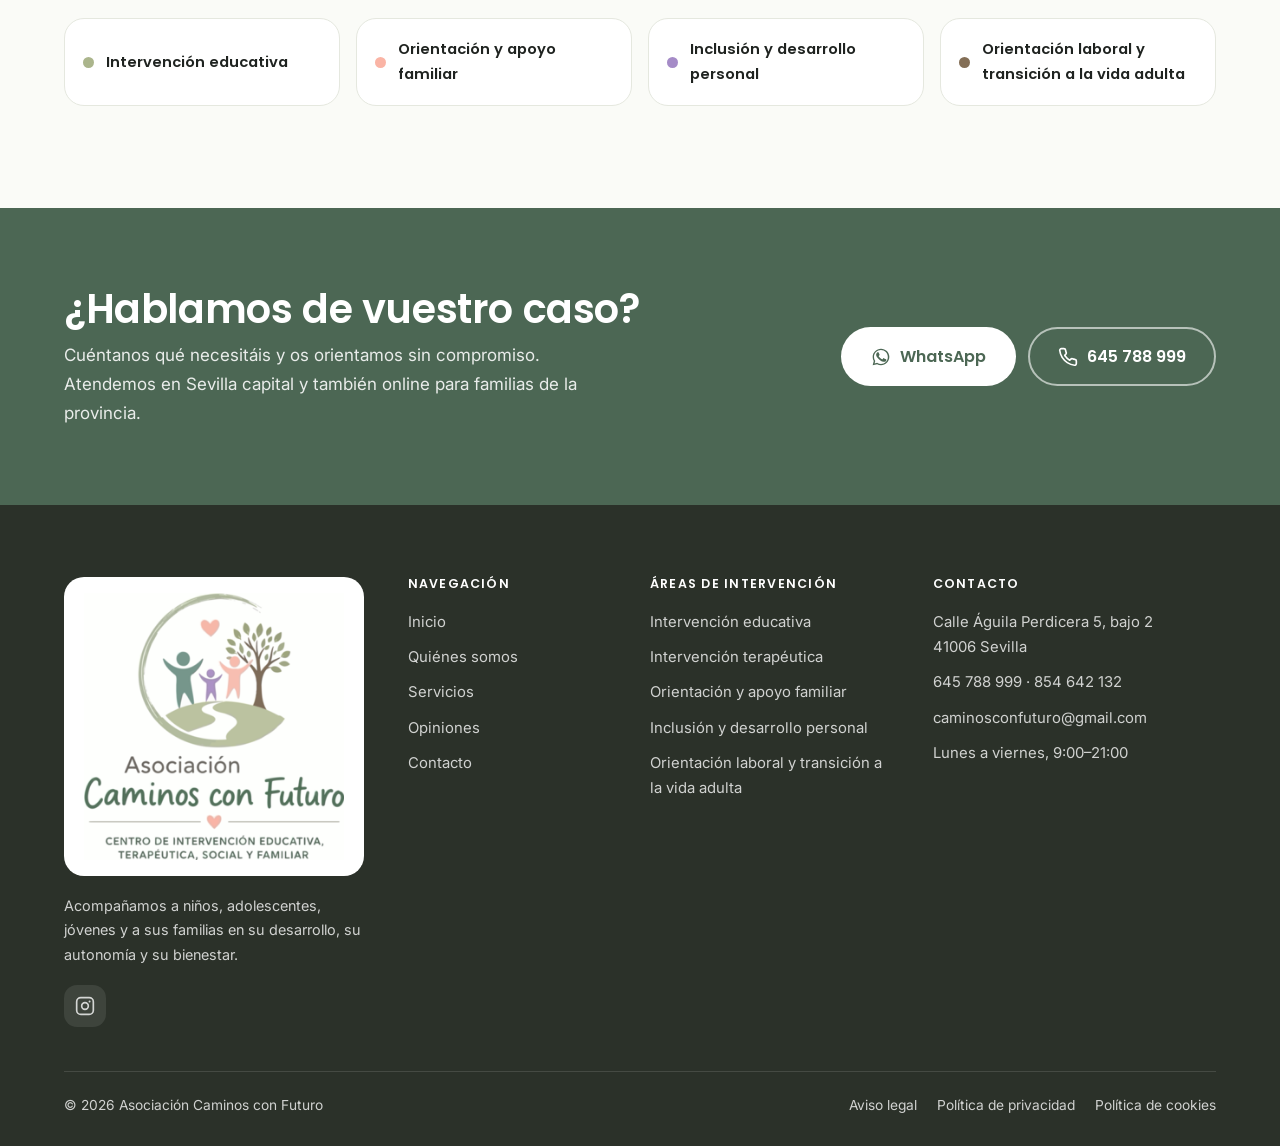
<file: servicios-intervencion-terapeutica.html>
<!doctype html>
<html lang="es">
<head>
<meta charset="utf-8">
<meta name="viewport" content="width=device-width, initial-scale=1">
<title>Atención Temprana y psicología infantil en Sevilla | Caminos con Futuro</title>
<meta name="description" content="Atención Temprana, psicopedagogía, psicología infantil y juvenil, terapia sensorial, habilidades sociales y regulación emocional en Sevilla.">
<meta property="og:site_name" content="Asociación Caminos con Futuro">
<meta property="og:title" content="Intervención terapéutica | Caminos con Futuro">
<meta property="og:description" content="Atención Temprana, psicología infantil y juvenil, psicopedagogía y terapia sensorial para niños y jóvenes en Sevilla.">
<meta property="og:image" content="https://caminosconfuturo.github.io/assets/fotos/og-caminos-con-futuro.jpg">
<meta property="og:image:width" content="1200">
<meta property="og:image:height" content="630">
<meta property="og:image:alt" content="Fachada de Asociación Caminos con Futuro, en Sevilla">
<meta name="twitter:card" content="summary_large_image">
<meta property="og:type" content="website">
<meta property="og:locale" content="es_ES">
<link rel="preconnect" href="https://fonts.googleapis.com">
<link rel="preconnect" href="https://fonts.gstatic.com" crossorigin>
<link href="https://fonts.googleapis.com/css2?family=Inter:wght@400;500;600&family=Poppins:wght@500;600;700&display=swap" rel="stylesheet">
<meta name="robots" content="noindex, nofollow">
<link rel="icon" type="image/png" href="assets/favicon.png">
<meta name="theme-color" content="#55725D">
<link rel="stylesheet" href="assets/styles.css">
<script type="application/ld+json">
{"@context":"https://schema.org","@type":"BreadcrumbList","itemListElement":[
{"@type":"ListItem","position":1,"name":"Inicio","item":"https://caminosconfuturo.org/"},
{"@type":"ListItem","position":2,"name":"Servicios","item":"https://caminosconfuturo.org/servicios"},
{"@type":"ListItem","position":3,"name":"Intervención terapéutica"}]}
</script>
</head>
<body data-pagina="servicios" data-raiz="./">
<a class="skip" href="#principal">Saltar al contenido</a>
<header class="cabecera" id="cabecera"></header>

<main id="principal">
  <section class="cab-area area--terapeutica">
    <div class="contenedor">
      <ol class="migas">
        <li><a href="index.html">Inicio</a></li>
        <li><a href="servicios.html">Servicios</a></li>
        <li aria-current="page">Intervención terapéutica</li>
      </ol>
      <h1>Intervención terapéutica</h1>
      <!-- COPY PROVISIONAL -->
      <p class="lead">Intervención especializada para favorecer el desarrollo, el bienestar emocional y la autonomía, desde los primeros años de vida hasta la juventud. Cada plan se adapta a las necesidades, capacidades y fortalezas de la persona.</p>
    </div>
  </section>

  <section class="seccion area--terapeutica">
    <div class="contenedor" style="max-width:900px">
      <h2 class="cab-seccion izq" style="margin-bottom:8px">Servicios de esta área</h2>
      <article class="servicio reveal">
        <span class="servicio__ico" aria-hidden="true"><svg viewBox="0 0 24 24" fill="none" stroke="currentColor" stroke-width="1.8" stroke-linecap="round" stroke-linejoin="round"><path d="M20 6 9 17l-5-5"/></svg></span>
        <div>
          <h3>Atención Temprana</h3>
          <!-- COPY PROVISIONAL -->
          <p>Intervención en los primeros años de vida, cuando el sistema nervioso tiene mayor plasticidad y el impacto del trabajo es más profundo. Abordamos todas las áreas del desarrollo y acompañamos a la familia desde el primer momento.</p>
          
          <p class="para-quien"><b>Para quién es:</b> Niños y niñas de 0 a 6 años con alteraciones del desarrollo o riesgo de padecerlas.</p>
        </div>
      </article>
      <article class="servicio reveal">
        <span class="servicio__ico" aria-hidden="true"><svg viewBox="0 0 24 24" fill="none" stroke="currentColor" stroke-width="1.8" stroke-linecap="round" stroke-linejoin="round"><path d="M20 6 9 17l-5-5"/></svg></span>
        <div>
          <h3>Psicopedagogía</h3>
          <!-- COPY PROVISIONAL -->
          <p>Valoración e intervención sobre los procesos implicados en el aprendizaje: atención, memoria, funciones ejecutivas, lectoescritura y razonamiento, con orientación al entorno escolar y familiar.</p>
          
          <p class="para-quien"><b>Para quién es:</b> Niños y adolescentes con dificultades de aprendizaje o de rendimiento escolar.</p>
        </div>
      </article>
      <article class="servicio reveal">
        <span class="servicio__ico" aria-hidden="true"><svg viewBox="0 0 24 24" fill="none" stroke="currentColor" stroke-width="1.8" stroke-linecap="round" stroke-linejoin="round"><path d="M20 6 9 17l-5-5"/></svg></span>
        <div>
          <h3>Psicología infantil y juvenil</h3>
          <!-- COPY PROVISIONAL -->
          <p>Espacio de acompañamiento emocional para gestionar situaciones personales, familiares, sociales o escolares. Un lugar seguro donde poner nombre a lo que pasa y adquirir herramientas para afrontarlo.</p>
          
          <p class="para-quien"><b>Para quién es:</b> Niños, adolescentes y jóvenes que atraviesan dificultades emocionales o de conducta.</p>
        </div>
      </article>
      <article class="servicio reveal">
        <span class="servicio__ico" aria-hidden="true"><svg viewBox="0 0 24 24" fill="none" stroke="currentColor" stroke-width="1.8" stroke-linecap="round" stroke-linejoin="round"><path d="M20 6 9 17l-5-5"/></svg></span>
        <div>
          <h3>Terapia sensorial</h3>
          <!-- COPY PROVISIONAL -->
          <p>Trabajo sobre el procesamiento de la información sensorial y su impacto en la conducta, la atención, la alimentación o el sueño, a través de actividades adaptadas al perfil de cada persona.</p>
          
          <p class="para-quien"><b>Para quién es:</b> Personas con dificultades de regulación o de integración sensorial.</p>
        </div>
      </article>
      <article class="servicio reveal">
        <span class="servicio__ico" aria-hidden="true"><svg viewBox="0 0 24 24" fill="none" stroke="currentColor" stroke-width="1.8" stroke-linecap="round" stroke-linejoin="round"><path d="M20 6 9 17l-5-5"/></svg></span>
        <div>
          <h3>Desarrollo de habilidades sociales</h3>
          <!-- COPY PROVISIONAL -->
          <p>Intervención individual y en grupo para aprender a iniciar y mantener relaciones, interpretar situaciones sociales, resolver conflictos y participar en contextos de grupo.</p>
          
          <p class="para-quien"><b>Para quién es:</b> Niños, adolescentes y jóvenes con dificultades en la relación con iguales.</p>
        </div>
      </article>
      <article class="servicio reveal">
        <span class="servicio__ico" aria-hidden="true"><svg viewBox="0 0 24 24" fill="none" stroke="currentColor" stroke-width="1.8" stroke-linecap="round" stroke-linejoin="round"><path d="M20 6 9 17l-5-5"/></svg></span>
        <div>
          <h3>Regulación emocional y gestión de la conducta</h3>
          <!-- COPY PROVISIONAL -->
          <p>Identificación y regulación de las emociones, tolerancia a la frustración y estrategias alternativas a las conductas que generan malestar. Incluye pautas concretas para la familia.</p>
          
          <p class="para-quien"><b>Para quién es:</b> Familias que conviven con rabietas frecuentes, desbordamiento emocional o conductas desafiantes.</p>
        </div>
      </article>
      <article class="servicio reveal">
        <span class="servicio__ico" aria-hidden="true"><svg viewBox="0 0 24 24" fill="none" stroke="currentColor" stroke-width="1.8" stroke-linecap="round" stroke-linejoin="round"><path d="M20 6 9 17l-5-5"/></svg></span>
        <div>
          <h3>Programas de autonomía personal</h3>
          <!-- COPY PROVISIONAL -->
          <p>Entrenamiento en las habilidades de la vida diaria: higiene, vestido, alimentación, desplazamientos, uso del dinero y gestión de rutinas, siempre en función de la edad y del punto de partida.</p>
          
          <p class="para-quien"><b>Para quién es:</b> Niños, adolescentes y jóvenes que necesitan ganar independencia en su día a día.</p>
        </div>
      </article>

      <figure class="foto-area reveal">
        <div class="marco-foto con-foto"><img src="assets/fotos/rincon-emociones.jpg" width="825" height="1100" loading="lazy" alt="Estantería con cuentos sobre emociones en una de las salas del centro"></div>
        <figcaption><strong>Así trabajamos las emociones</strong>Parte del material que usamos para que cada niño aprenda a reconocer lo que siente antes de aprender a regularlo.</figcaption>
      </figure>

      <div class="aviso" style="margin-top:36px">
        <svg viewBox="0 0 24 24" fill="none" stroke="currentColor" stroke-width="2" stroke-linecap="round" stroke-linejoin="round" aria-hidden="true"><path d="M14 3v5h5"/><path d="M15 3H7a2 2 0 0 0-2 2v14a2 2 0 0 0 2 2h10a2 2 0 0 0 2-2V7z"/></svg>
        <p><strong>Documentación descargable.</strong> <span class="etiqueta-ph" style="margin:0">PLACEHOLDER: PDF</span> Pendiente de definir con la clienta qué documentos quiere ofrecer en esta área.</p>
      </div>
    </div>
  </section>

  <section class="seccion seccion--hueso area--terapeutica">
    <div class="contenedor">
      <div class="cab-seccion centrado"><h2 style="font-size:clamp(1.4rem,2.4vw,1.9rem)">Otras áreas de intervención</h2></div>
      <div class="otras-areas">
        <a class="otra-area area--educativa" href="servicios-intervencion-educativa.html"><span class="punto" aria-hidden="true"></span>Intervención educativa</a>
        <a class="otra-area area--familiar" href="servicios-orientacion-familiar.html"><span class="punto" aria-hidden="true"></span>Orientación y apoyo familiar</a>
        <a class="otra-area area--inclusion" href="servicios-inclusion-y-desarrollo-personal.html"><span class="punto" aria-hidden="true"></span>Inclusión y desarrollo personal</a>
        <a class="otra-area area--otros" href="servicios-orientacion-laboral.html"><span class="punto" aria-hidden="true"></span>Orientación laboral y transición a la vida adulta</a>
      </div>
    </div>
  </section>

  <section class="cta-band" id="cta-band"></section>
</main>

<footer class="pie" id="pie"></footer>
<div id="flotantes"></div>
<script src="assets/main.js"></script>
</body>
</html>
</file>
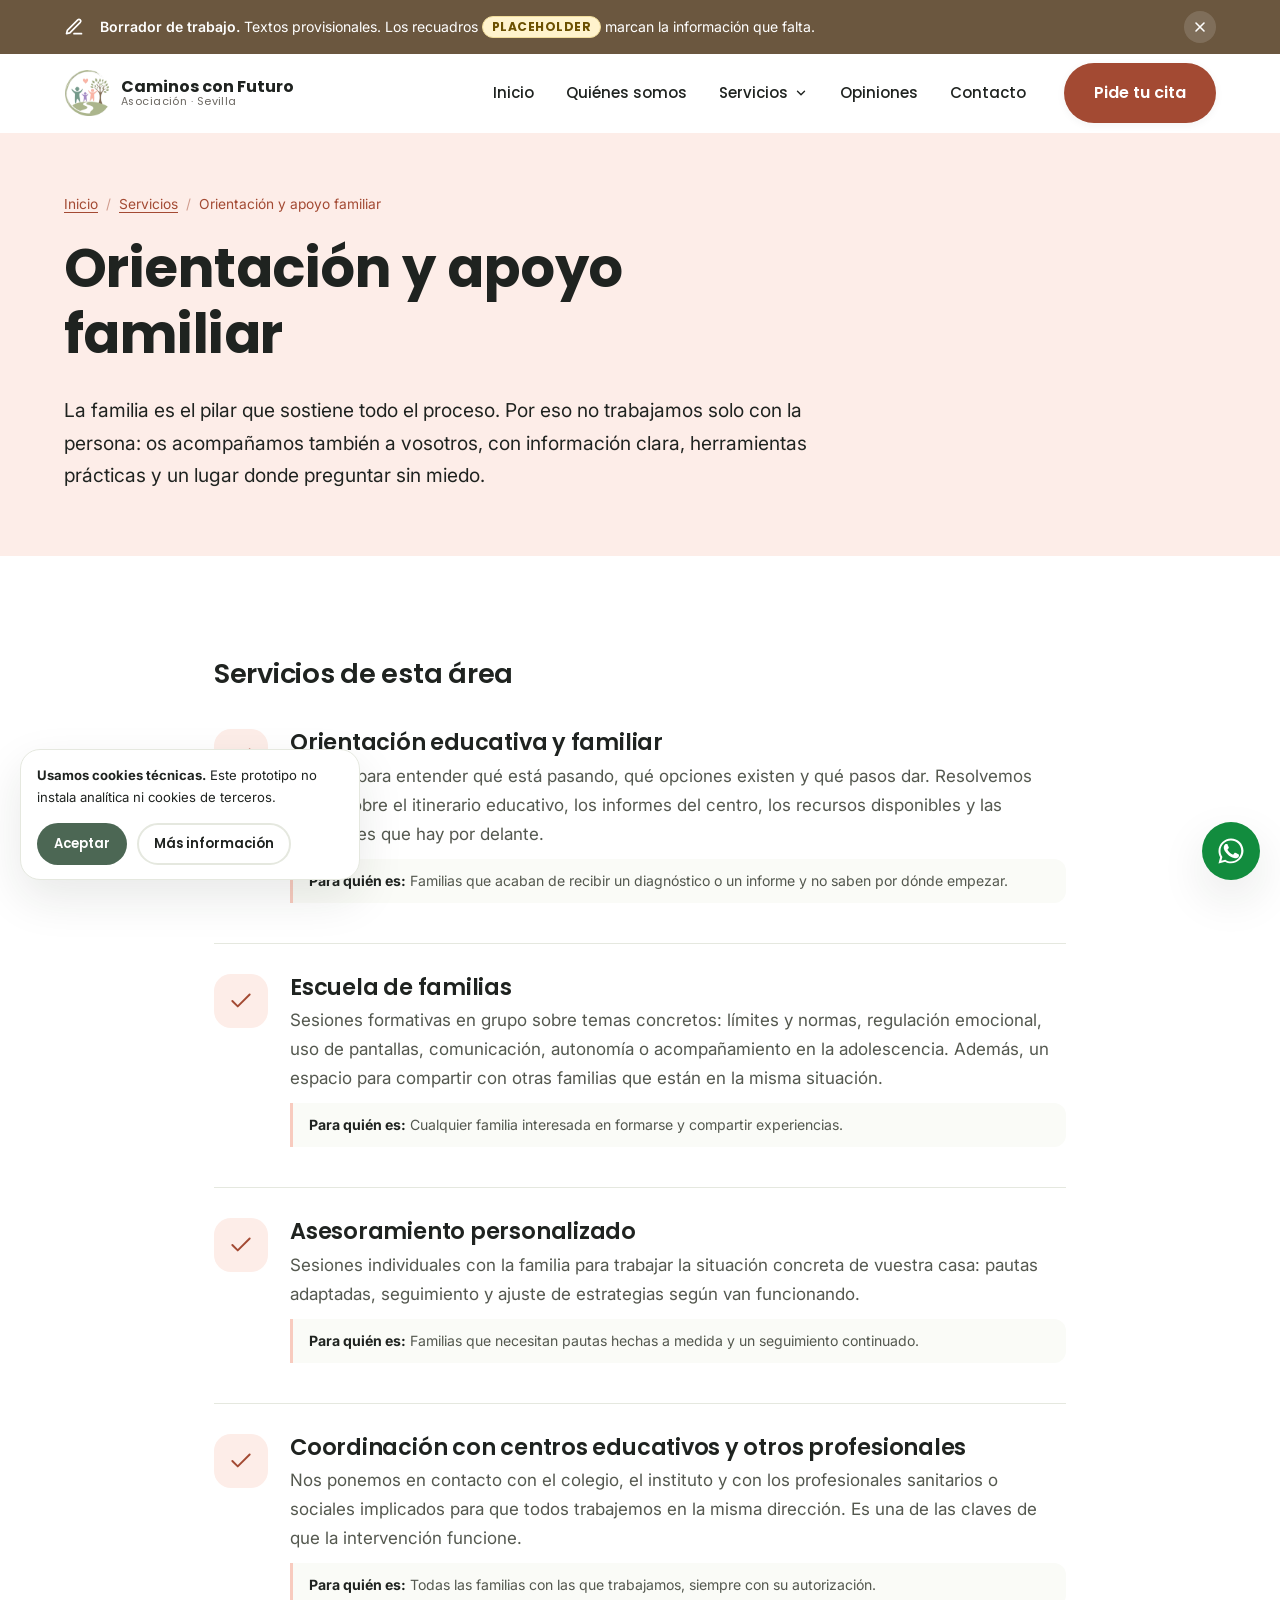
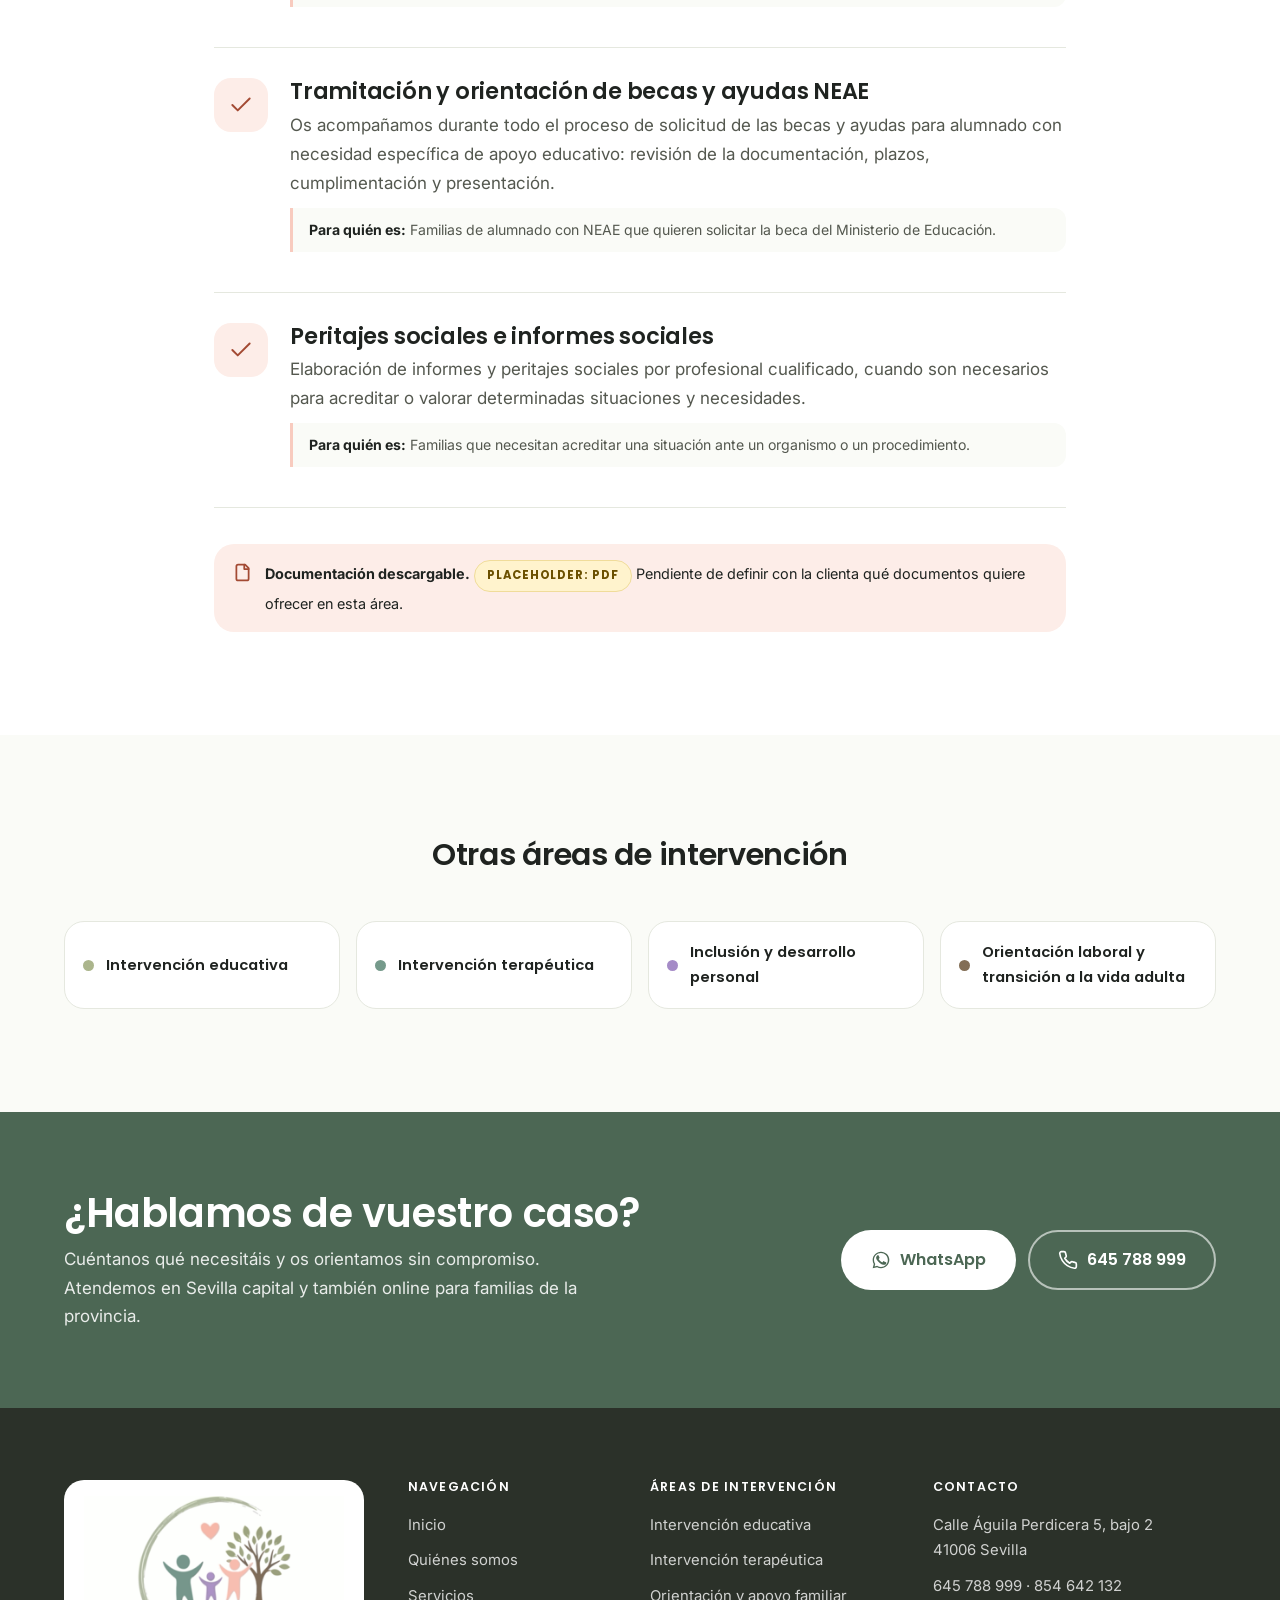
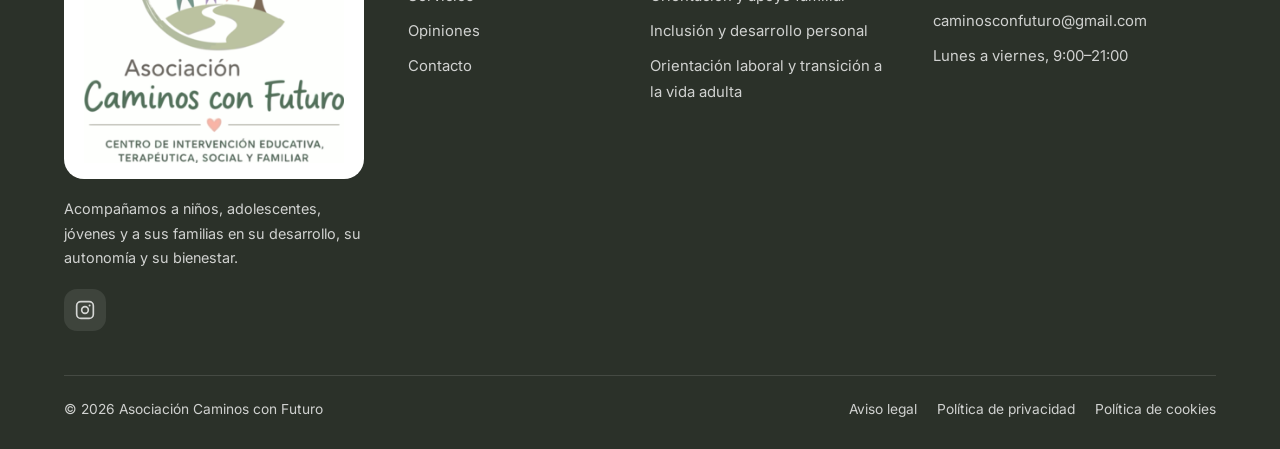
<file: servicios-orientacion-familiar.html>
<!doctype html>
<html lang="es">
<head>
<meta charset="utf-8">
<meta name="viewport" content="width=device-width, initial-scale=1">
<title>Orientación familiar y escuela de familias en Sevilla | Caminos con Futuro</title>
<meta name="description" content="Orientación educativa y familiar, escuela de familias, asesoramiento personalizado y coordinación con centros educativos en Sevilla.">
<meta property="og:site_name" content="Asociación Caminos con Futuro">
<meta property="og:title" content="Orientación y apoyo familiar | Caminos con Futuro">
<meta property="og:description" content="Escuela de familias, asesoramiento personalizado, tramitación de becas NEAE y peritajes sociales. La familia es el pilar del proceso.">
<meta property="og:image" content="https://caminosconfuturo.github.io/assets/fotos/og-caminos-con-futuro.jpg">
<meta property="og:image:width" content="1200">
<meta property="og:image:height" content="630">
<meta property="og:image:alt" content="Fachada de Asociación Caminos con Futuro, en Sevilla">
<meta name="twitter:card" content="summary_large_image">
<meta property="og:type" content="website">
<meta property="og:locale" content="es_ES">
<link rel="preconnect" href="https://fonts.googleapis.com">
<link rel="preconnect" href="https://fonts.gstatic.com" crossorigin>
<link href="https://fonts.googleapis.com/css2?family=Inter:wght@400;500;600&family=Poppins:wght@500;600;700&display=swap" rel="stylesheet">
<meta name="robots" content="noindex, nofollow">
<link rel="icon" type="image/png" href="assets/favicon.png">
<meta name="theme-color" content="#55725D">
<link rel="stylesheet" href="assets/styles.css">
<script type="application/ld+json">
{"@context":"https://schema.org","@type":"BreadcrumbList","itemListElement":[
{"@type":"ListItem","position":1,"name":"Inicio","item":"https://caminosconfuturo.org/"},
{"@type":"ListItem","position":2,"name":"Servicios","item":"https://caminosconfuturo.org/servicios"},
{"@type":"ListItem","position":3,"name":"Orientación y apoyo familiar"}]}
</script>
</head>
<body data-pagina="servicios" data-raiz="./">
<a class="skip" href="#principal">Saltar al contenido</a>
<header class="cabecera" id="cabecera"></header>

<main id="principal">
  <section class="cab-area area--familiar">
    <div class="contenedor">
      <ol class="migas">
        <li><a href="index.html">Inicio</a></li>
        <li><a href="servicios.html">Servicios</a></li>
        <li aria-current="page">Orientación y apoyo familiar</li>
      </ol>
      <h1>Orientación y apoyo familiar</h1>
      <!-- COPY PROVISIONAL -->
      <p class="lead">La familia es el pilar que sostiene todo el proceso. Por eso no trabajamos solo con la persona: os acompañamos también a vosotros, con información clara, herramientas prácticas y un lugar donde preguntar sin miedo.</p>
    </div>
  </section>

  <section class="seccion area--familiar">
    <div class="contenedor" style="max-width:900px">
      <h2 class="cab-seccion izq" style="margin-bottom:8px">Servicios de esta área</h2>
      <article class="servicio reveal">
        <span class="servicio__ico" aria-hidden="true"><svg viewBox="0 0 24 24" fill="none" stroke="currentColor" stroke-width="1.8" stroke-linecap="round" stroke-linejoin="round"><path d="M20 6 9 17l-5-5"/></svg></span>
        <div>
          <h3>Orientación educativa y familiar</h3>
          <!-- COPY PROVISIONAL -->
          <p>Espacio para entender qué está pasando, qué opciones existen y qué pasos dar. Resolvemos dudas sobre el itinerario educativo, los informes del centro, los recursos disponibles y las decisiones que hay por delante.</p>
          
          <p class="para-quien"><b>Para quién es:</b> Familias que acaban de recibir un diagnóstico o un informe y no saben por dónde empezar.</p>
        </div>
      </article>
      <article class="servicio reveal">
        <span class="servicio__ico" aria-hidden="true"><svg viewBox="0 0 24 24" fill="none" stroke="currentColor" stroke-width="1.8" stroke-linecap="round" stroke-linejoin="round"><path d="M20 6 9 17l-5-5"/></svg></span>
        <div>
          <h3>Escuela de familias</h3>
          <!-- COPY PROVISIONAL -->
          <p>Sesiones formativas en grupo sobre temas concretos: límites y normas, regulación emocional, uso de pantallas, comunicación, autonomía o acompañamiento en la adolescencia. Además, un espacio para compartir con otras familias que están en la misma situación.</p>
          
          <p class="para-quien"><b>Para quién es:</b> Cualquier familia interesada en formarse y compartir experiencias.</p>
        </div>
      </article>
      <article class="servicio reveal">
        <span class="servicio__ico" aria-hidden="true"><svg viewBox="0 0 24 24" fill="none" stroke="currentColor" stroke-width="1.8" stroke-linecap="round" stroke-linejoin="round"><path d="M20 6 9 17l-5-5"/></svg></span>
        <div>
          <h3>Asesoramiento personalizado</h3>
          <!-- COPY PROVISIONAL -->
          <p>Sesiones individuales con la familia para trabajar la situación concreta de vuestra casa: pautas adaptadas, seguimiento y ajuste de estrategias según van funcionando.</p>
          
          <p class="para-quien"><b>Para quién es:</b> Familias que necesitan pautas hechas a medida y un seguimiento continuado.</p>
        </div>
      </article>
      <article class="servicio reveal">
        <span class="servicio__ico" aria-hidden="true"><svg viewBox="0 0 24 24" fill="none" stroke="currentColor" stroke-width="1.8" stroke-linecap="round" stroke-linejoin="round"><path d="M20 6 9 17l-5-5"/></svg></span>
        <div>
          <h3>Coordinación con centros educativos y otros profesionales</h3>
          <!-- COPY PROVISIONAL -->
          <p>Nos ponemos en contacto con el colegio, el instituto y con los profesionales sanitarios o sociales implicados para que todos trabajemos en la misma dirección. Es una de las claves de que la intervención funcione.</p>
          
          <p class="para-quien"><b>Para quién es:</b> Todas las familias con las que trabajamos, siempre con su autorización.</p>
        </div>
      </article>
      <article class="servicio reveal">
        <span class="servicio__ico" aria-hidden="true"><svg viewBox="0 0 24 24" fill="none" stroke="currentColor" stroke-width="1.8" stroke-linecap="round" stroke-linejoin="round"><path d="M20 6 9 17l-5-5"/></svg></span>
        <div>
          <h3>Tramitación y orientación de becas y ayudas NEAE</h3>
          <!-- COPY PROVISIONAL -->
          <p>Os acompañamos durante todo el proceso de solicitud de las becas y ayudas para alumnado con necesidad específica de apoyo educativo: revisión de la documentación, plazos, cumplimentación y presentación.</p>
          <p class="para-quien"><b>Para quién es:</b> Familias de alumnado con NEAE que quieren solicitar la beca del Ministerio de Educación.</p>
        </div>
      </article>
      <article class="servicio reveal">
        <span class="servicio__ico" aria-hidden="true"><svg viewBox="0 0 24 24" fill="none" stroke="currentColor" stroke-width="1.8" stroke-linecap="round" stroke-linejoin="round"><path d="M20 6 9 17l-5-5"/></svg></span>
        <div>
          <h3>Peritajes sociales e informes sociales</h3>
          <!-- COPY PROVISIONAL -->
          <p>Elaboración de informes y peritajes sociales por profesional cualificado, cuando son necesarios para acreditar o valorar determinadas situaciones y necesidades.</p>
          <p class="para-quien"><b>Para quién es:</b> Familias que necesitan acreditar una situación ante un organismo o un procedimiento.</p>
        </div>
      </article>

      <div class="aviso" style="margin-top:36px">
        <svg viewBox="0 0 24 24" fill="none" stroke="currentColor" stroke-width="2" stroke-linecap="round" stroke-linejoin="round" aria-hidden="true"><path d="M14 3v5h5"/><path d="M15 3H7a2 2 0 0 0-2 2v14a2 2 0 0 0 2 2h10a2 2 0 0 0 2-2V7z"/></svg>
        <p><strong>Documentación descargable.</strong> <span class="etiqueta-ph" style="margin:0">PLACEHOLDER: PDF</span> Pendiente de definir con la clienta qué documentos quiere ofrecer en esta área.</p>
      </div>
    </div>
  </section>

  <section class="seccion seccion--hueso area--familiar">
    <div class="contenedor">
      <div class="cab-seccion centrado"><h2 style="font-size:clamp(1.4rem,2.4vw,1.9rem)">Otras áreas de intervención</h2></div>
      <div class="otras-areas">
        <a class="otra-area area--educativa" href="servicios-intervencion-educativa.html"><span class="punto" aria-hidden="true"></span>Intervención educativa</a>
        <a class="otra-area area--terapeutica" href="servicios-intervencion-terapeutica.html"><span class="punto" aria-hidden="true"></span>Intervención terapéutica</a>
        <a class="otra-area area--inclusion" href="servicios-inclusion-y-desarrollo-personal.html"><span class="punto" aria-hidden="true"></span>Inclusión y desarrollo personal</a>
        <a class="otra-area area--otros" href="servicios-orientacion-laboral.html"><span class="punto" aria-hidden="true"></span>Orientación laboral y transición a la vida adulta</a>
      </div>
    </div>
  </section>

  <section class="cta-band" id="cta-band"></section>
</main>

<footer class="pie" id="pie"></footer>
<div id="flotantes"></div>
<script src="assets/main.js"></script>
</body>
</html>
</file>
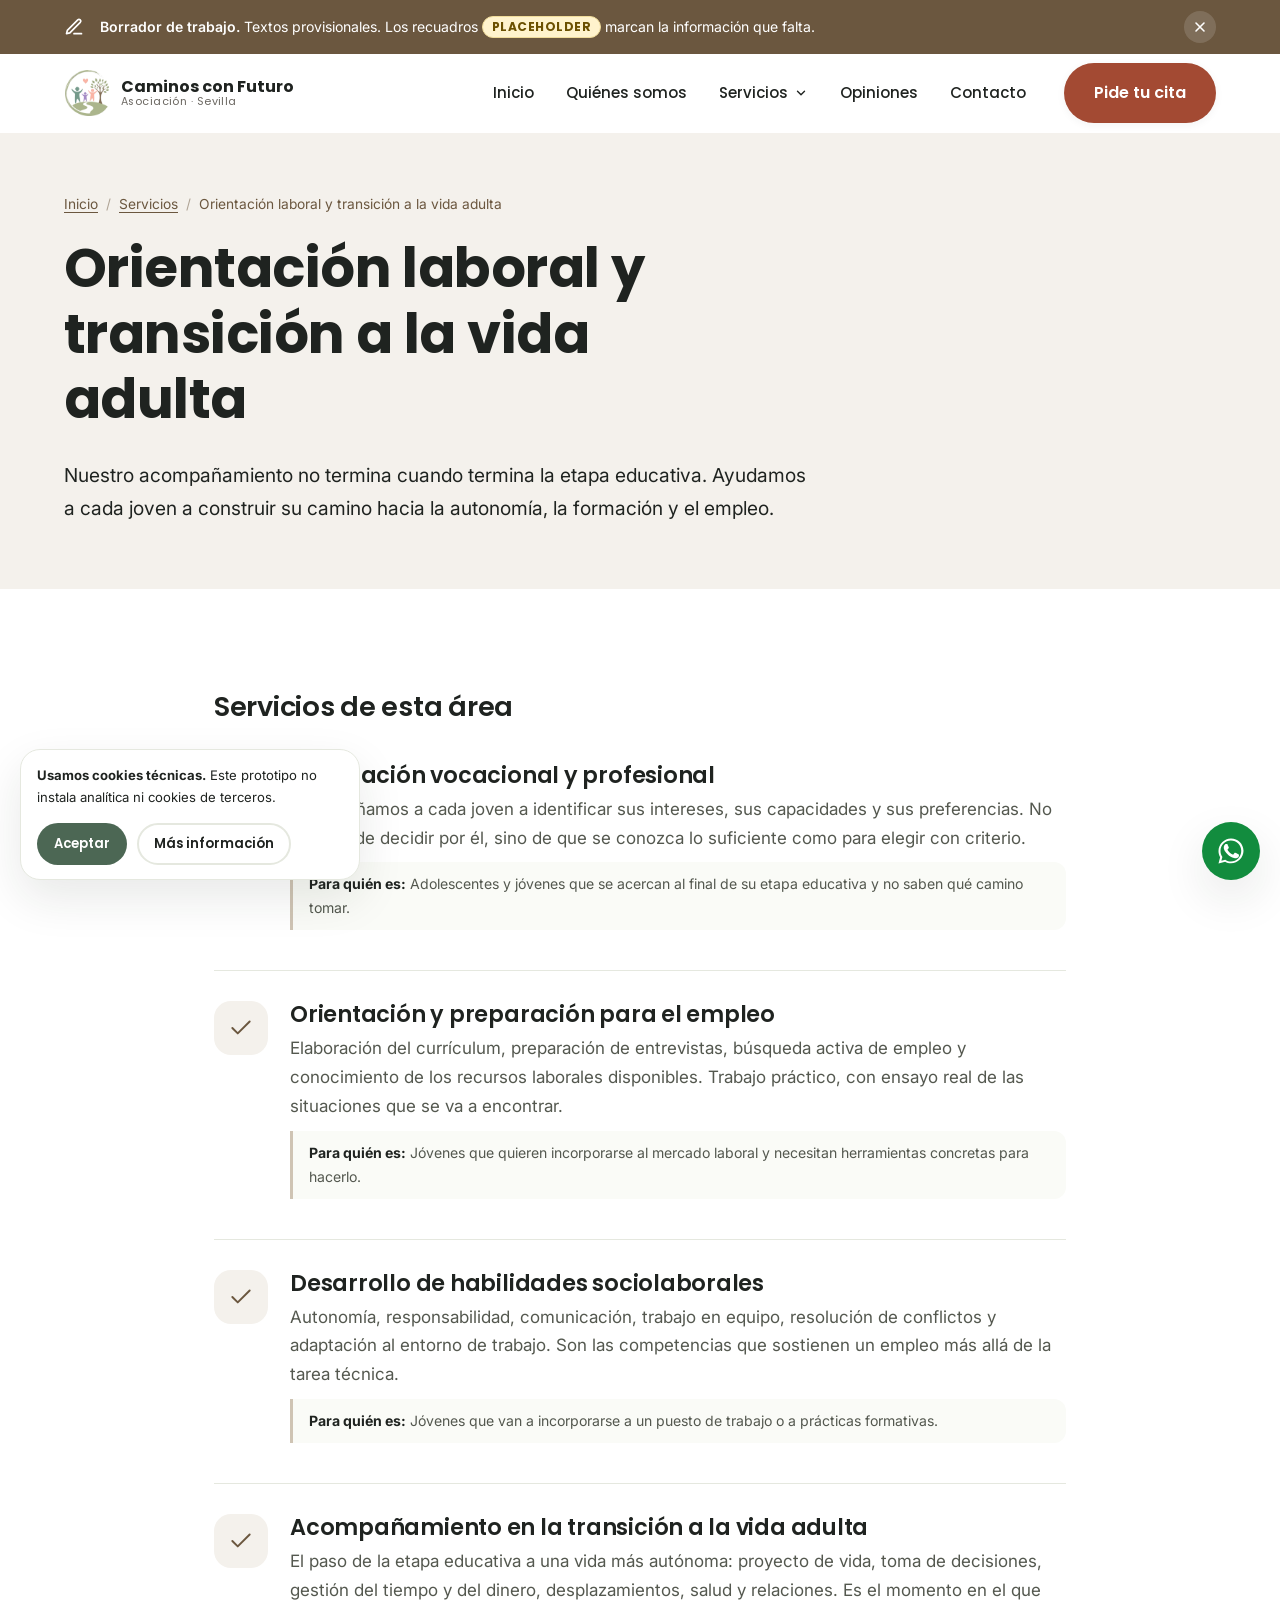
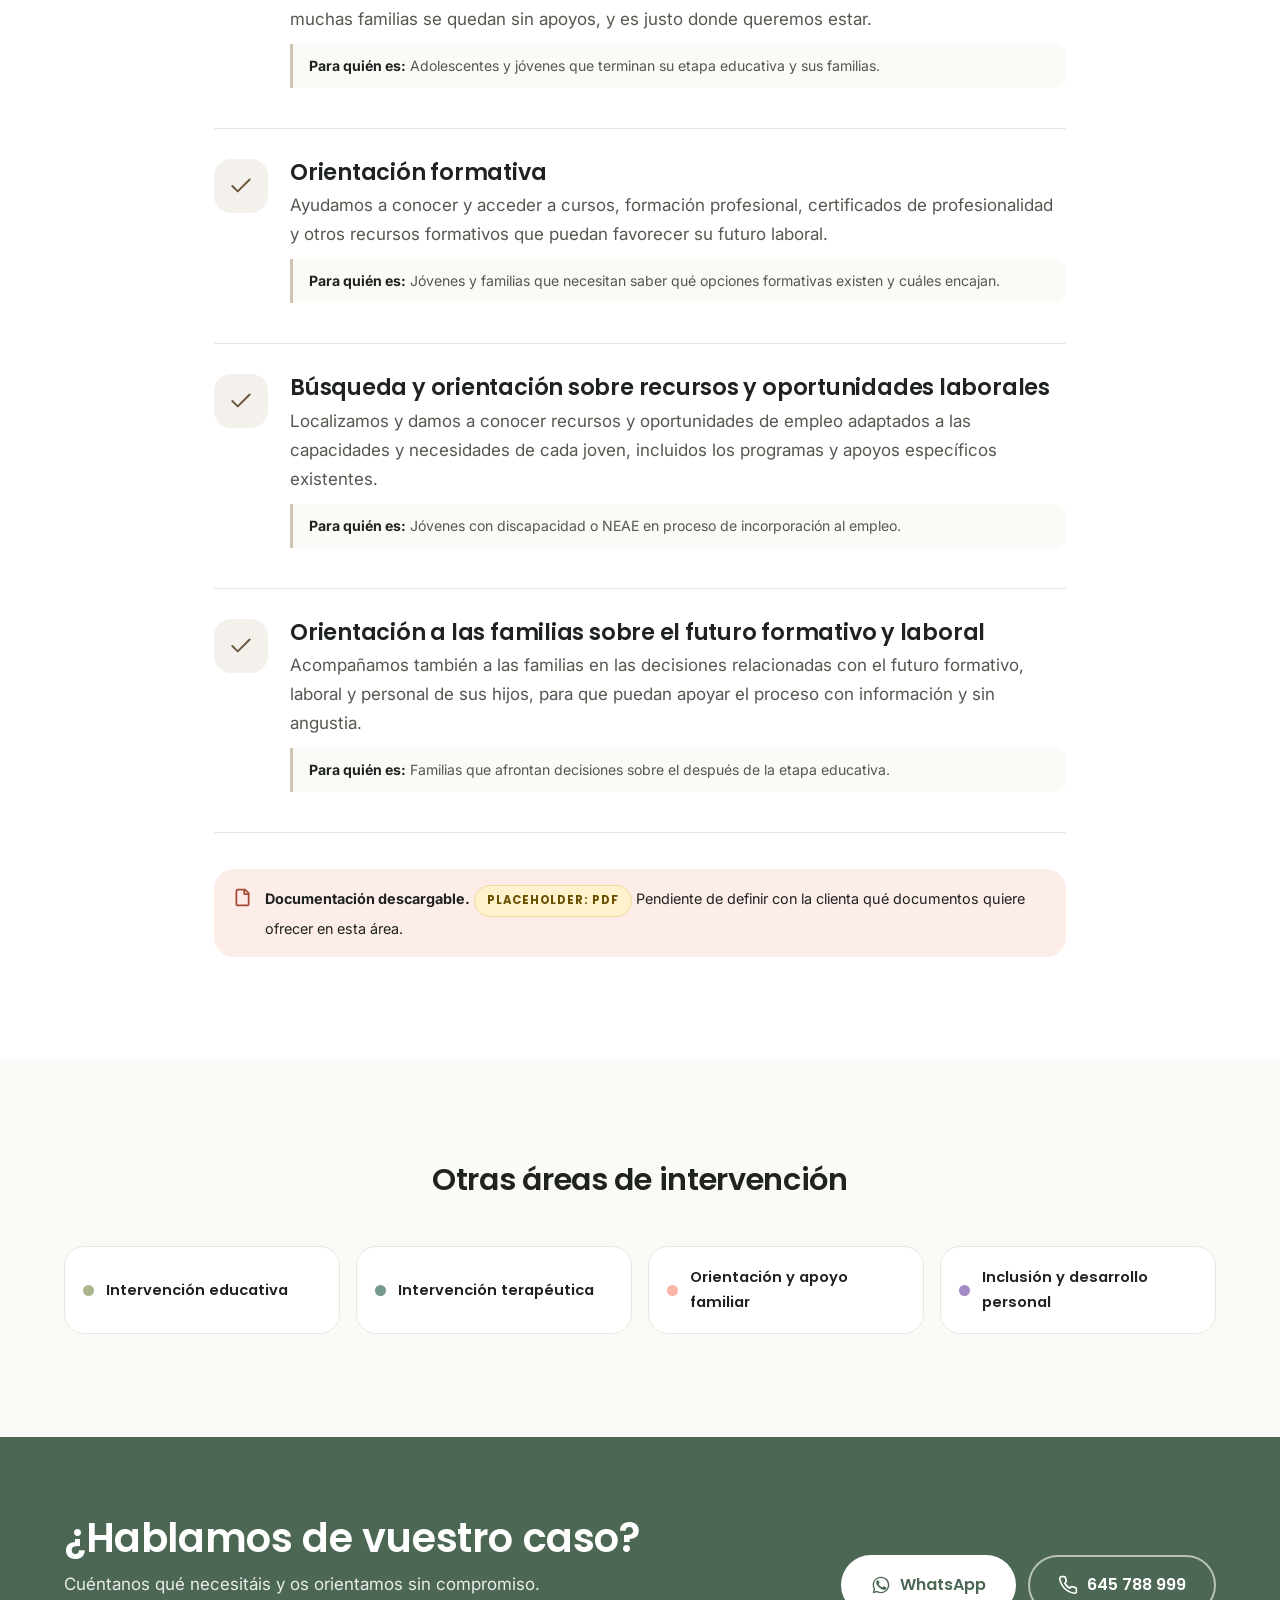
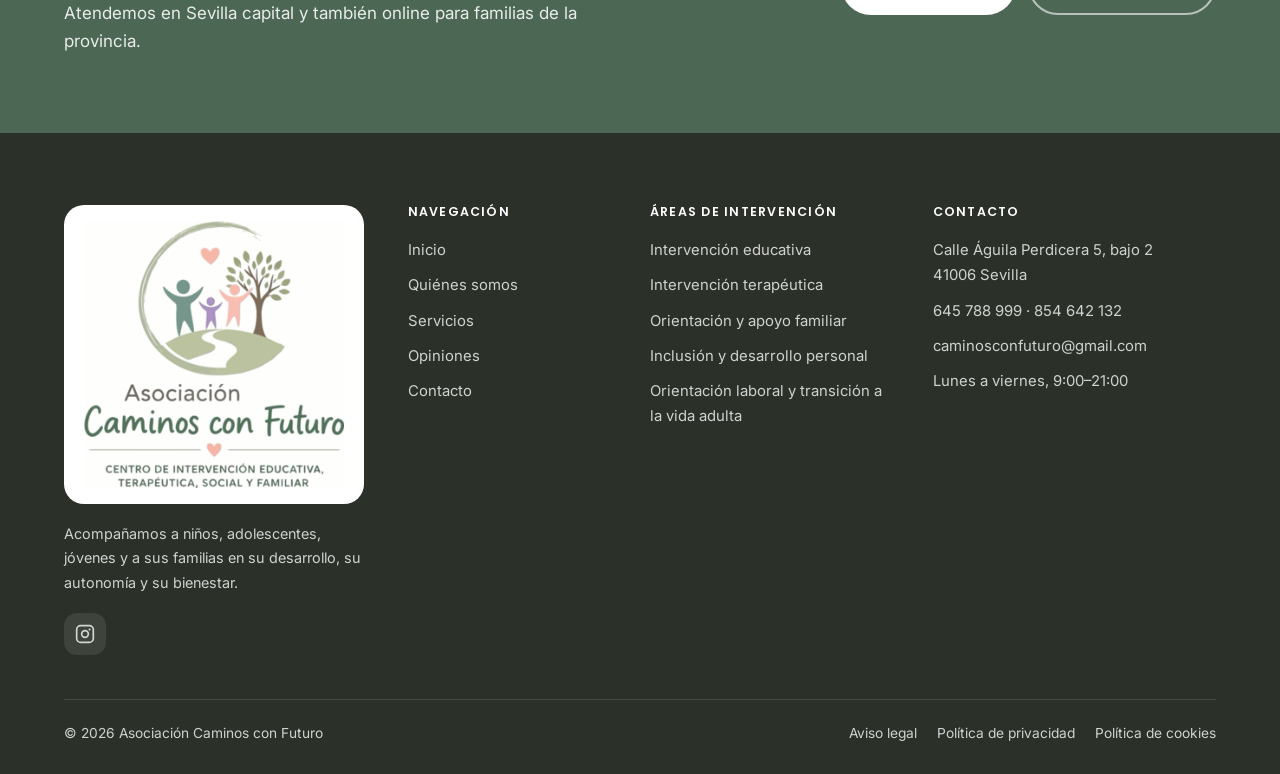
<file: servicios-orientacion-laboral.html>
<!doctype html>
<html lang="es">
<head>
<meta charset="utf-8">
<meta name="viewport" content="width=device-width, initial-scale=1">
<title>Orientación laboral y transición a la vida adulta en Sevilla | Caminos con Futuro</title>
<meta name="description" content="Orientación vocacional, preparación para el empleo, habilidades sociolaborales y acompañamiento en la transición a la vida adulta para jóvenes en Sevilla.">
<meta property="og:site_name" content="Asociación Caminos con Futuro">
<meta property="og:title" content="Orientación laboral y transición a la vida adulta | Caminos con Futuro">
<meta property="og:description" content="Nuestro acompañamiento no termina con la etapa educativa: orientación vocacional, preparación para el empleo y autonomía.">
<meta property="og:image" content="https://caminosconfuturo.github.io/assets/fotos/og-caminos-con-futuro.jpg">
<meta property="og:image:width" content="1200">
<meta property="og:image:height" content="630">
<meta property="og:image:alt" content="Fachada de Asociación Caminos con Futuro, en Sevilla">
<meta name="twitter:card" content="summary_large_image">
<meta property="og:type" content="website">
<meta property="og:locale" content="es_ES">
<meta name="robots" content="noindex, nofollow">
<link rel="preconnect" href="https://fonts.googleapis.com">
<link rel="preconnect" href="https://fonts.gstatic.com" crossorigin>
<link href="https://fonts.googleapis.com/css2?family=Inter:wght@400;500;600&family=Poppins:wght@500;600;700&display=swap" rel="stylesheet">
<link rel="icon" type="image/png" href="assets/favicon.png">
<meta name="theme-color" content="#55725D">
<link rel="stylesheet" href="assets/styles.css">
<script type="application/ld+json">
{"@context":"https://schema.org","@type":"BreadcrumbList","itemListElement":[
{"@type":"ListItem","position":1,"name":"Inicio","item":"https://caminosconfuturo.org/"},
{"@type":"ListItem","position":2,"name":"Servicios","item":"https://caminosconfuturo.org/servicios"},
{"@type":"ListItem","position":3,"name":"Orientación laboral y transición a la vida adulta"}]}
</script>
</head>
<body data-pagina="servicios" data-raiz="./">
<a class="skip" href="#principal">Saltar al contenido</a>
<header class="cabecera" id="cabecera"></header>

<main id="principal">
  <section class="cab-area area--otros">
    <div class="contenedor">
      <ol class="migas">
        <li><a href="index.html">Inicio</a></li>
        <li><a href="servicios.html">Servicios</a></li>
        <li aria-current="page">Orientación laboral y transición a la vida adulta</li>
      </ol>
      <h1>Orientación laboral y transición a la vida adulta</h1>
      <!-- COPY PROVISIONAL -->
      <p class="lead">Nuestro acompañamiento no termina cuando termina la etapa educativa. Ayudamos a cada joven a construir su camino hacia la autonomía, la formación y el empleo.</p>
    </div>
  </section>

  <section class="seccion area--otros">
    <div class="contenedor" style="max-width:900px">
      <h2 class="cab-seccion izq" style="margin-bottom:8px">Servicios de esta área</h2>
      <article class="servicio reveal">
        <span class="servicio__ico" aria-hidden="true"><svg viewBox="0 0 24 24" fill="none" stroke="currentColor" stroke-width="1.8" stroke-linecap="round" stroke-linejoin="round"><path d="M20 6 9 17l-5-5"/></svg></span>
        <div>
          <h3>Orientación vocacional y profesional</h3>
          <!-- COPY PROVISIONAL -->
          <p>Acompañamos a cada joven a identificar sus intereses, sus capacidades y sus preferencias. No se trata de decidir por él, sino de que se conozca lo suficiente como para elegir con criterio.</p>
          <p class="para-quien"><b>Para quién es:</b> Adolescentes y jóvenes que se acercan al final de su etapa educativa y no saben qué camino tomar.</p>
        </div>
      </article>
      <article class="servicio reveal">
        <span class="servicio__ico" aria-hidden="true"><svg viewBox="0 0 24 24" fill="none" stroke="currentColor" stroke-width="1.8" stroke-linecap="round" stroke-linejoin="round"><path d="M20 6 9 17l-5-5"/></svg></span>
        <div>
          <h3>Orientación y preparación para el empleo</h3>
          <!-- COPY PROVISIONAL -->
          <p>Elaboración del currículum, preparación de entrevistas, búsqueda activa de empleo y conocimiento de los recursos laborales disponibles. Trabajo práctico, con ensayo real de las situaciones que se va a encontrar.</p>
          <p class="para-quien"><b>Para quién es:</b> Jóvenes que quieren incorporarse al mercado laboral y necesitan herramientas concretas para hacerlo.</p>
        </div>
      </article>
      <article class="servicio reveal">
        <span class="servicio__ico" aria-hidden="true"><svg viewBox="0 0 24 24" fill="none" stroke="currentColor" stroke-width="1.8" stroke-linecap="round" stroke-linejoin="round"><path d="M20 6 9 17l-5-5"/></svg></span>
        <div>
          <h3>Desarrollo de habilidades sociolaborales</h3>
          <!-- COPY PROVISIONAL -->
          <p>Autonomía, responsabilidad, comunicación, trabajo en equipo, resolución de conflictos y adaptación al entorno de trabajo. Son las competencias que sostienen un empleo más allá de la tarea técnica.</p>
          <p class="para-quien"><b>Para quién es:</b> Jóvenes que van a incorporarse a un puesto de trabajo o a prácticas formativas.</p>
        </div>
      </article>
      <article class="servicio reveal">
        <span class="servicio__ico" aria-hidden="true"><svg viewBox="0 0 24 24" fill="none" stroke="currentColor" stroke-width="1.8" stroke-linecap="round" stroke-linejoin="round"><path d="M20 6 9 17l-5-5"/></svg></span>
        <div>
          <h3>Acompañamiento en la transición a la vida adulta</h3>
          <!-- COPY PROVISIONAL -->
          <p>El paso de la etapa educativa a una vida más autónoma: proyecto de vida, toma de decisiones, gestión del tiempo y del dinero, desplazamientos, salud y relaciones. Es el momento en el que muchas familias se quedan sin apoyos, y es justo donde queremos estar.</p>
          <p class="para-quien"><b>Para quién es:</b> Adolescentes y jóvenes que terminan su etapa educativa y sus familias.</p>
        </div>
      </article>
      <article class="servicio reveal">
        <span class="servicio__ico" aria-hidden="true"><svg viewBox="0 0 24 24" fill="none" stroke="currentColor" stroke-width="1.8" stroke-linecap="round" stroke-linejoin="round"><path d="M20 6 9 17l-5-5"/></svg></span>
        <div>
          <h3>Orientación formativa</h3>
          <!-- COPY PROVISIONAL -->
          <p>Ayudamos a conocer y acceder a cursos, formación profesional, certificados de profesionalidad y otros recursos formativos que puedan favorecer su futuro laboral.</p>
          <p class="para-quien"><b>Para quién es:</b> Jóvenes y familias que necesitan saber qué opciones formativas existen y cuáles encajan.</p>
        </div>
      </article>
      <article class="servicio reveal">
        <span class="servicio__ico" aria-hidden="true"><svg viewBox="0 0 24 24" fill="none" stroke="currentColor" stroke-width="1.8" stroke-linecap="round" stroke-linejoin="round"><path d="M20 6 9 17l-5-5"/></svg></span>
        <div>
          <h3>Búsqueda y orientación sobre recursos y oportunidades laborales</h3>
          <!-- COPY PROVISIONAL -->
          <p>Localizamos y damos a conocer recursos y oportunidades de empleo adaptados a las capacidades y necesidades de cada joven, incluidos los programas y apoyos específicos existentes.</p>
          <p class="para-quien"><b>Para quién es:</b> Jóvenes con discapacidad o NEAE en proceso de incorporación al empleo.</p>
        </div>
      </article>
      <article class="servicio reveal">
        <span class="servicio__ico" aria-hidden="true"><svg viewBox="0 0 24 24" fill="none" stroke="currentColor" stroke-width="1.8" stroke-linecap="round" stroke-linejoin="round"><path d="M20 6 9 17l-5-5"/></svg></span>
        <div>
          <h3>Orientación a las familias sobre el futuro formativo y laboral</h3>
          <!-- COPY PROVISIONAL -->
          <p>Acompañamos también a las familias en las decisiones relacionadas con el futuro formativo, laboral y personal de sus hijos, para que puedan apoyar el proceso con información y sin angustia.</p>
          <p class="para-quien"><b>Para quién es:</b> Familias que afrontan decisiones sobre el después de la etapa educativa.</p>
        </div>
      </article>

      <div class="aviso" style="margin-top:36px">
        <svg viewBox="0 0 24 24" fill="none" stroke="currentColor" stroke-width="2" stroke-linecap="round" stroke-linejoin="round" aria-hidden="true"><path d="M14 3v5h5"/><path d="M15 3H7a2 2 0 0 0-2 2v14a2 2 0 0 0 2 2h10a2 2 0 0 0 2-2V7z"/></svg>
        <p><strong>Documentación descargable.</strong> <span class="etiqueta-ph" style="margin:0">PLACEHOLDER: PDF</span> Pendiente de definir con la clienta qué documentos quiere ofrecer en esta área.</p>
      </div>
    </div>
  </section>

  <section class="seccion seccion--hueso area--otros">
    <div class="contenedor">
      <div class="cab-seccion centrado"><h2 style="font-size:clamp(1.4rem,2.4vw,1.9rem)">Otras áreas de intervención</h2></div>
      <div class="otras-areas">
        <a class="otra-area area--educativa" href="servicios-intervencion-educativa.html"><span class="punto" aria-hidden="true"></span>Intervención educativa</a>
        <a class="otra-area area--terapeutica" href="servicios-intervencion-terapeutica.html"><span class="punto" aria-hidden="true"></span>Intervención terapéutica</a>
        <a class="otra-area area--familiar" href="servicios-orientacion-familiar.html"><span class="punto" aria-hidden="true"></span>Orientación y apoyo familiar</a>
        <a class="otra-area area--inclusion" href="servicios-inclusion-y-desarrollo-personal.html"><span class="punto" aria-hidden="true"></span>Inclusión y desarrollo personal</a>
      </div>
    </div>
  </section>

  <section class="cta-band" id="cta-band"></section>
</main>

<footer class="pie" id="pie"></footer>
<div id="flotantes"></div>
<script src="assets/main.js"></script>
</body>
</html>
</file>
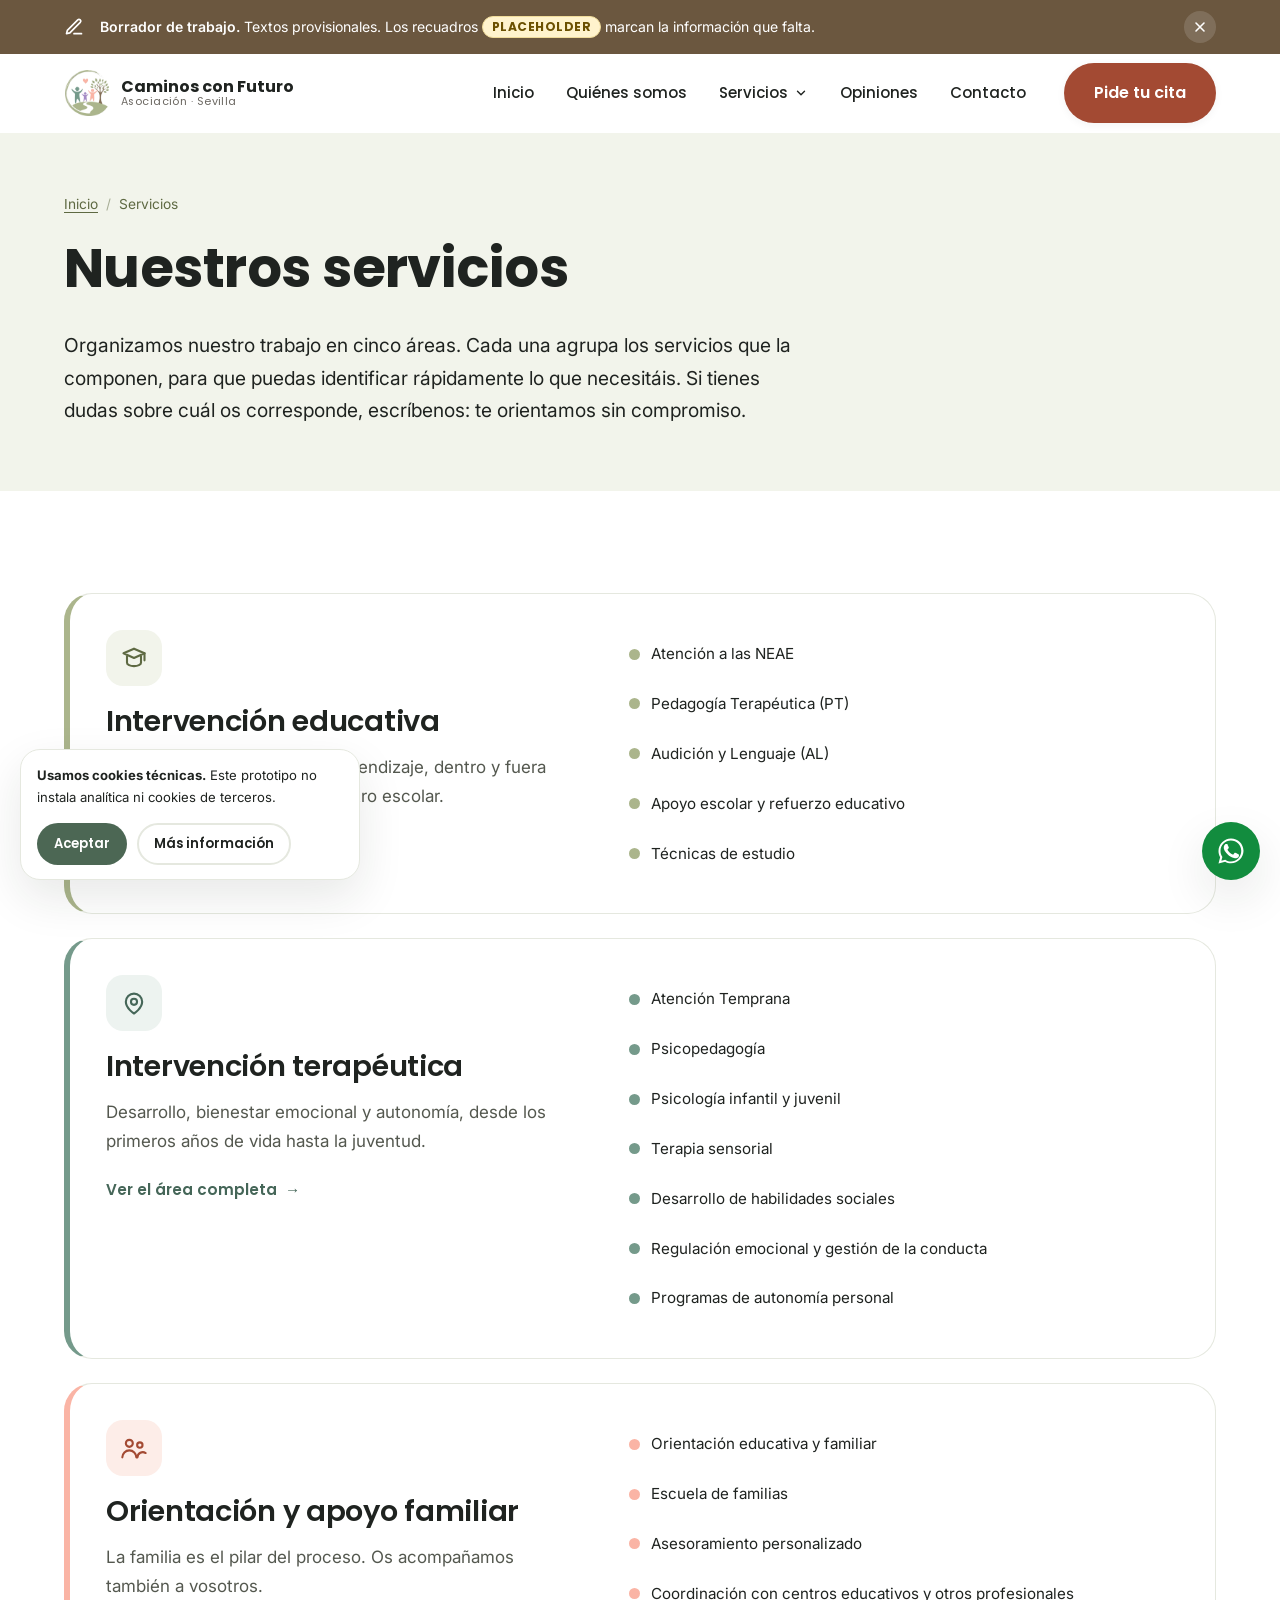
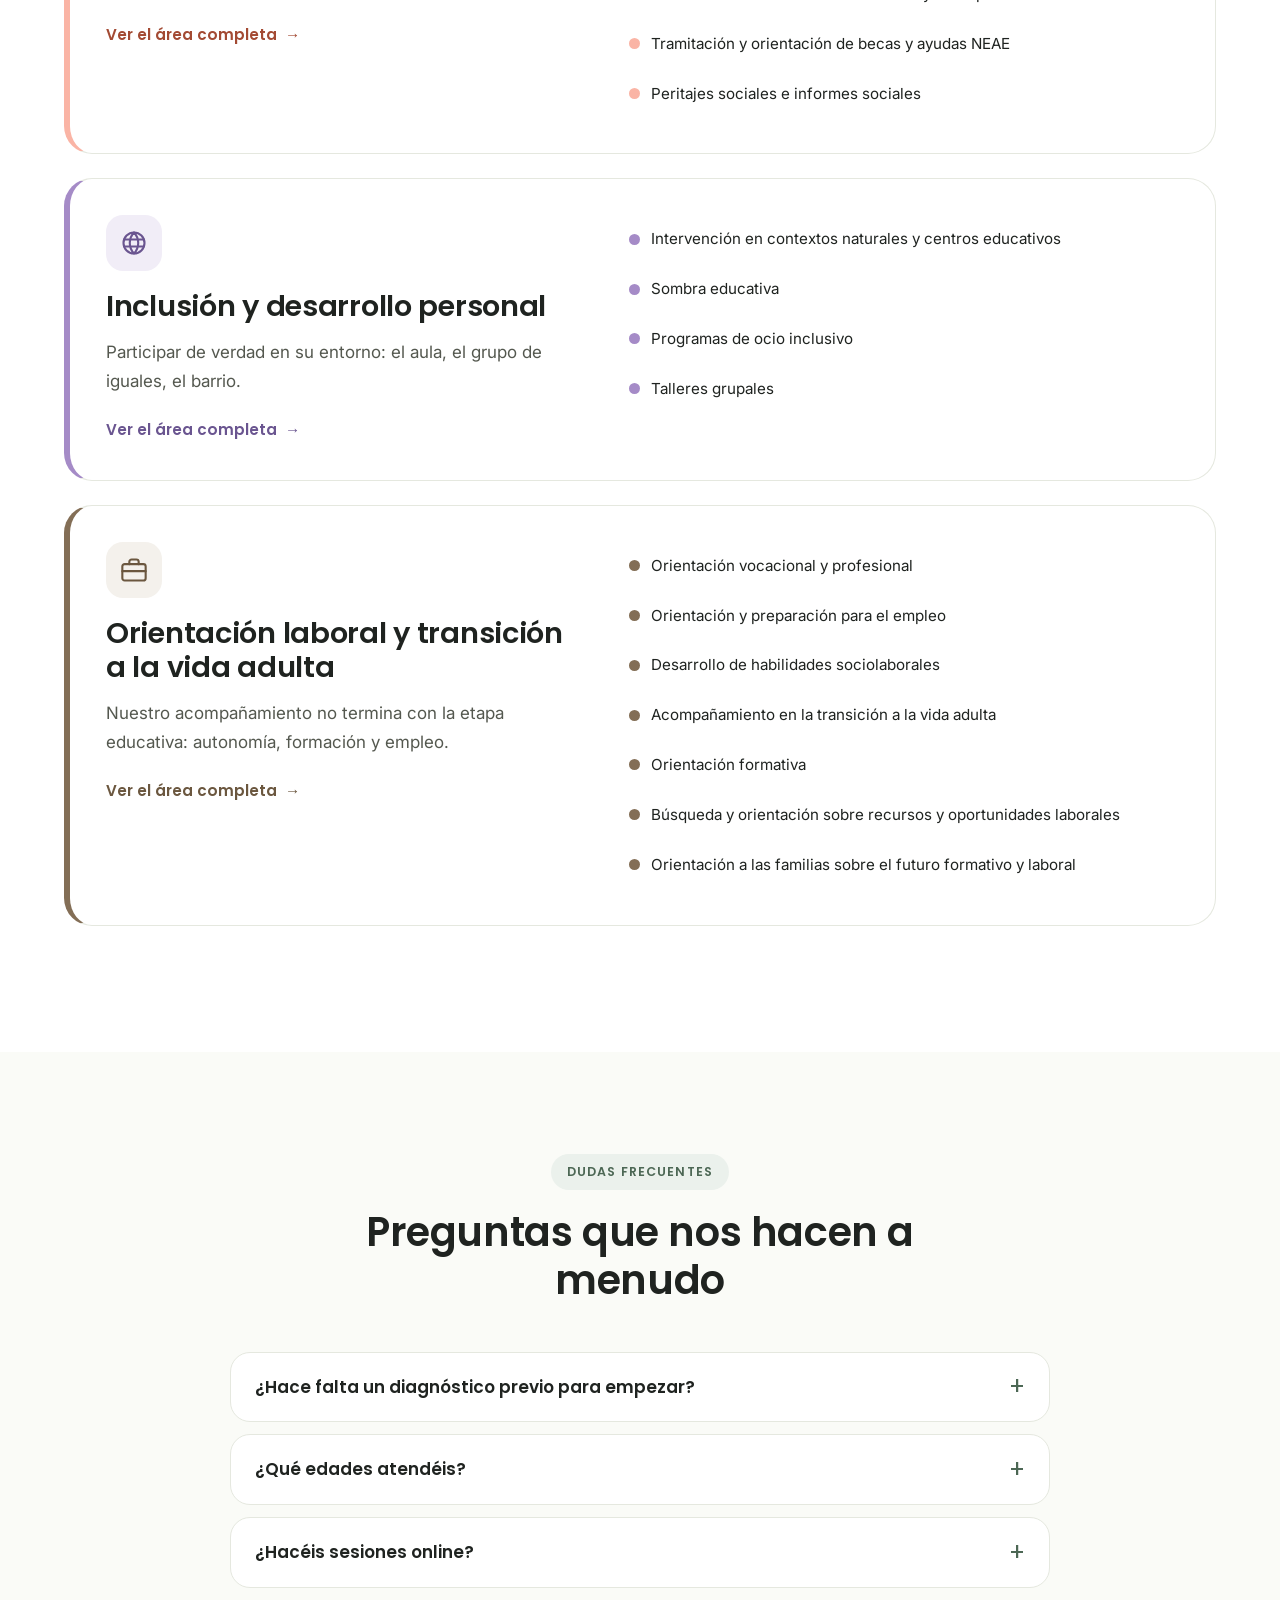
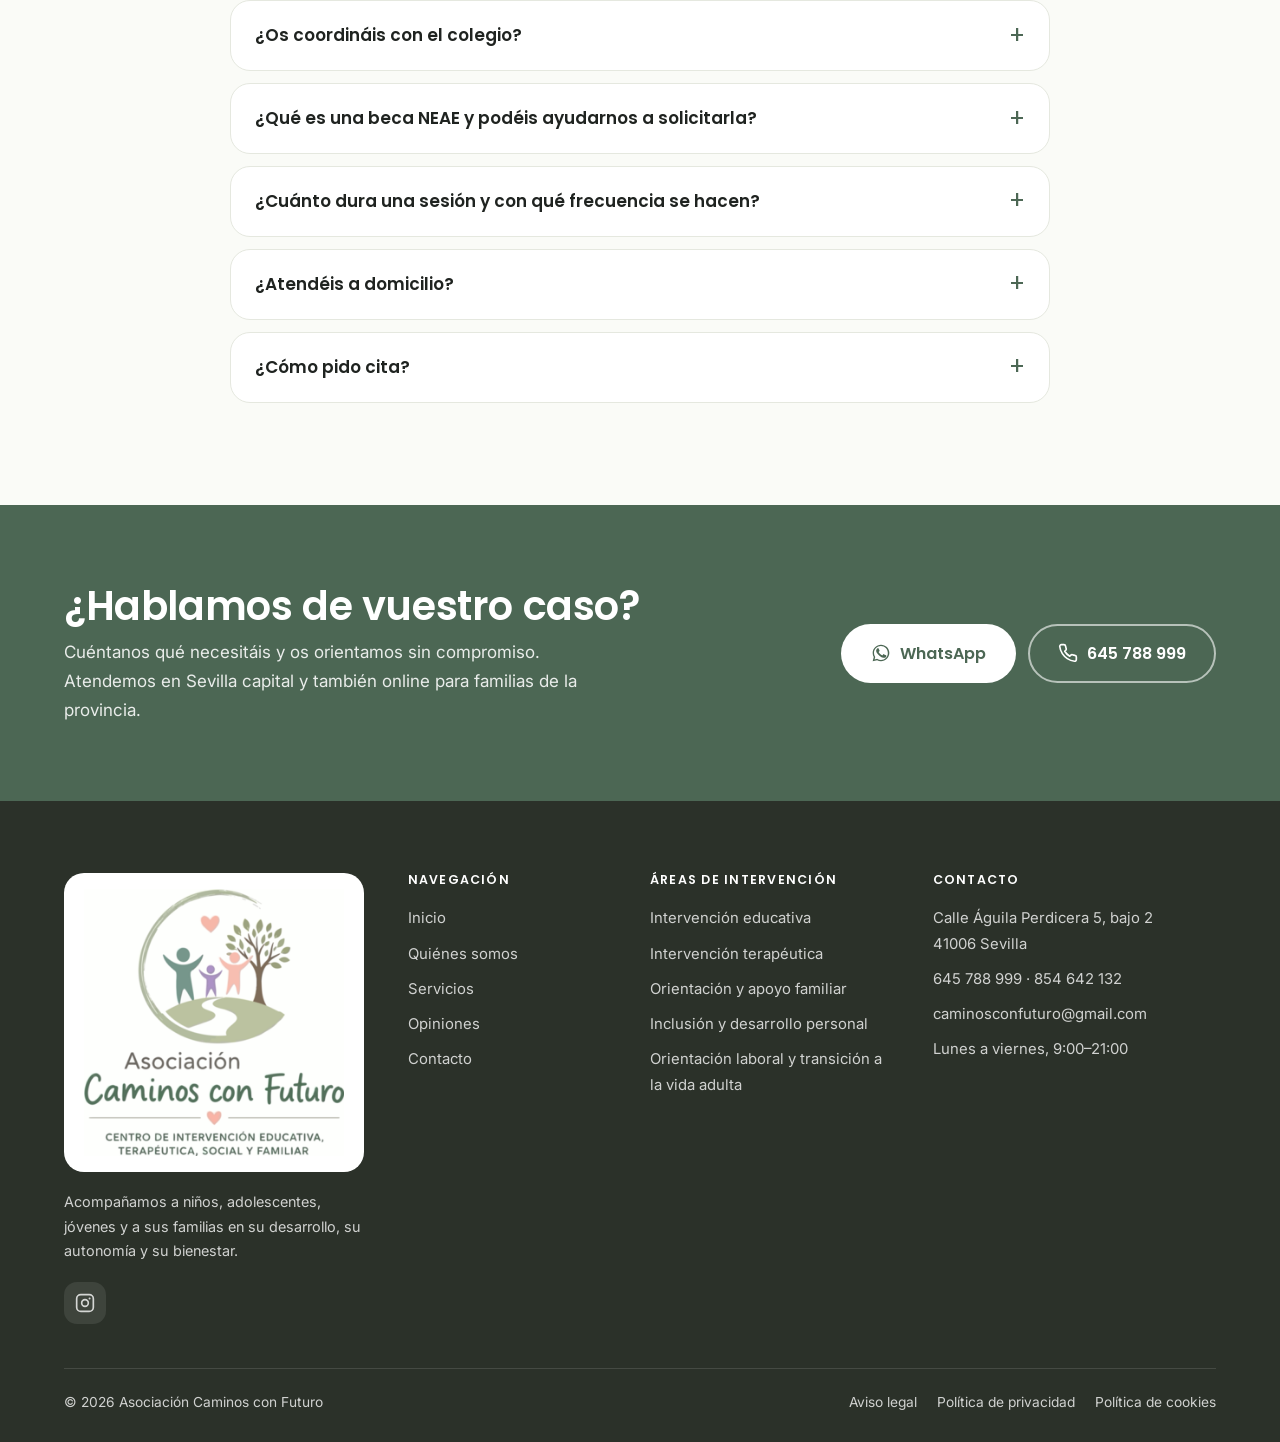
<file: servicios.html>
<!doctype html>
<html lang="es">
<head>
<meta charset="utf-8">
<meta name="viewport" content="width=device-width, initial-scale=1">
<title>Servicios | Asociación Caminos con Futuro · Sevilla</title>
<meta name="description" content="Cinco áreas de intervención: educativa, terapéutica, orientación familiar, inclusión y desarrollo personal, y otros servicios como becas NEAE. Sevilla, presencial y online.">
<meta property="og:site_name" content="Asociación Caminos con Futuro">
<meta property="og:title" content="Servicios | Caminos con Futuro">
<meta property="og:description" content="Cinco áreas de intervención, de la Atención Temprana a la orientación laboral. Encuentra el apoyo que necesita tu familia.">
<meta property="og:image" content="https://caminosconfuturo.github.io/assets/fotos/og-caminos-con-futuro.jpg">
<meta property="og:image:width" content="1200">
<meta property="og:image:height" content="630">
<meta property="og:image:alt" content="Fachada de Asociación Caminos con Futuro, en Sevilla">
<meta name="twitter:card" content="summary_large_image">
<meta property="og:type" content="website">
<meta property="og:locale" content="es_ES">
<link rel="preconnect" href="https://fonts.googleapis.com">
<link rel="preconnect" href="https://fonts.gstatic.com" crossorigin>
<link href="https://fonts.googleapis.com/css2?family=Inter:wght@400;500;600&family=Poppins:wght@500;600;700&display=swap" rel="stylesheet">
<meta name="robots" content="noindex, nofollow">
<link rel="icon" type="image/png" href="assets/favicon.png">
<meta name="theme-color" content="#55725D">
<link rel="stylesheet" href="assets/styles.css">
<script type="application/ld+json">
{"@context":"https://schema.org","@type":"FAQPage","mainEntity":[
{"@type":"Question","name":"¿Hace falta un diagnóstico previo para empezar?","acceptedAnswer":{"@type":"Answer","text":"No. Podéis contactar con nosotras aunque no exista todavía ningún informe. El primer paso siempre es una valoración inicial."}},
{"@type":"Question","name":"¿Qué edades atendéis?","acceptedAnswer":{"@type":"Answer","text":"De 0 a 25 años, desde Atención Temprana hasta la orientación laboral y el acompañamiento en la transición a la vida adulta."}},
{"@type":"Question","name":"¿Hacéis sesiones online?","acceptedAnswer":{"@type":"Answer","text":"Sí. Realizamos sesiones online con niños y niñas de municipios de la provincia de Sevilla fuera de la capital."}}]}
</script>
</head>
<body data-pagina="servicios" data-raiz="./">
<a class="skip" href="#principal">Saltar al contenido</a>
<header class="cabecera" id="cabecera"></header>

<main id="principal">

  <section class="cab-area area--educativa">
    <div class="contenedor">
      <ol class="migas">
        <li><a href="index.html">Inicio</a></li>
        <li aria-current="page">Servicios</li>
      </ol>
      <h1>Nuestros servicios</h1>
      <!-- COPY PROVISIONAL -->
      <p class="lead">Organizamos nuestro trabajo en cinco áreas. Cada una agrupa los servicios que la componen, para que puedas identificar rápidamente lo que necesitáis. Si tienes dudas sobre cuál os corresponde, escríbenos: te orientamos sin compromiso.</p>
    </div>
  </section>

  <section class="seccion">
    <div class="contenedor">

      <!-- 1 -->
      <article class="area-fila area--educativa reveal">
        <div>
          <span class="area-card__ico" aria-hidden="true"><svg viewBox="0 0 24 24" fill="none" stroke="currentColor" stroke-width="1.8" stroke-linecap="round" stroke-linejoin="round"><path d="m3 8 9-4 9 4-9 4z"/><path d="M6 10.5V16c0 1.7 2.7 3 6 3s6-1.3 6-3v-5.5"/><path d="M21 8v6"/></svg></span>
          <h2>Intervención educativa</h2>
          <p class="muted">Apoyo especializado para el aprendizaje, dentro y fuera del aula, coordinado con el centro escolar.</p>
          <a class="enlace-flecha" href="servicios-intervencion-educativa.html">Ver el área completa <span aria-hidden="true">→</span></a>
        </div>
        <ul class="lista-servicios">
          <li><a href="servicios-intervencion-educativa.html"><span class="punto" aria-hidden="true"></span>Atención a las NEAE</a></li>
          <li><a href="servicios-intervencion-educativa.html"><span class="punto" aria-hidden="true"></span>Pedagogía Terapéutica (PT)</a></li>
          <li><a href="servicios-intervencion-educativa.html"><span class="punto" aria-hidden="true"></span>Audición y Lenguaje (AL)</a></li>
          <li><a href="servicios-intervencion-educativa.html"><span class="punto" aria-hidden="true"></span>Apoyo escolar y refuerzo educativo</a></li>
          <li><a href="servicios-intervencion-educativa.html"><span class="punto" aria-hidden="true"></span>Técnicas de estudio</a></li>
        </ul>
      </article>

      <!-- 2 -->
      <article class="area-fila area--terapeutica reveal">
        <div>
          <span class="area-card__ico" aria-hidden="true"><svg viewBox="0 0 24 24" fill="none" stroke="currentColor" stroke-width="1.8" stroke-linecap="round" stroke-linejoin="round"><path d="M12 21s-7-4.4-7-10a7 7 0 0 1 14 0c0 5.6-7 10-7 10z"/><circle cx="12" cy="11" r="2.6"/></svg></span>
          <h2>Intervención terapéutica</h2>
          <p class="muted">Desarrollo, bienestar emocional y autonomía, desde los primeros años de vida hasta la juventud.</p>
          <a class="enlace-flecha" href="servicios-intervencion-terapeutica.html">Ver el área completa <span aria-hidden="true">→</span></a>
        </div>
        <ul class="lista-servicios">
          <li><a href="servicios-intervencion-terapeutica.html"><span class="punto" aria-hidden="true"></span>Atención Temprana</a></li>
          <li><a href="servicios-intervencion-terapeutica.html"><span class="punto" aria-hidden="true"></span>Psicopedagogía</a></li>
          <li><a href="servicios-intervencion-terapeutica.html"><span class="punto" aria-hidden="true"></span>Psicología infantil y juvenil</a></li>
          <li><a href="servicios-intervencion-terapeutica.html"><span class="punto" aria-hidden="true"></span>Terapia sensorial</a></li>
          <li><a href="servicios-intervencion-terapeutica.html"><span class="punto" aria-hidden="true"></span>Desarrollo de habilidades sociales</a></li>
          <li><a href="servicios-intervencion-terapeutica.html"><span class="punto" aria-hidden="true"></span>Regulación emocional y gestión de la conducta</a></li>
          <li><a href="servicios-intervencion-terapeutica.html"><span class="punto" aria-hidden="true"></span>Programas de autonomía personal</a></li>
        </ul>
      </article>

      <!-- 3 -->
      <article class="area-fila area--familiar reveal">
        <div>
          <span class="area-card__ico" aria-hidden="true"><svg viewBox="0 0 24 24" fill="none" stroke="currentColor" stroke-width="1.8" stroke-linecap="round" stroke-linejoin="round"><circle cx="8" cy="8" r="3"/><circle cx="17" cy="9.5" r="2.3"/><path d="M2 20a6 6 0 0 1 12 0M15 20a4.5 4.5 0 0 1 7-3.7"/></svg></span>
          <h2>Orientación y apoyo familiar</h2>
          <p class="muted">La familia es el pilar del proceso. Os acompañamos también a vosotros.</p>
          <a class="enlace-flecha" href="servicios-orientacion-familiar.html">Ver el área completa <span aria-hidden="true">→</span></a>
        </div>
        <ul class="lista-servicios">
          <li><a href="servicios-orientacion-familiar.html"><span class="punto" aria-hidden="true"></span>Orientación educativa y familiar</a></li>
          <li><a href="servicios-orientacion-familiar.html"><span class="punto" aria-hidden="true"></span>Escuela de familias</a></li>
          <li><a href="servicios-orientacion-familiar.html"><span class="punto" aria-hidden="true"></span>Asesoramiento personalizado</a></li>
          <li><a href="servicios-orientacion-familiar.html"><span class="punto" aria-hidden="true"></span>Coordinación con centros educativos y otros profesionales</a></li>
          <li><a href="servicios-orientacion-familiar.html"><span class="punto" aria-hidden="true"></span>Tramitación y orientación de becas y ayudas NEAE</a></li>
          <li><a href="servicios-orientacion-familiar.html"><span class="punto" aria-hidden="true"></span>Peritajes sociales e informes sociales</a></li>
        </ul>
      </article>

      <!-- 4 -->
      <article class="area-fila area--inclusion reveal">
        <div>
          <span class="area-card__ico" aria-hidden="true"><svg viewBox="0 0 24 24" fill="none" stroke="currentColor" stroke-width="1.8" stroke-linecap="round" stroke-linejoin="round"><circle cx="12" cy="12" r="9"/><path d="M12 3a13 13 0 0 0 0 18M12 3a13 13 0 0 1 0 18M3.5 9h17M3.5 15h17"/></svg></span>
          <h2>Inclusión y desarrollo personal</h2>
          <p class="muted">Participar de verdad en su entorno: el aula, el grupo de iguales, el barrio.</p>
          <a class="enlace-flecha" href="servicios-inclusion-y-desarrollo-personal.html">Ver el área completa <span aria-hidden="true">→</span></a>
        </div>
        <ul class="lista-servicios">
          <li><a href="servicios-inclusion-y-desarrollo-personal.html"><span class="punto" aria-hidden="true"></span>Intervención en contextos naturales y centros educativos</a></li>
          <li><a href="servicios-inclusion-y-desarrollo-personal.html"><span class="punto" aria-hidden="true"></span>Sombra educativa</a></li>
          <li><a href="servicios-inclusion-y-desarrollo-personal.html"><span class="punto" aria-hidden="true"></span>Programas de ocio inclusivo</a></li>
          <li><a href="servicios-inclusion-y-desarrollo-personal.html"><span class="punto" aria-hidden="true"></span>Talleres grupales</a></li>
        </ul>
      </article>

      <!-- 5 -->
      <article class="area-fila area--otros reveal">
        <div>
          <span class="area-card__ico" aria-hidden="true"><svg viewBox="0 0 24 24" fill="none" stroke="currentColor" stroke-width="1.8" stroke-linecap="round" stroke-linejoin="round"><rect x="2" y="7" width="20" height="14" rx="2"/><path d="M8 7V5a2 2 0 0 1 2-2h4a2 2 0 0 1 2 2v2"/><path d="M2 13h20"/></svg></span>
          <h2>Orientación laboral y transición a la vida adulta</h2>
          <p class="muted">Nuestro acompañamiento no termina con la etapa educativa: autonomía, formación y empleo.</p>
          <a class="enlace-flecha" href="servicios-orientacion-laboral.html">Ver el área completa <span aria-hidden="true">→</span></a>
        </div>
        <ul class="lista-servicios">
          <li><a href="servicios-orientacion-laboral.html"><span class="punto" aria-hidden="true"></span>Orientación vocacional y profesional</a></li>
          <li><a href="servicios-orientacion-laboral.html"><span class="punto" aria-hidden="true"></span>Orientación y preparación para el empleo</a></li>
          <li><a href="servicios-orientacion-laboral.html"><span class="punto" aria-hidden="true"></span>Desarrollo de habilidades sociolaborales</a></li>
          <li><a href="servicios-orientacion-laboral.html"><span class="punto" aria-hidden="true"></span>Acompañamiento en la transición a la vida adulta</a></li>
          <li><a href="servicios-orientacion-laboral.html"><span class="punto" aria-hidden="true"></span>Orientación formativa</a></li>
          <li><a href="servicios-orientacion-laboral.html"><span class="punto" aria-hidden="true"></span>Búsqueda y orientación sobre recursos y oportunidades laborales</a></li>
          <li><a href="servicios-orientacion-laboral.html"><span class="punto" aria-hidden="true"></span>Orientación a las familias sobre el futuro formativo y laboral</a></li>
        </ul>
      </article>

    </div>
  </section>

  <!-- ========================================================= FAQ -->
  <section class="seccion seccion--hueso">
    <div class="contenedor">
      <div class="cab-seccion centrado reveal">
        <span class="eyebrow">Dudas frecuentes</span>
        <h2>Preguntas que nos hacen a menudo</h2>
      </div>
      <div class="faq reveal">
        <details>
          <summary>¿Hace falta un diagnóstico previo para empezar?</summary>
          <div class="cuerpo"><p>No. Podéis contactar con nosotras aunque todavía no exista ningún informe. El primer paso siempre es una valoración inicial en la que conocemos la situación y os orientamos sobre qué tipo de apoyo puede encajar mejor.</p></div>
        </details>
        <details>
          <summary>¿Qué edades atendéis?</summary>
          <div class="cuerpo"><p>De 0 a 25 años. Desde la Atención Temprana en los primeros años de vida hasta la orientación laboral y el acompañamiento en la transición a la vida adulta.</p></div>
        </details>
        <details>
          <summary>¿Hacéis sesiones online?</summary>
          <div class="cuerpo"><p>Sí. Además de la atención presencial en nuestro centro de Sevilla capital, realizamos sesiones online con niños y niñas de otros municipios de la provincia.</p></div>
        </details>
        <details>
          <summary>¿Os coordináis con el colegio?</summary>
          <div class="cuerpo"><p>Sí, y consideramos que es una de las claves del proceso. Con la autorización de la familia nos ponemos en contacto con el centro educativo y con los profesionales implicados para que todos trabajemos en la misma dirección.</p></div>
        </details>
        <details>
          <summary>¿Qué es una beca NEAE y podéis ayudarnos a solicitarla?</summary>
          <div class="cuerpo"><p>Es una ayuda dirigida al alumnado con necesidad específica de apoyo educativo. Os acompañamos durante todo el proceso: revisión de la documentación, plazos, cumplimentación y presentación de la solicitud. <span class="etiqueta-ph" style="margin:0">PLACEHOLDER: RESPUESTA — ampliar con requisitos y plazos actualizados</span></p></div>
        </details>
        <details>
          <summary>¿Cuánto dura una sesión y con qué frecuencia se hacen?</summary>
          <div class="cuerpo"><p><span class="etiqueta-ph" style="margin:0">PLACEHOLDER: RESPUESTA</span> Pendiente de confirmar con la clienta la duración y la frecuencia habitual de las sesiones de cada área.</p></div>
        </details>
        <details>
          <summary>¿Atendéis a domicilio?</summary>
          <div class="cuerpo"><p>Sí, realizamos servicio a domicilio en Sevilla capital, además de la intervención en contextos naturales y en centros educativos.</p></div>
        </details>
        <details>
          <summary>¿Cómo pido cita?</summary>
          <div class="cuerpo"><p>Escribiéndonos por WhatsApp al 645 788 999, llamando a ese mismo número o al 854 642 132, o a través del formulario de la página de contacto. Atendemos de lunes a viernes de 9:00 a 21:00.</p></div>
        </details>
      </div>
    </div>
  </section>

  <section class="cta-band" id="cta-band"></section>
</main>

<footer class="pie" id="pie"></footer>
<div id="flotantes"></div>
<script src="assets/main.js"></script>
</body>
</html>
</file>
<file: assets/styles.css>
/* ==========================================================================
   Asociación Caminos con Futuro — prototipo
   Dirección visual: "un camino con etapas claras"

   PALETA REAL, extraída del logotipo entregado por la clienta:
     salvia  #ABB58C  colina y arco del círculo
     jade    #759A8B  figura adulta
     coral   #FAB4A5  corazón y figura
     lila    #A58BC7  figura infantil
     tierra  #836E56  tronco del árbol
     bosque  #55725D  tipografía "Caminos con Futuro"
     piedra  #6C6862  tipografía "Asociación"

   Los tonos -700 son variantes oscurecidas del mismo tono, calculadas para
   cumplir WCAG AA sobre blanco y sobre su propio -100. Los pastel del logo
   se usan SIEMPRE como fondo, nunca como color de texto.
   ========================================================================== */

:root {
  /* Marca — colores literales del logo en el nivel 500 */
  --salvia-700:#5E6942; --salvia-500:#ABB58C; --salvia-300:#CFD6BC; --salvia-100:#F2F4EB;
  --jade-700:#456658;   --jade-500:#759A8B;   --jade-300:#BFD2C9;   --jade-100:#EDF3F0;
  --coral-700:#A34A33;  --coral-500:#FAB4A5;  --coral-300:#F8CBBF;  --coral-100:#FDEDE8;
  --lila-700:#6A5590;   --lila-500:#A58BC7;   --lila-300:#CDBEE0;   --lila-100:#F1EDF7;
  --tierra-700:#6B573F; --tierra-500:#836E56; --tierra-300:#CFC4B4; --tierra-100:#F4F1EC;
  --bosque-700:#4C6754; --bosque-500:#55725D; --bosque-300:#B9CCBE; --bosque-100:#EBF1EC;

  /* Alias del color principal de marca (verde tipográfico del logo) */
  --verde-700:var(--bosque-700); --verde-500:var(--bosque-500);
  --verde-300:var(--bosque-300); --verde-100:var(--bosque-100);
  /* Alias de acción (coral del logo, oscurecido a terracota accesible) */
  --naranja-700:var(--coral-700); --naranja-500:var(--coral-500);
  --naranja-300:var(--coral-300); --naranja-100:var(--coral-100);

  /* Neutros */
  --tinta:#1F2320; --tinta-suave:#54584F; --tinta-tenue:#6C6862;
  --blanco:#FFFFFF; --hueso:#FAFBF7; --borde:#E5E8DF;

  /* Sistema */
  --radio-s:12px; --radio-m:20px; --radio-l:28px; --radio-full:999px;
  --sombra-s:0 2px 8px rgba(31,35,32,.05);
  --sombra-m:0 10px 30px rgba(31,35,32,.07);
  --sombra-l:0 18px 46px rgba(31,35,32,.10);
  --contenedor:1200px;
  --seccion:clamp(64px, 8vw, 112px);
  --trans:220ms cubic-bezier(.4,0,.2,1);

  /* Color de área — lo sobrescribe cada bloque con .area--* */
  --area-700:var(--salvia-700); --area-500:var(--salvia-500);
  --area-300:var(--salvia-300); --area-100:var(--salvia-100);
}

/* Cada área toma un color del logotipo: colina, figura adulta, corazón,
   figura infantil y tronco. El código cromático de la web ES el logo. */
.area--educativa   { --area-700:var(--salvia-700); --area-500:var(--salvia-500); --area-300:var(--salvia-300); --area-100:var(--salvia-100); }
.area--terapeutica { --area-700:var(--jade-700);   --area-500:var(--jade-500);   --area-300:var(--jade-300);   --area-100:var(--jade-100); }
.area--familiar    { --area-700:var(--coral-700);  --area-500:var(--coral-500);  --area-300:var(--coral-300);  --area-100:var(--coral-100); }
.area--inclusion   { --area-700:var(--lila-700);   --area-500:var(--lila-500);   --area-300:var(--lila-300);   --area-100:var(--lila-100); }
.area--otros       { --area-700:var(--tierra-700); --area-500:var(--tierra-500); --area-300:var(--tierra-300); --area-100:var(--tierra-100); }

/* --------------------------------------------------------- Base */
*,*::before,*::after { box-sizing:border-box; }
html { scroll-behavior:smooth; -webkit-text-size-adjust:100%; }
body {
  margin:0; background:var(--blanco); color:var(--tinta);
  font-family:'Inter',system-ui,-apple-system,'Segoe UI',sans-serif;
  font-size:17px; line-height:1.7; overflow-x:hidden;
}
img { max-width:100%; height:auto; display:block; }
a { color:var(--verde-700); text-decoration-thickness:1px; text-underline-offset:3px; }

h1,h2,h3,h4 { font-family:'Poppins',system-ui,sans-serif; line-height:1.2; margin:0 0 .5em; letter-spacing:-.01em; }
h1 { font-size:clamp(2.1rem,5vw,3.4rem); font-weight:700; }
h2 { font-size:clamp(1.7rem,3.4vw,2.5rem); font-weight:600; }
h3 { font-size:clamp(1.15rem,1.8vw,1.4rem); font-weight:600; }
h4 { font-size:1.05rem; font-weight:600; }
p  { margin:0 0 1.1em; }
.lead { font-size:clamp(1.05rem,1.5vw,1.22rem); color:var(--tinta-suave); }
.muted { color:var(--tinta-suave); }
.sin-margen { margin-bottom:0; }

:focus-visible { outline:3px solid var(--lila-700); outline-offset:3px; border-radius:4px; }

.skip {
  position:absolute; left:-9999px; top:0; z-index:999;
  background:var(--tinta); color:#fff; padding:12px 20px; border-radius:0 0 var(--radio-s) 0;
}
.skip:focus { left:0; }

.contenedor { width:100%; max-width:var(--contenedor); margin:0 auto; padding:0 24px; }
.seccion { padding:var(--seccion) 0; }
.seccion--hueso { background:var(--hueso); }
.centrado { text-align:center; }
.cab-seccion { max-width:640px; margin:0 auto 48px; }
.cab-seccion.izq { margin-left:0; text-align:left; }

.eyebrow {
  display:inline-block; font-family:'Poppins',sans-serif; font-size:.78rem; font-weight:600;
  letter-spacing:.09em; text-transform:uppercase; color:var(--verde-700);
  background:var(--verde-100); padding:7px 16px; border-radius:var(--radio-full); margin-bottom:18px;
}

/* --------------------------------------------------------- Botones */
.btn {
  display:inline-flex; align-items:center; justify-content:center; gap:9px;
  font-family:'Poppins',sans-serif; font-weight:600; font-size:1rem;
  padding:14px 28px; min-height:48px; border-radius:var(--radio-full);
  border:2px solid transparent; cursor:pointer; text-decoration:none;
  transition:transform var(--trans), box-shadow var(--trans), background var(--trans), color var(--trans), border-color var(--trans);
}
.btn:hover { transform:translateY(-2px); }
.btn--primario { background:var(--naranja-700); color:#fff; box-shadow:var(--sombra-s); }
.btn--primario:hover { background:#853A26; box-shadow:var(--sombra-m); color:#fff; }
.btn--secundario { background:#fff; color:var(--tinta); border-color:var(--borde); }
.btn--secundario:hover { border-color:var(--verde-500); color:var(--verde-700); }
.btn--verde { background:var(--verde-700); color:#fff; }
.btn--verde:hover { background:#3B5242; color:#fff; }
.btn--claro { background:#fff; color:var(--verde-700); }
.btn--claro:hover { color:var(--verde-700); }
.btn--fantasma { background:transparent; color:#fff; border-color:rgba(255,255,255,.6); }
.btn--fantasma:hover { background:rgba(255,255,255,.14); color:#fff; }
.btn svg { width:20px; height:20px; flex:none; }

.enlace-flecha {
  display:inline-flex; align-items:center; gap:8px; font-family:'Poppins',sans-serif;
  font-weight:600; text-decoration:none; color:var(--area-700); font-size:.95rem;
}
.enlace-flecha span { transition:transform var(--trans); }
.enlace-flecha:hover span { transform:translateX(4px); }


/* --------------------------------------------------------- Aviso de borrador
   Solo para la fase de revisión con la clienta. Para publicar de verdad:
   borrar este bloque, borrar bannerBorrador() en main.js y quitar el noindex. */
.borrador {
  background:var(--tierra-700); color:#fff; font-size:.88rem; line-height:1.5;
  position:relative; z-index:110;
}
.borrador__inner { display:flex; align-items:center; gap:16px; padding:11px 0; }
.borrador svg { width:20px; height:20px; flex:none; }
.borrador p { margin:0; }
.borrador b { font-weight:600; }
.borrador .muestra {
  display:inline-block; background:#FFF3CD; color:#6B5000; border:1px solid #F0DC9A;
  border-radius:var(--radio-full); padding:1px 9px; font-size:.76rem; font-weight:700;
  font-family:'Poppins',sans-serif; letter-spacing:.04em; vertical-align:1px;
}
.borrador__cerrar {
  margin-left:auto; flex:none; background:rgba(255,255,255,.14); border:0; color:#fff;
  width:32px; height:32px; border-radius:50%; cursor:pointer; display:grid; place-items:center;
  transition:background var(--trans);
}
.borrador__cerrar:hover { background:rgba(255,255,255,.28); }
.borrador__cerrar svg { width:16px; height:16px; }
@media (max-width:640px) {
  .borrador { font-size:.82rem; }
  .borrador__inner { align-items:flex-start; gap:11px; padding:10px 0; }
  .borrador > .contenedor > .borrador__inner > svg { margin-top:2px; }
}

/* --------------------------------------------------------- Cabecera */
.cabecera {
  position:sticky; top:0; z-index:100; background:rgba(255,255,255,.93);
  backdrop-filter:blur(12px); border-bottom:1px solid transparent;
  transition:border-color var(--trans), box-shadow var(--trans);
}
.cabecera.scrolled { border-bottom-color:var(--borde); box-shadow:var(--sombra-s); }
.cabecera__inner { display:flex; align-items:center; gap:24px; min-height:78px; }

.logo { display:flex; align-items:center; gap:11px; text-decoration:none; color:var(--tinta); margin-right:auto; }
.logo__marca { width:46px; height:46px; flex:none; display:block; }
.logo__marca img { width:100%; height:100%; object-fit:contain; }
.logo--pie img { width:260px; max-width:100%; height:auto; }
.logo__txt { font-family:'Poppins',sans-serif; font-weight:700; font-size:1rem; line-height:1.15; }
.logo__txt small { display:block; font-weight:400; font-size:.68rem; color:var(--tinta-tenue); letter-spacing:.04em; }

.nav { display:flex; align-items:center; gap:4px; list-style:none; margin:0; padding:0; }
.nav a, .nav button {
  font-family:'Poppins',sans-serif; font-size:.94rem; font-weight:500; color:var(--tinta);
  text-decoration:none; padding:10px 14px; border-radius:var(--radio-full);
  background:none; border:0; cursor:pointer; display:inline-flex; align-items:center; gap:6px;
  transition:background var(--trans), color var(--trans);
}
.nav a:hover, .nav button:hover { background:var(--verde-100); color:var(--verde-700); }
.nav a[aria-current="page"] { color:var(--verde-700); background:var(--verde-100); }
.nav__caret { width:14px; height:14px; transition:transform var(--trans); }
[aria-expanded="true"] .nav__caret { transform:rotate(180deg); }

.desplegable { position:relative; }
.desplegable__panel {
  position:absolute; top:calc(100% + 10px); left:50%; transform:translateX(-50%) translateY(-6px);
  background:#fff; border:1px solid var(--borde); border-radius:var(--radio-m);
  box-shadow:var(--sombra-l); padding:10px; min-width:320px; list-style:none; margin:0;
  display:flex; flex-direction:column; gap:2px;
  opacity:0; visibility:hidden; transition:opacity var(--trans), transform var(--trans), visibility var(--trans);
}
.desplegable__panel[data-open="true"] { opacity:1; visibility:visible; transform:translateX(-50%) translateY(0); }
.desplegable__panel a { display:flex; align-items:center; gap:11px; padding:11px 14px; border-radius:var(--radio-s); font-weight:500; width:100%; }
.punto { width:11px; height:11px; border-radius:50%; flex:none; background:var(--area-500); }

.hamburguesa {
  display:none; width:48px; height:48px; border:1px solid var(--borde); background:#fff;
  border-radius:14px; cursor:pointer; align-items:center; justify-content:center;
}
.hamburguesa svg { width:24px; height:24px; }

/* Menú móvil */
.menu-movil {
  position:fixed; inset:0; z-index:200; background:#fff; padding:20px 24px 40px;
  display:flex; flex-direction:column; overflow-y:auto;
  transform:translateX(100%); transition:transform 280ms cubic-bezier(.4,0,.2,1);
}
.menu-movil[data-open="true"] { transform:translateX(0); }
.menu-movil__top { display:flex; align-items:center; justify-content:space-between; margin-bottom:24px; }
.menu-movil nav { display:flex; flex-direction:column; gap:0; }
.menu-movil nav a {
  font-family:'Poppins',sans-serif; font-size:1.1rem; font-weight:600; color:var(--tinta);
  text-decoration:none; padding:15px 4px; border-bottom:1px solid var(--borde);
}
.menu-movil nav a.sub {
  font-size:.96rem; font-weight:500; padding-left:20px; display:flex; align-items:center; gap:10px;
  color:var(--tinta-suave); border-bottom:0; padding-top:11px; padding-bottom:11px;
}
.menu-movil .btn { margin-top:28px; }

/* --------------------------------------------------------- Hero */
.hero { position:relative; padding:clamp(44px,6vw,84px) 0 clamp(56px,7vw,96px); overflow:hidden; }
.hero::before {
  content:''; position:absolute; top:-180px; right:-160px; width:640px; height:640px;
  background:radial-gradient(circle at 30% 30%, var(--verde-100), rgba(228,241,234,0) 68%);
  border-radius:50%; z-index:0; pointer-events:none;
}
.hero > .contenedor { position:relative; z-index:1; }
.hero__grid { display:grid; grid-template-columns:1.05fr .95fr; gap:clamp(32px,5vw,72px); align-items:center; }
.hero h1 { margin-bottom:20px; }
.hero h1 em { font-style:normal; color:var(--verde-700); }
.hero__botones { display:flex; flex-wrap:wrap; gap:12px; margin:28px 0 26px; }
.hero__senales { display:flex; flex-wrap:wrap; gap:10px 22px; list-style:none; margin:0; padding:0; }
.hero__senales li { display:flex; align-items:center; gap:8px; font-size:.9rem; color:var(--tinta-suave); }
.hero__senales svg { width:17px; height:17px; color:var(--verde-500); flex:none; }

.hero__media { position:relative; }
.hero__foto {
  aspect-ratio:4/3.4; border-radius:var(--radio-l); background:var(--verde-100);
  border:1px dashed var(--verde-300); display:grid; place-items:center; text-align:center;
  padding:28px; color:var(--verde-700); box-shadow:var(--sombra-m);
}
.hero__foto svg { width:52px; height:52px; margin:0 auto 14px; opacity:.55; }
.ph { font-family:'Poppins',sans-serif; font-size:.8rem; font-weight:600; letter-spacing:.05em; }
.ph small { display:block; font-weight:400; letter-spacing:0; opacity:.8; margin-top:5px; font-size:.78rem; }

.hero__badge {
  position:absolute; bottom:-22px; left:-14px; background:#fff; border-radius:var(--radio-m);
  box-shadow:var(--sombra-l); padding:15px 20px; display:flex; align-items:center; gap:13px;
}
.hero__badge svg { width:34px; height:34px; color:var(--jade-700); flex:none; }
.hero__badge b { font-family:'Poppins',sans-serif; font-size:.92rem; display:block; }
.hero__badge span { font-size:.8rem; color:var(--tinta-suave); }

/* --------------------------------------------------------- Franja de confianza */
.confianza { border-top:1px solid var(--borde); border-bottom:1px solid var(--borde); background:var(--hueso); }
.confianza ul { list-style:none; margin:0; padding:34px 0; display:grid; grid-template-columns:repeat(4,1fr); gap:22px; }
.confianza li { display:flex; align-items:center; gap:13px; font-size:.95rem; font-weight:500; }
.confianza .ico { width:44px; height:44px; border-radius:14px; background:var(--verde-100); color:var(--verde-700); display:grid; place-items:center; flex:none; }
.confianza .ico svg { width:22px; height:22px; }

/* --------------------------------------------------------- Bloque dos columnas */
.dos-col { display:grid; grid-template-columns:1fr 1fr; gap:clamp(32px,5vw,72px); align-items:center; }
.marco-foto {
  aspect-ratio:4/3; border-radius:var(--radio-l); background:var(--area-100);
  border:1px dashed var(--area-300); display:grid; place-items:center; text-align:center;
  padding:24px; color:var(--area-700);
}
.marco-foto svg { width:44px; height:44px; margin:0 auto 12px; opacity:.55; }
.lista-check { list-style:none; margin:0 0 26px; padding:0; display:grid; gap:12px; }
.lista-check li { display:flex; gap:11px; align-items:flex-start; }
.lista-check svg { width:21px; height:21px; color:var(--verde-500); flex:none; margin-top:3px; }

/* --------------------------------------------------------- Áreas */
.areas { display:grid; grid-template-columns:repeat(3,1fr); gap:24px; }
.area-card {
  display:flex; flex-direction:column; background:#fff; border:1px solid var(--borde);
  border-radius:var(--radio-l); padding:30px; text-decoration:none; color:inherit;
  transition:transform var(--trans), box-shadow var(--trans), border-color var(--trans);
  position:relative; overflow:hidden;
}
.area-card::after { content:''; position:absolute; inset:0 0 auto 0; height:5px; background:var(--area-500); }
.area-card:hover { transform:translateY(-5px); box-shadow:var(--sombra-l); border-color:var(--area-300); }
.area-card__ico { width:56px; height:56px; border-radius:17px; background:var(--area-100); color:var(--area-700); display:grid; place-items:center; margin-bottom:18px; }
.area-card__ico svg { width:28px; height:28px; }
.area-card h3 { margin-bottom:8px; }
.area-card p { font-size:.94rem; color:var(--tinta-suave); margin-bottom:18px; }
.chips { list-style:none; margin:0 0 22px; padding:0; display:flex; flex-wrap:wrap; gap:7px; }
.chips li { font-size:.79rem; background:var(--area-100); color:var(--area-700); padding:6px 13px; border-radius:var(--radio-full); font-weight:500; }
.area-card .enlace-flecha { margin-top:auto; }

/* --------------------------------------------------------- Pasos */
.pasos { display:grid; grid-template-columns:repeat(5,1fr); gap:22px; counter-reset:paso; position:relative; }
.pasos::before {
  content:''; position:absolute; top:26px; left:9%; right:9%; height:2px;
  background:repeating-linear-gradient(90deg,var(--salvia-500) 0 9px,transparent 9px 18px); z-index:0;
}
.paso { position:relative; z-index:1; text-align:center; }
.paso__num {
  counter-increment:paso; width:54px; height:54px; margin:0 auto 16px; border-radius:50%;
  background:#fff; border:2px solid var(--bosque-700); color:var(--bosque-700);
  display:grid; place-items:center; font-family:'Poppins',sans-serif; font-weight:700; font-size:1.15rem;
}
.paso__num::before { content:counter(paso); }
.paso h3, .paso h4 { font-size:1.05rem; margin-bottom:6px; }
.paso p { font-size:.88rem; color:var(--tinta-suave); margin:0; }

/* --------------------------------------------------------- Bloque destacado */
.destacado { background:var(--lila-100); border-radius:var(--radio-l); padding:clamp(32px,5vw,64px); }
.destacado .eyebrow { background:#fff; color:var(--lila-700); }
.destacado__grid { display:grid; grid-template-columns:1.08fr .92fr; gap:clamp(28px,4vw,56px); align-items:center; }
.cita-problema {
  border-left:4px solid var(--lila-500); padding:4px 0 4px 20px; margin:0 0 22px;
  font-size:1.05rem; color:var(--tinta); font-weight:500;
}
.destacado .marco-foto { background:#fff; border-color:var(--lila-300); color:var(--lila-700); }

/* --------------------------------------------------------- Estado vacío */
.vacio {
  border:1px dashed var(--borde); border-radius:var(--radio-l); background:var(--hueso);
  padding:clamp(36px,5vw,64px); text-align:center; max-width:720px; margin:0 auto;
}
.vacio__ico { width:64px; height:64px; margin:0 auto 20px; border-radius:20px; background:var(--naranja-100); color:var(--naranja-700); display:grid; place-items:center; }
.vacio__ico svg { width:30px; height:30px; }
.etiqueta-ph {
  display:inline-block; font-family:'Poppins',sans-serif; font-size:.72rem; font-weight:700;
  letter-spacing:.08em; background:#FFF3CD; color:#6B5000; border:1px solid #F0DC9A;
  padding:5px 12px; border-radius:var(--radio-full); margin-bottom:16px;
}

/* --------------------------------------------------------- Contacto / mapa */
.contacto-grid { display:grid; grid-template-columns:1fr 1fr; gap:clamp(28px,4vw,56px); align-items:start; }
.datos { list-style:none; margin:0 0 26px; padding:0; display:grid; gap:14px; }
.datos li { display:flex; gap:14px; align-items:flex-start; }
.datos .ico { width:44px; height:44px; border-radius:14px; background:var(--verde-100); color:var(--verde-700); display:grid; place-items:center; flex:none; }
.datos .ico svg { width:21px; height:21px; }
.datos b { font-family:'Poppins',sans-serif; display:block; font-size:.76rem; color:var(--tinta-tenue); font-weight:600; letter-spacing:.06em; text-transform:uppercase; }
.datos a { color:var(--tinta); text-decoration:none; font-weight:500; }
.datos a:hover { color:var(--verde-700); text-decoration:underline; }

.mapa { border-radius:var(--radio-l); overflow:hidden; border:1px solid var(--borde); box-shadow:var(--sombra-s); }
.mapa iframe { display:block; width:100%; height:400px; border:0; }

.tarjeta { background:#fff; border:1px solid var(--borde); border-radius:var(--radio-l); padding:28px; box-shadow:var(--sombra-s); }
.horario { list-style:none; margin:0; padding:0; }
.horario li { display:flex; justify-content:space-between; gap:16px; padding:11px 0; border-bottom:1px solid var(--borde); font-size:.94rem; }
.horario li:last-child { border-bottom:0; }
.horario span:last-child { color:var(--tinta-suave); text-align:right; }
.aviso { display:flex; gap:12px; background:var(--naranja-100); border-radius:var(--radio-m); padding:16px 18px; font-size:.9rem; margin-top:20px; }
.aviso svg { width:21px; height:21px; color:var(--naranja-700); flex:none; margin-top:2px; }
.aviso p { margin:0; }

/* --------------------------------------------------------- Formulario */
.form { display:grid; gap:18px; }
.campo { display:grid; gap:7px; }
.campo label { font-family:'Poppins',sans-serif; font-weight:600; font-size:.9rem; }
.campo .pista { font-size:.82rem; color:var(--tinta-tenue); }
.campo input, .campo select, .campo textarea {
  font-family:inherit; font-size:1rem; color:var(--tinta); background:#fff;
  border:1.5px solid var(--borde); border-radius:var(--radio-s); padding:13px 15px; width:100%;
  transition:border-color var(--trans), box-shadow var(--trans);
}
.campo input:focus, .campo select:focus, .campo textarea:focus {
  border-color:var(--verde-500); box-shadow:0 0 0 4px var(--verde-100); outline:none;
}
.campo textarea { min-height:130px; resize:vertical; }
.fila-2 { display:grid; grid-template-columns:1fr 1fr; gap:18px; }
.consent { display:flex; gap:11px; align-items:flex-start; font-size:.88rem; color:var(--tinta-suave); }
.consent input { width:20px; height:20px; margin-top:2px; flex:none; accent-color:var(--verde-500); }
.form-ok { background:var(--verde-100); border-radius:var(--radio-m); padding:16px 18px; font-size:.92rem; color:var(--verde-700); font-weight:500; }
.form-ok[hidden] { display:none; }

/* --------------------------------------------------------- FAQ */
.faq { max-width:820px; margin:0 auto; display:grid; gap:12px; }
.faq details { background:#fff; border:1px solid var(--borde); border-radius:var(--radio-m); overflow:hidden; }
.faq summary {
  cursor:pointer; list-style:none; padding:20px 24px; font-family:'Poppins',sans-serif;
  font-weight:600; display:flex; justify-content:space-between; align-items:center; gap:16px;
}
.faq summary::-webkit-details-marker { display:none; }
.faq summary::after { content:'+'; font-size:1.5rem; color:var(--verde-700); font-weight:400; line-height:1; flex:none; }
.faq details[open] summary::after { content:'\2212'; }
.faq details[open] summary { background:var(--verde-100); }
.faq .cuerpo { padding:20px 24px 24px; color:var(--tinta-suave); font-size:.96rem; }
.faq .cuerpo p:last-child { margin-bottom:0; }

/* --------------------------------------------------------- Equipo */
.rejilla-3 { display:grid; grid-template-columns:repeat(3,1fr); gap:24px; }
.rejilla-4 { display:grid; grid-template-columns:repeat(4,1fr); gap:20px; }
.persona { background:#fff; border:1px solid var(--borde); border-radius:var(--radio-l); overflow:hidden; }
.persona__foto { aspect-ratio:1/1; background:var(--verde-100); display:grid; place-items:center; color:var(--verde-700); text-align:center; padding:16px; }
.persona__foto svg { width:38px; height:38px; opacity:.5; margin:0 auto 10px; }
.persona__txt { padding:20px 22px 24px; }
.persona__txt h3, .persona__txt h4 { font-size:1.05rem; margin-bottom:2px; }
.persona__rol { font-size:.85rem; color:var(--verde-700); font-weight:600; margin-bottom:10px; }
.persona__txt p { font-size:.9rem; color:var(--tinta-suave); margin:0; }

/* --------------------------------------------------------- Página de área */
.cab-area { background:var(--area-100); padding:clamp(36px,5vw,60px) 0 clamp(40px,5vw,68px); }
.migas { list-style:none; display:flex; flex-wrap:wrap; gap:8px; margin:0 0 20px; padding:0; font-size:.86rem; color:var(--area-700); }
.migas a { color:inherit; }
.migas li::after { content:'/'; margin-left:8px; opacity:.5; }
.migas li:last-child::after { content:''; }
.cab-area h1 { max-width:17ch; }
.seccion > .contenedor > h2.cab-seccion { font-size:clamp(1.3rem,2.2vw,1.7rem); max-width:none; margin-bottom:8px; }
.cab-area .lead { max-width:62ch; color:var(--tinta); margin-bottom:0; }

.servicio { display:grid; grid-template-columns:auto 1fr; gap:22px; padding:30px 0; border-bottom:1px solid var(--borde); }
.servicio:last-child { border-bottom:0; }
.servicio__ico { width:54px; height:54px; border-radius:17px; background:var(--area-100); color:var(--area-700); display:grid; place-items:center; flex:none; }
.servicio__ico svg { width:26px; height:26px; }
.servicio h3 { margin-bottom:6px; }
.servicio p { margin-bottom:10px; color:var(--tinta-suave); }
.para-quien { font-size:.88rem; background:var(--hueso); border-left:3px solid var(--area-300); padding:10px 16px; border-radius:0 var(--radio-s) var(--radio-s) 0; margin:0; }
.para-quien b { color:var(--tinta); }

.otras-areas { display:grid; grid-template-columns:repeat(4,1fr); gap:16px; }
.otra-area {
  display:flex; align-items:center; gap:12px; background:#fff; border:1px solid var(--borde);
  border-radius:var(--radio-m); padding:18px; text-decoration:none; color:inherit;
  font-family:'Poppins',sans-serif; font-weight:600; font-size:.92rem;
  transition:border-color var(--trans), transform var(--trans);
}
.otra-area:hover { border-color:var(--area-300); transform:translateY(-3px); }

/* Fila ancha de área en /servicios */
.area-fila {
  display:grid; grid-template-columns:.9fr 1.1fr; gap:clamp(24px,4vw,48px);
  background:#fff; border:1px solid var(--borde); border-left:6px solid var(--area-500);
  border-radius:var(--radio-l); padding:clamp(24px,3vw,36px); margin-bottom:24px; align-items:start;
}
.area-fila h2 { font-size:clamp(1.35rem,2.4vw,1.8rem); }
.area-fila .lista-servicios { list-style:none; margin:0; padding:0; display:grid; gap:2px; }
.area-fila .lista-servicios a {
  display:flex; align-items:center; gap:11px; padding:11px 14px; border-radius:var(--radio-s);
  text-decoration:none; color:var(--tinta); font-size:.95rem; transition:background var(--trans);
}
.area-fila .lista-servicios a:hover { background:var(--area-100); color:var(--area-700); }

/* --------------------------------------------------------- Bloque de orientación
   "¿No sabéis qué servicio necesitáis?" — pensado para las familias que saben
   que necesitan ayuda pero no qué servicio pedir. */
.orienta {
  display:grid; grid-template-columns:auto 1fr; gap:clamp(20px,3vw,32px); align-items:start;
  background:var(--coral-100); border:1px solid var(--coral-300);
  border-radius:var(--radio-l); padding:clamp(26px,3.5vw,40px);
}
.orienta__ico {
  width:64px; height:64px; border-radius:20px; flex:none;
  background:#fff; color:var(--coral-700); display:grid; place-items:center;
}
.orienta__ico svg { width:32px; height:32px; }
.orienta h2 { font-size:clamp(1.35rem,2.4vw,1.85rem); margin-bottom:10px; }
.orienta p { margin-bottom:22px; max-width:56ch; }

/* Variante con más peso para el bloque de transición a la vida adulta */
.destacado--principal { border:2px solid var(--lila-300); }
.destacado--principal .cita-problema { font-size:1.12rem; }
.destacado--principal .lista-check { margin:22px 0 28px; }

@media (max-width:640px) {
  .orienta { grid-template-columns:1fr; gap:18px; }
  .orienta .btn { width:100%; }
}

/* --------------------------------------------------------- Franja CTA */
.cta-band { background:var(--verde-700); color:#fff; }
.cta-band .contenedor { padding-top:clamp(48px,6vw,80px); padding-bottom:clamp(48px,6vw,80px); }
.cta-band__grid { display:flex; flex-wrap:wrap; align-items:center; justify-content:space-between; gap:28px; }
.cta-band h2 { color:#fff; margin-bottom:8px; }
.cta-band p { color:rgba(255,255,255,.88); margin:0; max-width:52ch; }
.cta-band .acciones { display:flex; flex-wrap:wrap; gap:12px; }

/* --------------------------------------------------------- Footer */
.pie { background:#2B3129; color:rgba(255,255,255,.78); padding:clamp(48px,6vw,72px) 0 0; font-size:.93rem; }
.pie a { color:rgba(255,255,255,.78); text-decoration:none; }
.pie a:hover { color:#fff; text-decoration:underline; }
.pie__grid { display:grid; grid-template-columns:1.5fr 1fr 1.2fr 1.4fr; gap:40px; padding-bottom:44px; }
.pie h4 { color:#fff; font-size:.78rem; letter-spacing:.1em; text-transform:uppercase; margin-bottom:18px; }
.pie ul { list-style:none; margin:0; padding:0; display:grid; gap:10px; }
.pie .logo { color:#fff; margin-bottom:18px; margin-right:0; display:block; }
.pie .logo--pie { background:#fff; border-radius:var(--radio-m); padding:16px 20px; width:max-content; max-width:100%; }
.pie .logo__txt small { color:rgba(255,255,255,.55); }
.pie p { font-size:.9rem; }
.redes { display:flex; gap:10px; margin-top:18px; }
.redes a { width:42px; height:42px; border-radius:13px; background:rgba(255,255,255,.09); display:grid; place-items:center; transition:background var(--trans); }
.redes a:hover { background:var(--salvia-500); }
.redes svg { width:20px; height:20px; }
.pie__legal {
  border-top:1px solid rgba(255,255,255,.12); padding:22px 0 28px;
  display:flex; flex-wrap:wrap; gap:10px 24px; justify-content:space-between; font-size:.86rem;
}
.pie__legal ul { display:flex; flex-wrap:wrap; gap:20px; }

/* --------------------------------------------------------- Flotantes */
.fab-wa {
  position:fixed; right:20px; bottom:20px; z-index:90; width:58px; height:58px; border-radius:50%;
  background:#128C3E; color:#fff; display:grid; place-items:center; box-shadow:var(--sombra-l);
  transition:transform var(--trans);
}
.fab-wa:hover { transform:scale(1.07); }
.fab-wa svg { width:30px; height:30px; }

.barra-movil {
  display:none; position:fixed; left:0; right:0; bottom:0; z-index:95; background:#fff;
  border-top:1px solid var(--borde); box-shadow:0 -4px 20px rgba(27,27,31,.08);
  padding:8px 8px calc(8px + env(safe-area-inset-bottom));
}
.barra-movil ul { list-style:none; margin:0; padding:0; display:grid; grid-template-columns:repeat(3,1fr); gap:6px; }
.barra-movil a {
  display:flex; flex-direction:column; align-items:center; gap:4px; padding:8px 4px;
  text-decoration:none; color:var(--tinta); font-size:.74rem; font-weight:600;
  font-family:'Poppins',sans-serif; border-radius:14px; min-height:52px; justify-content:center;
}
.barra-movil a:active { background:var(--verde-100); }
.barra-movil svg { width:22px; height:22px; color:var(--verde-700); }
.barra-movil .wa svg { color:#128C3E; }

.cookies {
  position:fixed; left:20px; bottom:20px; right:20px; max-width:440px; z-index:120;
  background:#fff; border:1px solid var(--borde); border-radius:var(--radio-m);
  box-shadow:var(--sombra-l); padding:20px 22px; font-size:.88rem;
}
.cookies[hidden] { display:none; }
.cookies p { margin:0; }
.cookies .acciones { display:flex; gap:10px; margin-top:14px; }
.cookies .btn { padding:10px 18px; min-height:42px; font-size:.88rem; }

/* --------------------------------------------------------- Animación de entrada */
.reveal { opacity:0; transform:translateY(14px); transition:opacity 520ms ease, transform 520ms ease; }
.reveal.visible { opacity:1; transform:none; }

/* --------------------------------------------------------- Responsive */
@media (max-width:1024px) {
  .nav, .cabecera__cta { display:none; }
  .hamburguesa { display:flex; }
  .hero__grid, .dos-col, .destacado__grid, .contacto-grid, .area-fila { grid-template-columns:1fr; }
  .hero__media { order:-1; }
  .hero__badge { display:none; }
  .areas, .rejilla-3 { grid-template-columns:repeat(2,1fr); }
  .rejilla-4, .otras-areas { grid-template-columns:repeat(2,1fr); }
  .pasos { grid-template-columns:repeat(2,1fr); gap:32px 22px; }
  .pasos::before { display:none; }
  .confianza ul { grid-template-columns:repeat(2,1fr); }
  .pie__grid { grid-template-columns:repeat(2,1fr); gap:34px; }
}

@media (max-width:640px) {
  body { padding-bottom:76px; }
  .areas, .rejilla-3, .rejilla-4, .otras-areas, .pasos, .confianza ul, .pie__grid, .fila-2 { grid-template-columns:1fr; }
  .barra-movil { display:block; }
  .fab-wa { bottom:88px; width:52px; height:52px; }
  .cookies { bottom:88px; left:12px; right:12px; }
  .hero__botones .btn { width:100%; }
  .servicio { grid-template-columns:1fr; gap:14px; }
  .cta-band__grid { flex-direction:column; align-items:flex-start; }
  .cta-band .acciones { width:100%; }
  .cta-band .acciones .btn { flex:1 1 100%; }
  .pie__legal { flex-direction:column; }
  .contenedor { padding:0 20px; }
}

@media (prefers-reduced-motion:reduce) {
  *,*::before,*::after { animation-duration:.01ms !important; transition-duration:.01ms !important; scroll-behavior:auto !important; }
  .reveal { opacity:1; transform:none; }
}
/* ==========================================================================
   PARCHE — arreglos de la revisión con navegador
   Va al final a propósito: en CSS, a igual peso, gana la última regla.
   ========================================================================== */

/* 1. Scroll horizontal en las 12 páginas: el panel del menú móvil, aunque
      oculto, seguía ocupando el ancho de la pantalla. */
html { overflow-x: hidden; }
.menu-movil[hidden] { display: none; }

/* 2. El contenido ya no depende del JavaScript para ser visible.
      Visible por defecto; solo se oculta para animar la entrada SI el JS ha
      arrancado y ha puesto .anima en el <html>. Si el JS falla, se ve todo. */
.reveal { opacity: 1; transform: none; }
html.anima .reveal:not(.visible) { opacity: 0; transform: translateY(14px); }
@media (prefers-reduced-motion: reduce) {
  html.anima .reveal:not(.visible) { opacity: 1; transform: none; }
}

/* 3. En móvil, el titular y los botones antes que la imagen. */
@media (max-width: 1024px) { .hero__media { order: 0; } }

/* 4. Aviso de borrador más compacto en móvil. */
@media (max-width: 720px) {
  .borrador { font-size: .78rem; line-height: 1.4; }
  .borrador__inner { padding: 8px 0; gap: 8px; }
  .borrador__inner > svg { display: none; }
}

/* 5. El aviso de cookies ya no tapa el botón principal del hero. */
.cookies { max-width: 340px; right: auto; padding: 14px 16px; font-size: .82rem; }
.cookies .btn { padding: 8px 15px; min-height: 38px; font-size: .82rem; }
@media (max-width: 640px) { .cookies { left: 12px; right: 12px; max-width: none; bottom: 84px; } }

/* Arreglo: el backdrop-filter de la cabecera convertía a esta en el bloque
   contenedor de sus hijos position:fixed, y el menú móvil quedaba encerrado
   dentro de la franja de la cabecera (79 px) en vez de ocupar la pantalla.
   Se desactiva el desenfoque justo donde vive ese menú. */
@media (max-width:1024px) {
  .cabecera { -webkit-backdrop-filter:none; backdrop-filter:none; }
}

/* Fotos reales: el marco deja de ser un hueco de borrador y pasa a contener la imagen */
.marco-foto.con-foto, .hero__foto.con-foto {
  display:block; padding:0; border:0; overflow:hidden; background:var(--borde);
}
.marco-foto.con-foto > img, .hero__foto.con-foto > img {
  width:100%; height:100%; object-fit:cover; display:block;
}
/* Las instalaciones mezclan fotos verticales y horizontales: el cuadrado recorta mejor */
.rejilla-3 .marco-foto.con-foto { aspect-ratio:1/1; }

/* Foto de apoyo dentro de una página de área: vertical a un lado, pie al otro */
.foto-area {
  display:grid; grid-template-columns:300px 1fr; gap:32px; align-items:center;
  margin:40px 0 0; padding:22px; border-radius:var(--radio-l);
  background:var(--area-100); border:1px solid var(--area-300);
}
.foto-area .marco-foto.con-foto { aspect-ratio:3/4; border-radius:var(--radio-m); }
.foto-area figcaption { color:var(--tinta-suave); font-size:1.05rem; line-height:1.7; margin:0; }
.foto-area figcaption strong { color:var(--area-700); display:block; margin-bottom:8px; font-size:1.15rem; font-family:'Poppins',sans-serif; }
@media (max-width:720px) {
  .foto-area { grid-template-columns:1fr; gap:18px; }
  .foto-area .marco-foto.con-foto { max-width:230px; margin:0 auto; }
}
</file>
